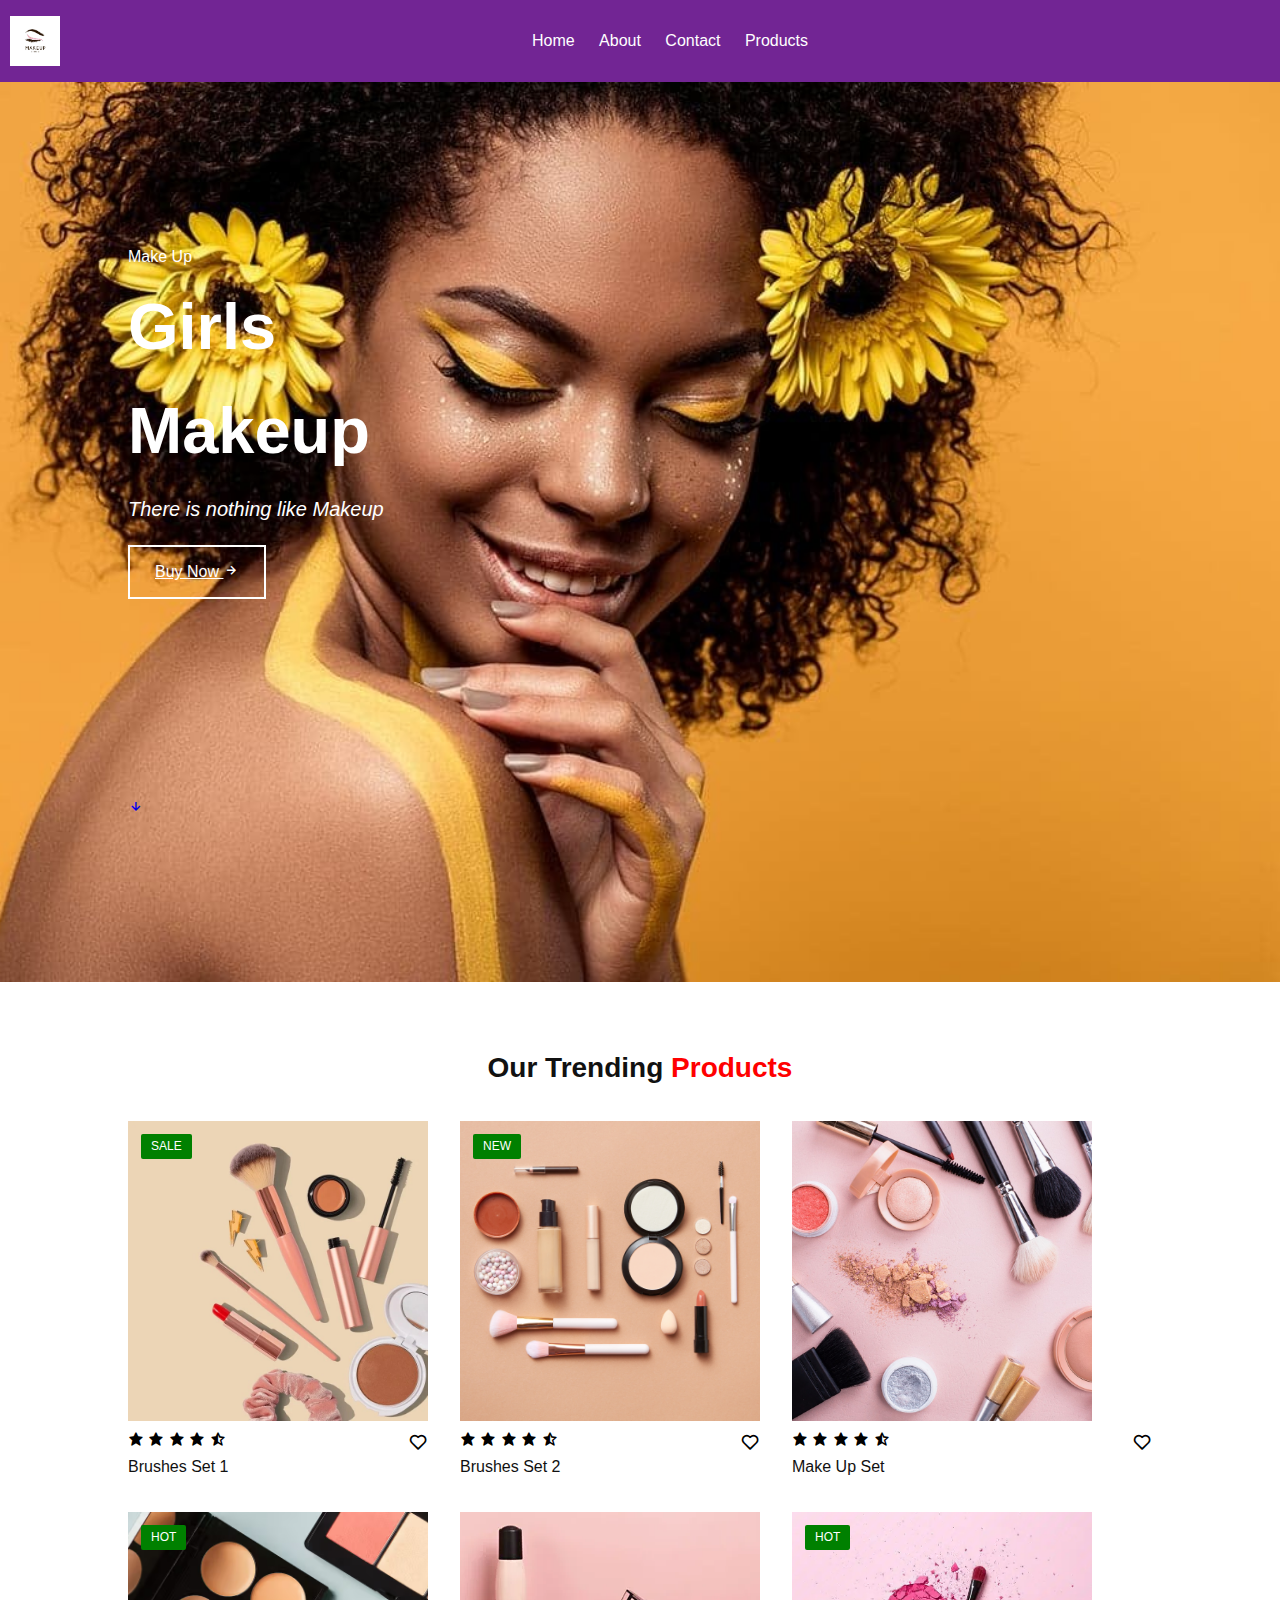
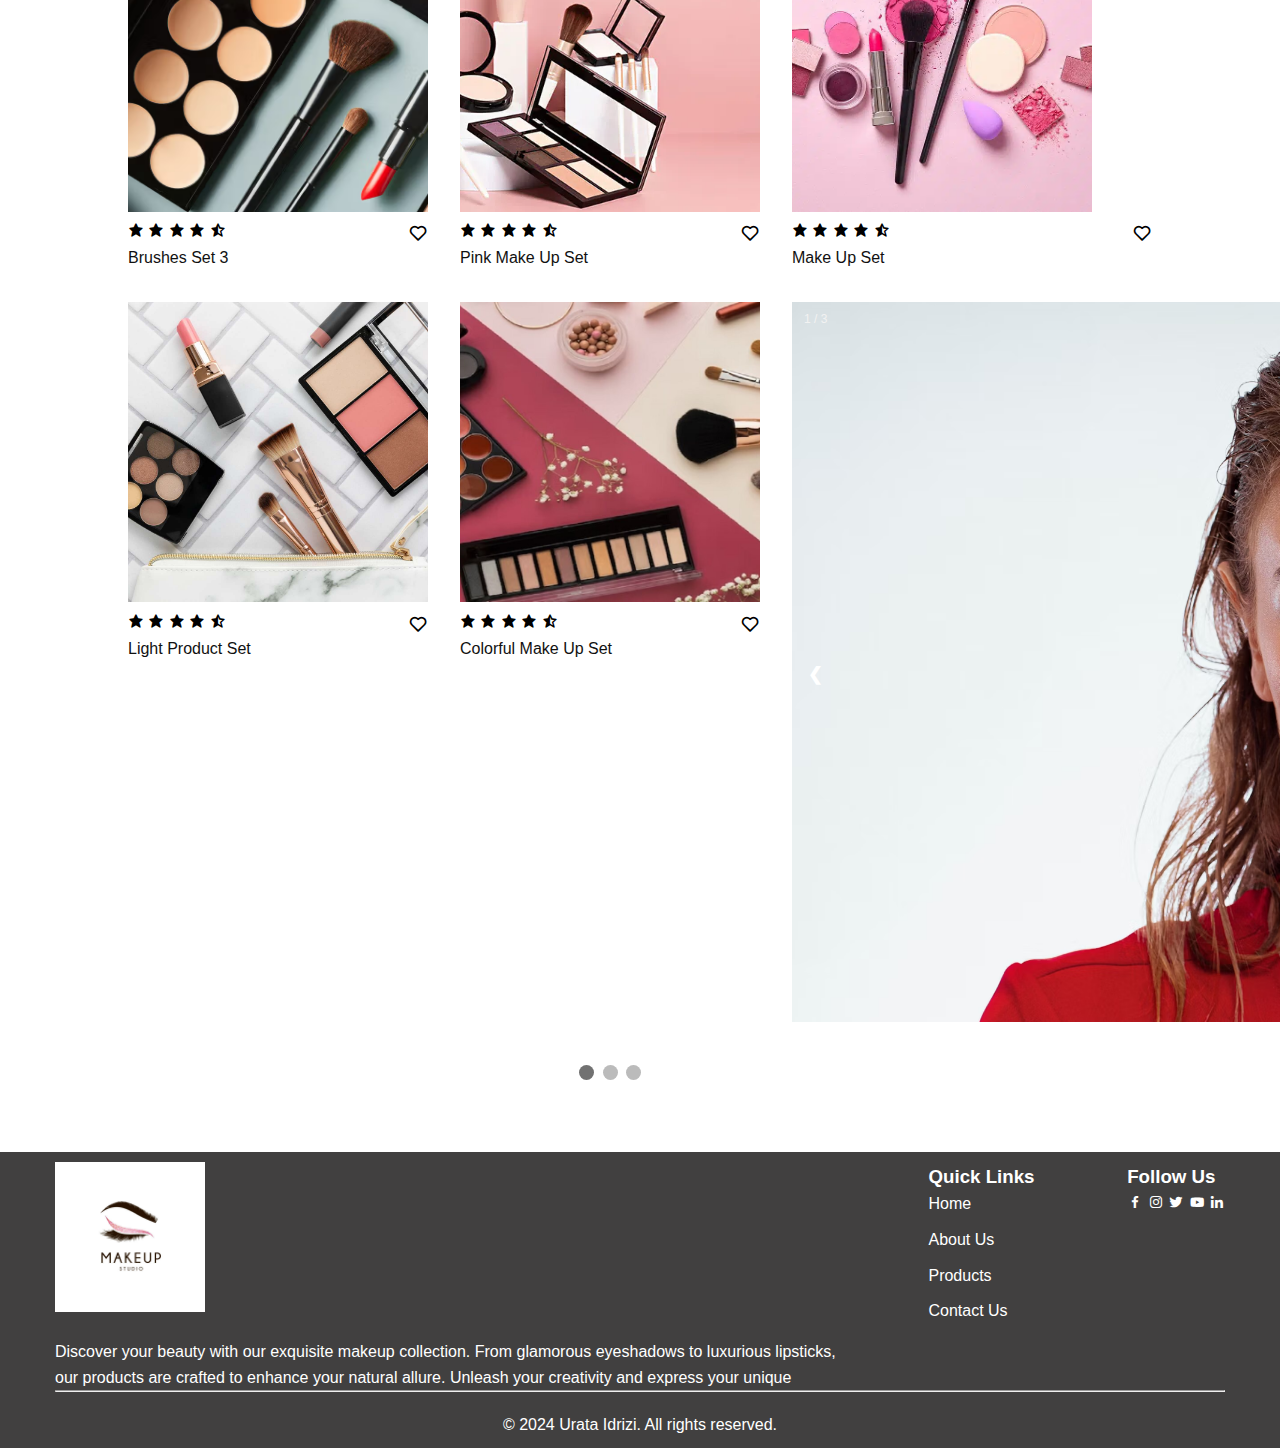
<file: index.html>
<!DOCTYPE html>
<html lang="en">
<head>
    <meta charset="UTF-8">
    <meta name="viewport" content="width=device-width, initial-scale=1.0">
    <title>Responsive Page</title>
    <link rel="stylesheet" href="page.css">
    
    
<link rel="stylesheet" href="https://cdnjs.cloudflare.com/ajax/libs/font-awesome/6.5.1/css/all.min.css" integrity="sha512-DTOQO9RWCH3ppGqcWaEA1BIZOC6xxalwEsw9c2QQeAIftl+Vegovlnee1c9QX4TctnWMn13TZye+giMm8e2LwA==" crossorigin="anonymous" referrerpolicy="no-referrer" />
<link rel="stylesheet" href="https://unpkg.com/boxicons@latest/css/boxicons.min.css">
</head>
<body>
    <header>
        <div class="logo">
            <img src="images/logo.jpg" alt="Logo" width="100" height="100">
        </div>
        <nav class="main-nav">
            <ul>
                <li><a href="">Home</a></li>
                <li><a href="aboutus.html">About</a></li>
                <li><a href="contactus.html">Contact</a></li>
                <li><a href="products.html">Products</a></li>
               

            </ul>
        </nav>
    </header>
    <section class="main-home" >
        <div class="main-text"> 
            <h5>Make up</h5>
            <h1>Girls <br> Makeup</h1>
            <p>There is nothing like Makeup</p>

            <a href="" class="main-btn">Buy now <i class='bx bx-right-arrow-alt' ></i></a>
        
        </div>
        <div class="down-arrow">
            <a href="#trending" class="down"><i class='bx bx-down-arrow-alt' ></i></a>
        </div>
    </section>

    <section class="treding-product" id="trendind">
        <div class="center-text">
            <h2>Our Trending <span>Products</span></h2>
        </div>

        <div class="products">
            <div class="row">
                <img src="images/produc1.jpg" alt="">
                <div class="product-text">
                    <h5>Sale</h5>
                </div>
            <div class="heart-icon">
                <i class='bx bx-heart'></i>

            </div>
            <div class="rating">
                <i class='bx bxs-star' ></i>
                <i class='bx bxs-star' ></i>
                <i class='bx bxs-star' ></i>
                <i class='bx bxs-star' ></i>
                <i class='bx bxs-star-half' ></i>
            </div>

            <div class="price">
                <h4>Brushes Set 1</h4>
                
            </div>
        </div>
           


            <div class="row">
                <img src="images/produc2.png" alt="">
                <div class="product-text">
                    <h5>New</h5>
                </div>
            
            <div class="heart-icon">
                <i class='bx bx-heart'></i>

            </div>
            <div class="rating">
                <i class='bx bxs-star' ></i>
                <i class='bx bxs-star' ></i>
                <i class='bx bxs-star' ></i>
                <i class='bx bxs-star' ></i>
                <i class='bx bxs-star-half' ></i>
            </div>

            <div class="price">
                <h4>Brushes Set 2</h4>
                
            </div>
        </div>


            <div class="row">
                <img src="images/produc3.jpg" alt="">
               
            <div class="heart-icon">
                <i class='bx bx-heart'></i>
            </div>
            <div class="rating">
                <i class='bx bxs-star' ></i>
                <i class='bx bxs-star' ></i>
                <i class='bx bxs-star' ></i>
                <i class='bx bxs-star' ></i>
                <i class='bx bxs-star-half' ></i>
            </div>

            <div class="price">
                <h4>Make Up Set</h4>
                
            </div>
        </div>


            <div class="row">
                <img src="images/trending1.jpg" alt="">
                <div class="product-text">
                    <h5>Hot</h5>
                </div>
            <div class="heart-icon">
                <i class='bx bx-heart'></i>

            </div>
            <div class="rating">
                <i class='bx bxs-star' ></i>
                <i class='bx bxs-star' ></i>
                <i class='bx bxs-star' ></i>
                <i class='bx bxs-star' ></i>
                <i class='bx bxs-star-half' ></i>
            </div>

            <div class="price">
                <h4>Brushes Set 3</h4>
                
            </div>
        </div>


            <div class="row">
                <img src="images/trending2.jpg" alt="">
                
            <div class="heart-icon">
                <i class='bx bx-heart'></i>
            </div>
            <div class="rating">
                <i class='bx bxs-star' ></i>
                <i class='bx bxs-star' ></i>
                <i class='bx bxs-star' ></i>
                <i class='bx bxs-star' ></i>
                <i class='bx bxs-star-half' ></i>
            </div>

            <div class="price">
                <h4>Pink Make Up Set</h4>
               
            </div>
        </div>

            <div class="row">
                <img src="images/trending3.jpg" alt="">
                <div class="product-text">
                    <h5>Hot</h5>
                </div>
             
            <div class="heart-icon">
                <i class='bx bx-heart'></i>

            </div>
            <div class="rating">
                <i class='bx bxs-star' ></i>
                <i class='bx bxs-star' ></i>
                <i class='bx bxs-star' ></i>
                <i class='bx bxs-star' ></i>
                <i class='bx bxs-star-half' ></i>
            </div>

            <div class="price">
                <h4>Make Up Set </h4>
            
            </div>
        </div>
        <div class="row">
            <img src="images/trending4.jpg" alt="">
            
        <div class="heart-icon">
            <i class='bx bx-heart'></i>
        </div>
        <div class="rating">
            <i class='bx bxs-star' ></i>
            <i class='bx bxs-star' ></i>
            <i class='bx bxs-star' ></i>
            <i class='bx bxs-star' ></i>
            <i class='bx bxs-star-half' ></i>
        </div>

        <div class="price">
            <h4>Light Product Set</h4>
           
        </div>
    </div>
    <div class="row">
        <img src="images/trending5.jpg" alt="">
        
    <div class="heart-icon">
        <i class='bx bx-heart'></i>
    </div>
    <div class="rating">
        <i class='bx bxs-star' ></i>
        <i class='bx bxs-star' ></i>
        <i class='bx bxs-star' ></i>
        <i class='bx bxs-star' ></i>
        <i class='bx bxs-star-half' ></i>
    </div>

    <div class="price">
        <h4>Colorful Make Up Set</h4>
    </div>
</div>

<div class="slideshow1-container">

    <!-- Full-width images with number and caption text -->
    <div class="mySlides fade">
      <div class="numbertext">1 / 3</div>
      <img src="images/pic8.jpg" style="width:100%">
      <div class="text">Powerful</div>
    </div>

    <div class="mySlides fade">
        <div class="numbertext">1 / 3</div>
        <img src="images/pic24.jpg" style="width:100%">
        <div class="text">Rare MakeUp</div>
      </div>

      <div class="mySlides fade">
        <div class="numbertext">1 / 3</div>
        <img src="images/pic23.jpg" style="width:100%">
        <div class="text">Blush Happiness</div>
      </div>
  
    <div class="mySlides fade">
      <div class="numbertext">2 / 3</div>
      <img src="images/pic3.jpg" style="width:100%">
      <div class="text">Clean Girl</div>
    </div>

    <div class="mySlides fade">
        <div class="numbertext">1 / 3</div>
        <img src="images/pic19.jpg" style="width:100%">
        <div class="text">Natural Make Up</div>
      </div>
  
    <div class="mySlides fade">
      <div class="numbertext">3 / 3</div>
      <img src="images/pic15.jpg" style="width:100%">
      <div class="text">Glow Make Up</div>
    </div>

    <div class="mySlides fade">
        <div class="numbertext">1 / 3</div>
        <img src="images/pic21.jpg" style="width:100%">
        <div class="text">Different Make Up</div>
      </div>

      <div class="mySlides fade">
        <div class="numbertext">1 / 3</div>
        <img src="images/pic20.jpg" style="width:100%">
        <div class="text">Make Up for Everybody</div>
      </div>

      <div class="mySlides fade">
        <div class="numbertext">1 / 3</div>
        <img src="images/pic11.jpg" style="width:100%">
        <div class="text">Glowy</div>
      </div>

      <div class="mySlides fade">
        <div class="numbertext">1 / 3</div>
        <img src="images/pic18.jpg" style="width:100%">
        <div class="text">Heavy Make Up</div>
      </div>

    <div class="mySlides fade">
        <div class="numbertext">3 / 3</div>
        <img src="images/pic4.jpg" style="width:100%">
        <div class="text">Everyday Make Up</div>
      </div>

      <div class="mySlides fade">
        <div class="numbertext">3 / 3</div>
        <img src="images/riri1.jpg" style="width:100%">
        <div class="text">Fenty Beauty</div>
      </div>

      <div class="mySlides fade">
        <div class="numbertext">3 / 3</div>
        <img src="images/jensoo.jpg" style="width:100%">
        <div class="text">Korean Beauty</div>
      </div>

      <div class="mySlides fade">
        <div class="numbertext">3 / 3</div>
        <img src="images/pic25.jpg" style="width:100%">
        <div class="text">Feeling Beautiful </div>
      </div>

      <div class="mySlides fade">
        <div class="numbertext">3 / 3</div>
        <img src="images/pic27.jpg" style="width:100%">
        <div class="text">Feeling Fresh </div>
      </div>

      <div class="mySlides fade">
        <div class="numbertext">3 / 3</div>
        <img src="images/pic5.jpg" style="width:100%">
        <div class="text">Flower Girl</div>
      </div>

      <div class="mySlides fade">
        <div class="numbertext">3 / 3</div>
        <img src="images/pic29.jpg" style="width:100%">
        <div class="text">Doin' Make Up</div>
      </div>

      <div class="mySlides fade">
        <div class="numbertext">3 / 3</div>
        <img src="images/pic31.jpg" style="width:100%">
        <div class="text">Beauty</div>
      </div>

      <div class="mySlides fade">
        <div class="numbertext">3 / 3</div>
        <img src="images/jisoo1.jpg" style="width:100%">
        <div class="text">Celebrity Make Up</div>
      </div>

      <div class="mySlides fade">
        <div class="numbertext">3 / 3</div>
        <img src="images/pic26.jpg" style="width:100%">
        <div class="text">Pinky</div>
      </div>




  
    <!-- Next and previous buttons -->
    <a class="prev" onclick="plusSlides(-1)">&#10094;</a>
    <a class="next" onclick="plusSlides(1)">&#10095;</a>
  </div>
  <br>
  
  <!-- The dots/circles -->
  <div style="text-align:center">
    <span class="dot" onclick="currentSlide(1)"></span>
    <span class="dot" onclick="currentSlide(2)"></span>
    <span class="dot" onclick="currentSlide(3)"></span>
  </div>





  
           
</div>
    </section>


    <footer class="footer">
        <div class="container">
            <div class="footer-content">
                <div class="footer-logo">
                    <img src="images/logo.jpg" alt="Logo">
                    <p>Discover your beauty with our exquisite makeup collection. From glamorous eyeshadows to luxurious lipsticks,<br> 
                        our products are crafted to enhance your natural allure. Unleash your creativity and express your unique <br>
                </div>
                <div class="footer-links">
                    <h3>Quick Links</h3>
                    <ul>
                        <li><a href="#">Home</a></li>
                        <li><a href="#">About Us</a></li>
                        <li><a href="#">Products</a></li>
                        <li><a href="#">Contact Us</a></li>
                    </ul>
                </div>
                <div class="footer-social">
                    <h3>Follow Us</h3>
                    <ul>
                        <a href="#"><i class='bx bxl-facebook' ></i></a>
                    <a href="#"><i class='bx bxl-instagram' ></i></a>
                    <a href="#"><i class='bx bxl-twitter' ></i></a>
                    <a href="#"><i class='bx bxl-youtube' ></i></a>
                    <a href="#"><i class='bx bxl-linkedin' ></i></a>

                    </ul>
                </div>
            </div>
            <hr>
            <p class="footer-text">© 2024 Urata Idrizi. All rights reserved.</p>
        </div>
    </footer>


    <script src="main.js"></script>
        
        
</body>
</html>
</file>
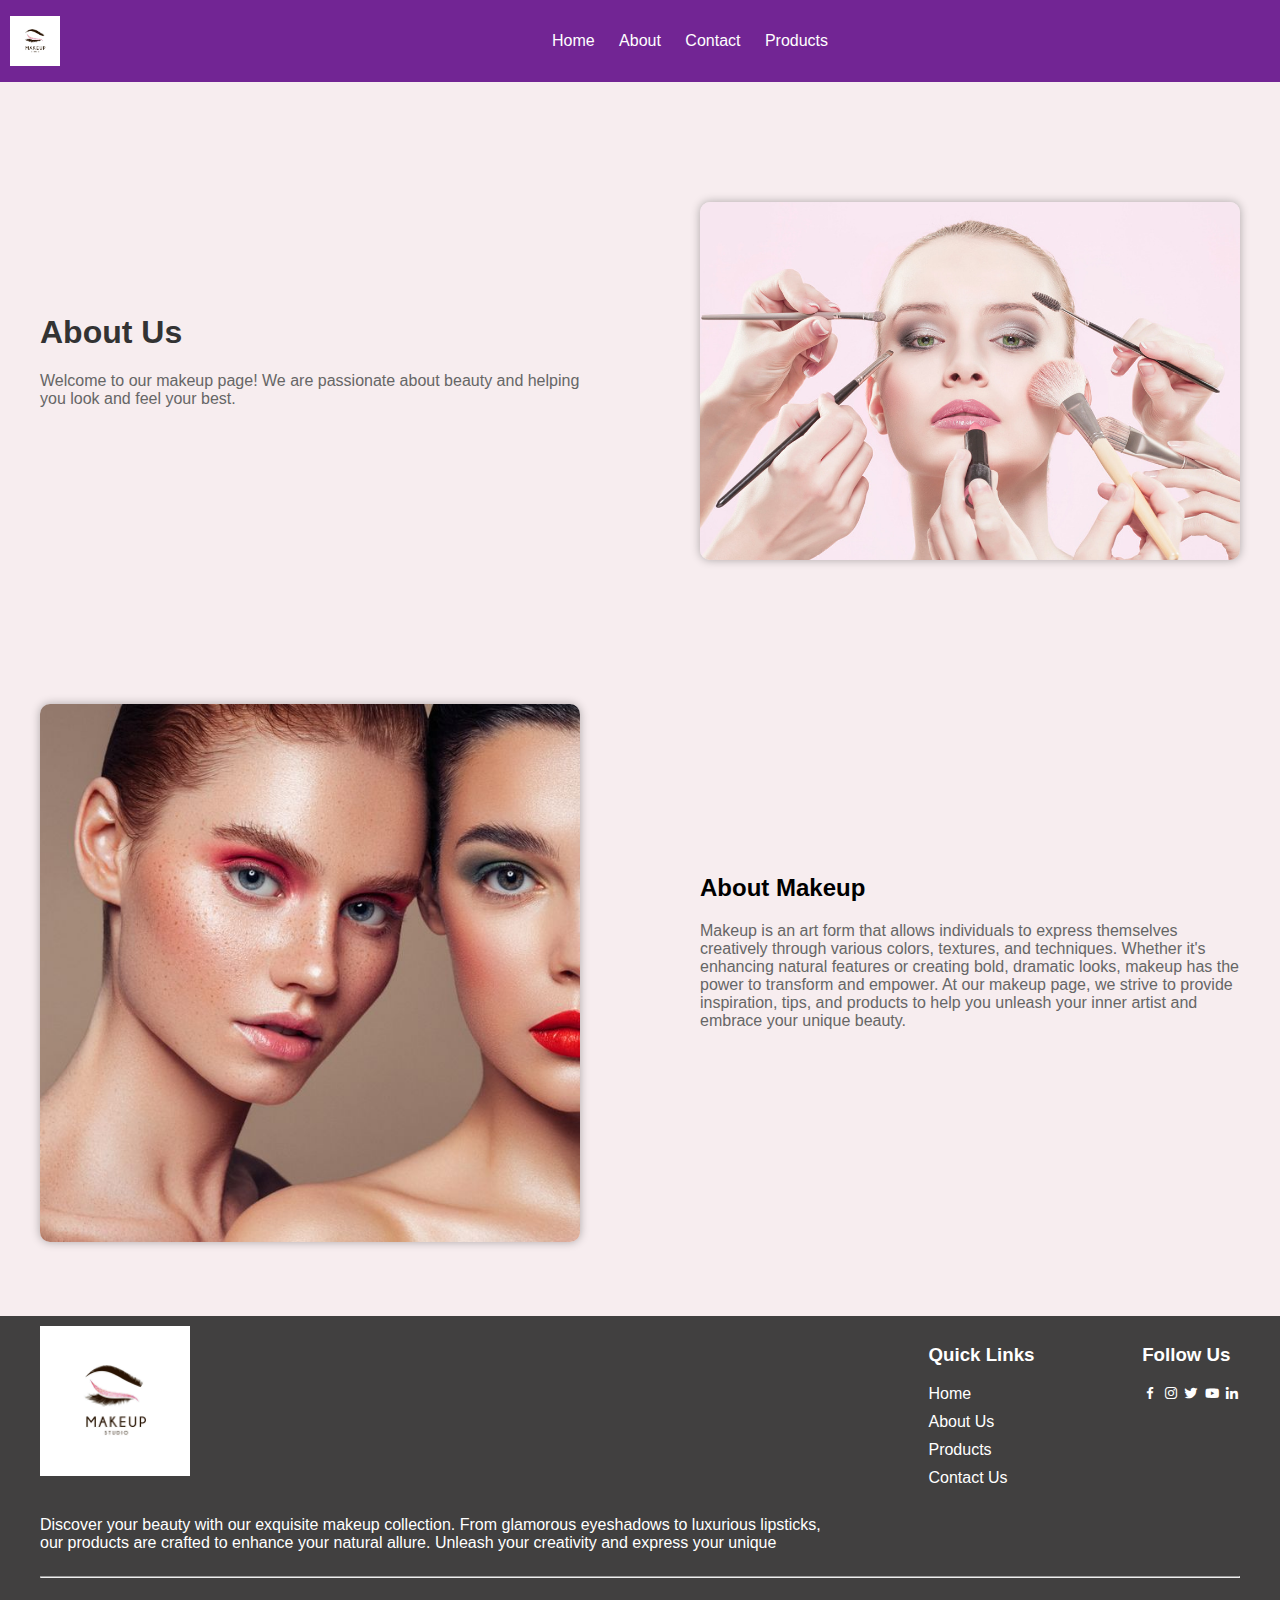
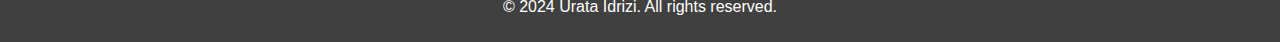
<file: aboutus.html>
<!DOCTYPE html>
<html lang="en">
<head>
    <meta charset="UTF-8">
    <meta name="viewport" content="width=device-width, initial-scale=1.0">
    <title>About Us</title>
    <link rel="stylesheet" href="aboutus.css">
    <link rel="stylesheet" href="https://cdnjs.cloudflare.com/ajax/libs/font-awesome/6.5.1/css/all.min.css" integrity="sha512-DTOQO9RWCH3ppGqcWaEA1BIZOC6xxalwEsw9c2QQeAIftl+Vegovlnee1c9QX4TctnWMn13TZye+giMm8e2LwA==" crossorigin="anonymous" referrerpolicy="no-referrer" />
    <link rel="stylesheet" href="https://unpkg.com/boxicons@latest/css/boxicons.min.css">
    
    </head>
    <body>
        <header>
            <div class="logo">
                <img src="images/logo.jpg" alt="Logo" width="100" height="100">
            </div>
            <nav class="main-nav">
                <ul>
                    <li><a href="page.html">Home</a></li>
                    <li><a href="aboutus.html">About</a></li>
                    <li><a href="contactus.html">Contact</a></li>
                    <li><a href="products.html">Products</a></li>
                    
    
                </ul>
            </nav>
        </header>
    <div class="container">
        <div class="text-section">
            <h1>About Us</h1>
            <p>Welcome to our makeup page! We are passionate about beauty and helping you look and feel your best.</p>
        </div>
        <div class="photo-section">
            <img src="images/makeupp.jpg" alt="Makeup Photo">
        </div>
    </div>
    <div class="container">
        <div class="photo-section">
            <img src="images/makeupp3.jpg" alt="Makeup Artist">
        </div>
        <div class="text-section">
            <h2>About Makeup</h2>
            <p>Makeup is an art form that allows individuals to express themselves creatively through various colors, textures, and techniques. Whether it's enhancing natural features or creating bold, dramatic looks, makeup has the power to transform and empower. At our makeup page, we strive to provide inspiration, tips, and products to help you unleash your inner artist and embrace your unique beauty.</p>
        </div>
    </div>


    <footer class="footer">
        <div class="container1">
            <div class="footer-content">
                <div class="footer-logo">
                    <img src="images/logo.jpg" alt="Logo">
                    <p>Discover your beauty with our exquisite makeup collection. From glamorous eyeshadows to luxurious lipsticks,<br> 
                        our products are crafted to enhance your natural allure. Unleash your creativity and express your unique <br>
                </div>
                <div class="footer-links">
                    <h3>Quick Links</h3>
                    <ul>
                        <li><a href="#">Home</a></li>
                        <li><a href="#">About Us</a></li>
                        <li><a href="#">Products</a></li>
                        <li><a href="#">Contact Us</a></li>
                    </ul>
                </div>
                <div class="footer-social">
                    <h3>Follow Us</h3>
                    <ul>
                        <a href="#"><i class='bx bxl-facebook' ></i></a>
                    <a href="#"><i class='bx bxl-instagram' ></i></a>
                    <a href="#"><i class='bx bxl-twitter' ></i></a>
                    <a href="#"><i class='bx bxl-youtube' ></i></a>
                    <a href="#"><i class='bx bxl-linkedin' ></i></a>

                    </ul>
                </div>
            </div>
            <hr>
            <p class="footer-text">© 2024 Urata Idrizi. All rights reserved.</p>
        </div>
    </footer>
             
</body>
</html>
</file>
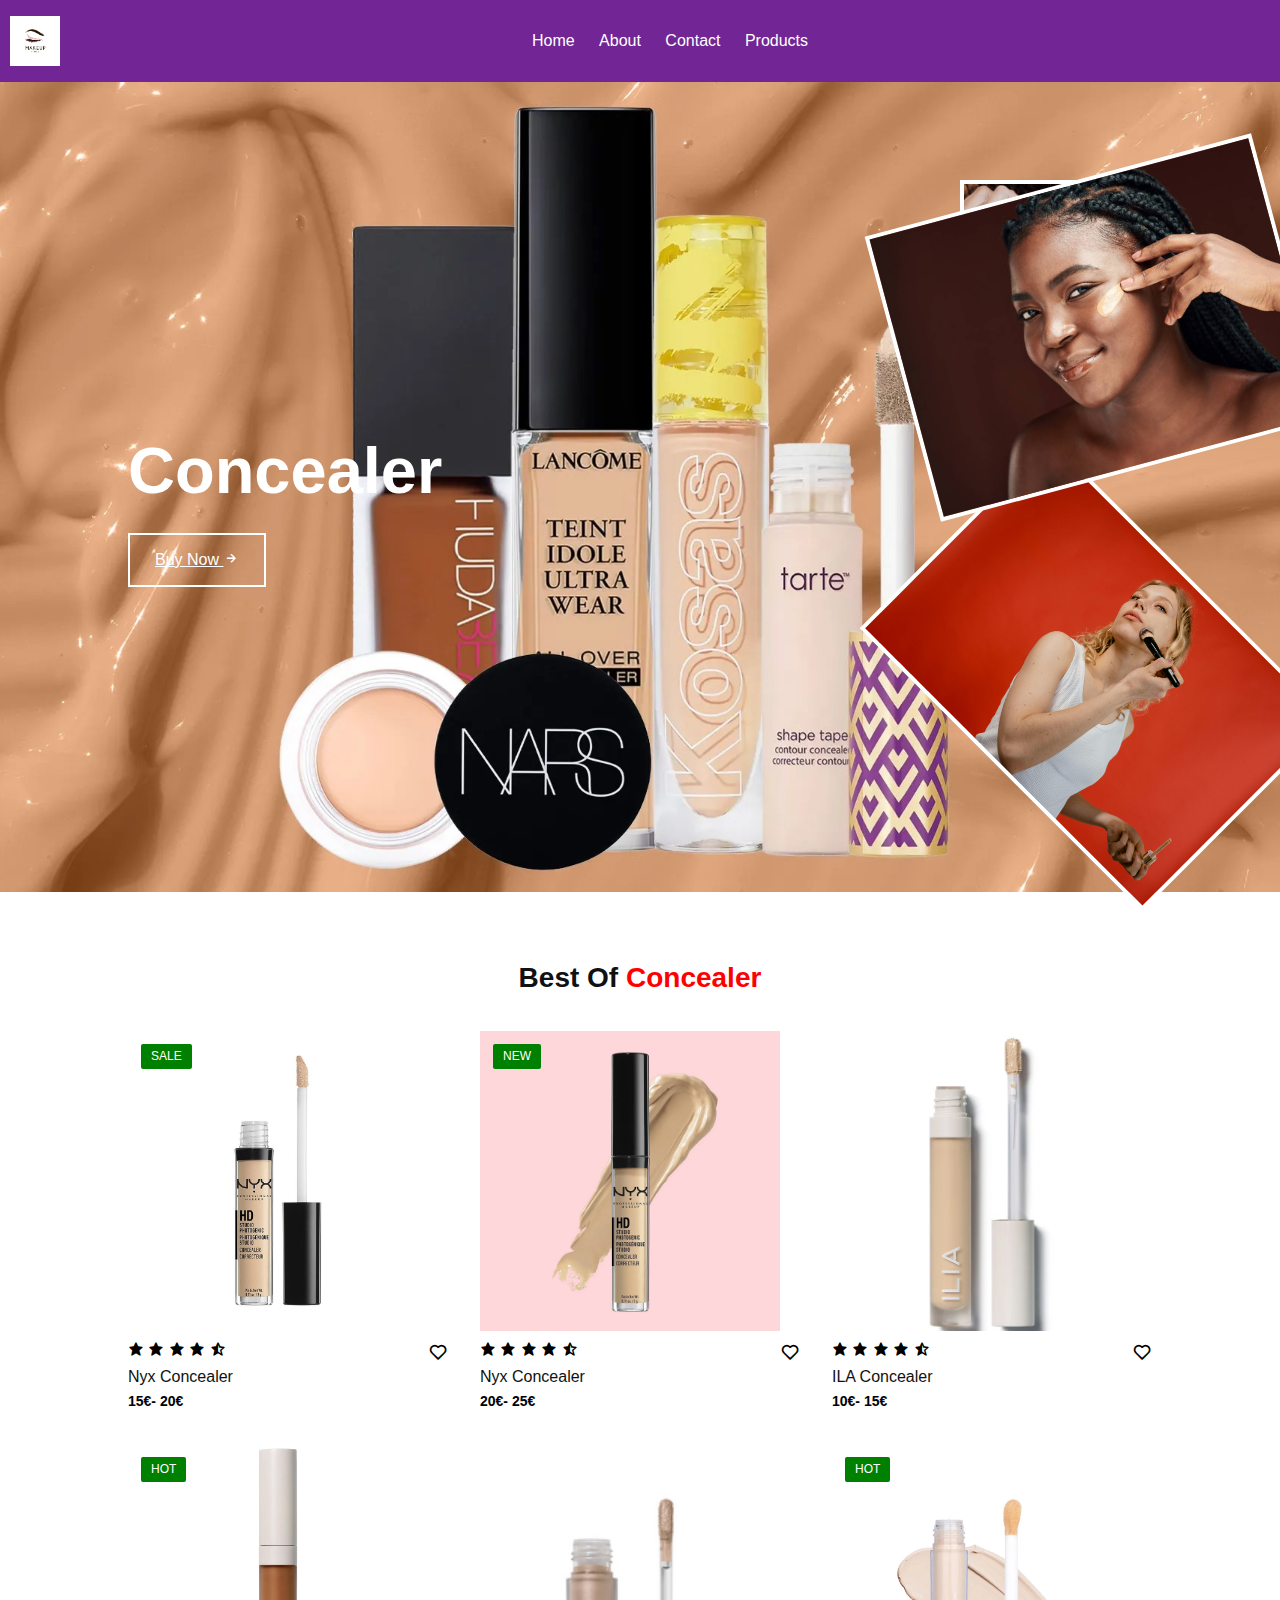
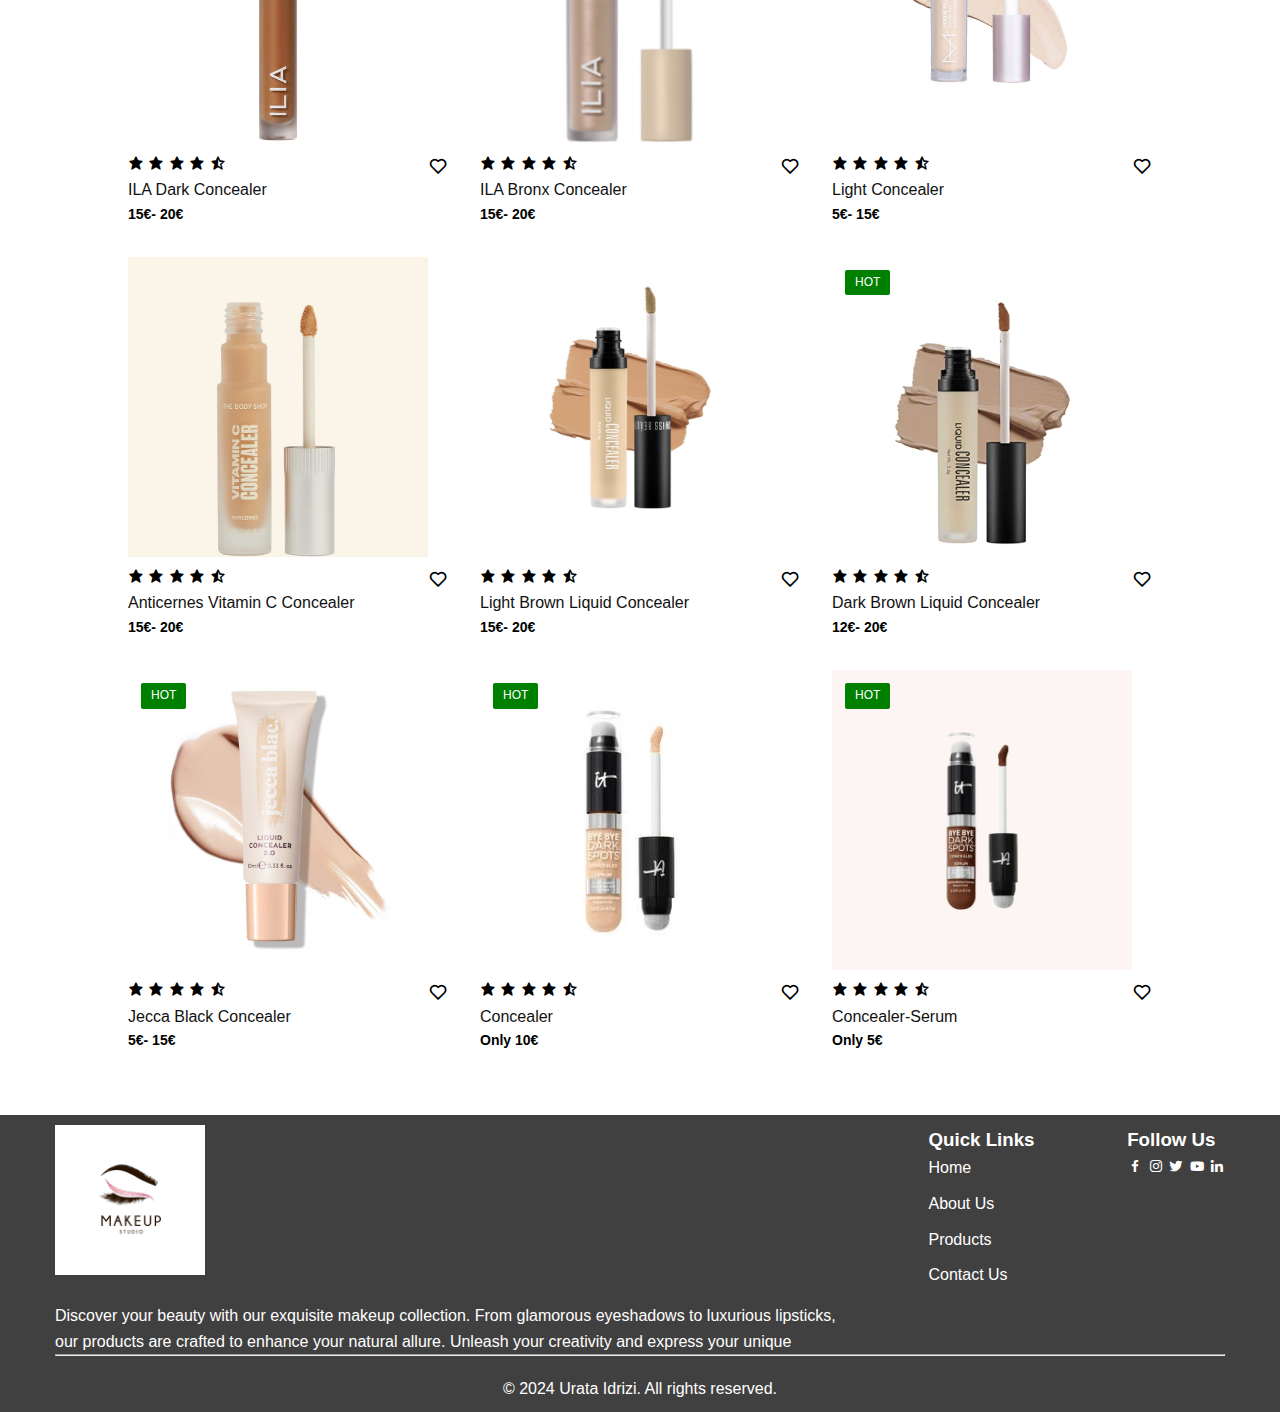
<file: concelear.html>
<!DOCTYPE html>
<html lang="en">
<head>
    <meta charset="UTF-8">
    <meta name="viewport" content="width=device-width, initial-scale=1.0">
    <title>Responsive Page</title>
    <link rel="stylesheet" href="page.css">
    
<link rel="stylesheet" href="https://cdnjs.cloudflare.com/ajax/libs/font-awesome/6.5.1/css/all.min.css" integrity="sha512-DTOQO9RWCH3ppGqcWaEA1BIZOC6xxalwEsw9c2QQeAIftl+Vegovlnee1c9QX4TctnWMn13TZye+giMm8e2LwA==" crossorigin="anonymous" referrerpolicy="no-referrer" />
<link rel="stylesheet" href="https://unpkg.com/boxicons@latest/css/boxicons.min.css">
</head>
<body>
    <header>
        <div class="logo">
            <img src="images/logo.jpg" alt="Logo" width="100" height="100">
        </div>
        <nav class="main-nav">
            <ul>
                <li><a href="page.html">Home</a></li>
                <li><a href="aboutus.html">About</a></li>
                <li><a href="contactus.html">Contact</a></li>
                <li><a href="products.html">Products</a></li>
                

            </ul>
        </nav>
    </header>
    <section class="main2-image" >
        <div class="main-text"> 
            <img src="images/concealerwallpaper.jpg" class="overlay5-image" alt="Overlay Image">
            <img src="images/concealerwall3.jpg" class="overlay3-image" alt="Overlay Image">
            <img src="images/concealerwall2.jpg" class="overlay4-image" alt="Overlay Image"><br>
            <h1>Concealer</h1>
            <a href="#" class="main-btn">Buy now <i class='bx bx-right-arrow-alt' ></i></a>
        </div>
        
    </section>

    <section class="treding-product" id="trendind">
        <div class="center-text">
            <h2>Best Of <span>Concealer</span></h2>
        </div>

        <div class="products">
            <div class="row">
                <img src="images/concealer1.jpg" alt="">
                <div class="product-text">
                    <h5>Sale</h5>
                </div>
            <div class="heart-icon">
                <i class='bx bx-heart'></i>

            </div>
            <div class="rating">
                <i class='bx bxs-star' ></i>
                <i class='bx bxs-star' ></i>
                <i class='bx bxs-star' ></i>
                <i class='bx bxs-star' ></i>
                <i class='bx bxs-star-half' ></i>
            </div>

            <div class="price">
                <h4>Nyx Concealer</h4>
                <p>15€- 20€ </p>
            </div>
        </div>
           


            <div class="row">
                <img src="images/concealer2.jpg" alt="">
                <div class="product-text">
                    <h5>New</h5>
                </div>
            
            <div class="heart-icon">
                <i class='bx bx-heart'></i>

            </div>
            <div class="rating">
                <i class='bx bxs-star' ></i>
                <i class='bx bxs-star' ></i>
                <i class='bx bxs-star' ></i>
                <i class='bx bxs-star' ></i>
                <i class='bx bxs-star-half' ></i>
            </div>

            <div class="price">
                <h4>Nyx Concealer</h4>
                <p>20€- 25€ </p>
            </div>
        </div>


            <div class="row">
                <img src="images/concealer3.jpg" alt="">
               
            <div class="heart-icon">
                <i class='bx bx-heart'></i>
            </div>
            <div class="rating">
                <i class='bx bxs-star' ></i>
                <i class='bx bxs-star' ></i>
                <i class='bx bxs-star' ></i>
                <i class='bx bxs-star' ></i>
                <i class='bx bxs-star-half' ></i>
            </div>

            <div class="price">
                <h4>ILA Concealer</h4>
                <p>10€- 15€ </p>
            </div>
        </div>


            <div class="row">
                <img src="images/concealer4.jpg" alt="">
                <div class="product-text">
                    <h5>Hot</h5>
                </div>
            <div class="heart-icon">
                <i class='bx bx-heart'></i>

            </div>
            <div class="rating">
                <i class='bx bxs-star' ></i>
                <i class='bx bxs-star' ></i>
                <i class='bx bxs-star' ></i>
                <i class='bx bxs-star' ></i>
                <i class='bx bxs-star-half' ></i>
            </div>

            <div class="price">
                <h4>ILA Dark Concealer</h4>
                <p>15€- 20€ </p>
            </div>
        </div>


            <div class="row">
                <img src="images/concealer5.jpg" alt="">
                
            <div class="heart-icon">
                <i class='bx bx-heart'></i>
            </div>
            <div class="rating">
                <i class='bx bxs-star' ></i>
                <i class='bx bxs-star' ></i>
                <i class='bx bxs-star' ></i>
                <i class='bx bxs-star' ></i>
                <i class='bx bxs-star-half' ></i>
            </div>

            <div class="price">
                <h4>ILA Bronx Concealer</h4>
                <p>15€- 20€ </p>
            </div>
        </div>

            <div class="row">
                <img src="images/concealer6.jpg" alt="">
                <div class="product-text">
                    <h5>Hot</h5>
                </div>
             
            <div class="heart-icon">
                <i class='bx bx-heart'></i>

            </div>
            <div class="rating">
                <i class='bx bxs-star' ></i>
                <i class='bx bxs-star' ></i>
                <i class='bx bxs-star' ></i>
                <i class='bx bxs-star' ></i>
                <i class='bx bxs-star-half' ></i>
            </div>

            <div class="price">
                <h4>Light Concealer </h4>
                <p>5€- 15€ </p>
            </div>
        </div>
        <div class="row">
            <img src="images/concealer7.jpg" alt="">
            
        <div class="heart-icon">
            <i class='bx bx-heart'></i>
        </div>
        <div class="rating">
            <i class='bx bxs-star' ></i>
            <i class='bx bxs-star' ></i>
            <i class='bx bxs-star' ></i>
            <i class='bx bxs-star' ></i>
            <i class='bx bxs-star-half' ></i>
        </div>

        <div class="price">
            <h4>Anticernes Vitamin C Concealer</h4>
            <p>15€- 20€ </p>
        </div>
    </div>
    <div class="row">
        <img src="images/concealer8.jpg" alt="">
        
    <div class="heart-icon">
        <i class='bx bx-heart'></i>
    </div>
    <div class="rating">
        <i class='bx bxs-star' ></i>
        <i class='bx bxs-star' ></i>
        <i class='bx bxs-star' ></i>
        <i class='bx bxs-star' ></i>
        <i class='bx bxs-star-half' ></i>
    </div>

    <div class="price">
        <h4>Light Brown Liquid Concealer</h4>
        <p>15€- 20€ </p>
    </div>
</div>

<div class="row">
    <img src="images/concealer9.jpg" alt="">
    <div class="product-text">
        <h5>Hot</h5>
    </div>
 
<div class="heart-icon">
    <i class='bx bx-heart'></i>

</div>
<div class="rating">
    <i class='bx bxs-star' ></i>
    <i class='bx bxs-star' ></i>
    <i class='bx bxs-star' ></i>
    <i class='bx bxs-star' ></i>
    <i class='bx bxs-star-half' ></i>
</div>

<div class="price">
    <h4>Dark Brown Liquid Concealer </h4>
    <p>12€- 20€ </p>
</div>
</div>

<div class="row">
    <img src="images/concealer14.jpg" alt="">
    <div class="product-text">
        <h5>Hot</h5>
    </div>
 
<div class="heart-icon">
    <i class='bx bx-heart'></i>

</div>
<div class="rating">
    <i class='bx bxs-star' ></i>
    <i class='bx bxs-star' ></i>
    <i class='bx bxs-star' ></i>
    <i class='bx bxs-star' ></i>
    <i class='bx bxs-star-half' ></i>
</div>

<div class="price">
    <h4>Jecca Black Concealer </h4>
    <p>5€- 15€ </p>
</div>
</div>

<div class="row">
    <img src="images/concealer11.jpg" alt="">
    <div class="product-text">
        <h5>Hot</h5>
    </div>
 
<div class="heart-icon">
    <i class='bx bx-heart'></i>

</div>
<div class="rating">
    <i class='bx bxs-star' ></i>
    <i class='bx bxs-star' ></i>
    <i class='bx bxs-star' ></i>
    <i class='bx bxs-star' ></i>
    <i class='bx bxs-star-half' ></i>
</div>

<div class="price">
    <h4>Concealer </h4>
    <p>Only 10€ </p>
</div>
</div>
           
<div class="row">
    <img src="images/concealer13.jpg" alt="">
    <div class="product-text">
        <h5>Hot</h5>
    </div>
 
<div class="heart-icon">
    <i class='bx bx-heart'></i>

</div>
<div class="rating">
    <i class='bx bxs-star' ></i>
    <i class='bx bxs-star' ></i>
    <i class='bx bxs-star' ></i>
    <i class='bx bxs-star' ></i>
    <i class='bx bxs-star-half' ></i>
</div>

<div class="price">
    <h4>Concealer-Serum </h4>
    <p>Only 5€ </p>
</div>
</div>
</div>
    </section>


    <footer class="footer">
        <div class="container">
            <div class="footer-content">
                <div class="footer-logo">
                    <img src="images/logo.jpg" alt="Logo">
                    <p>Discover your beauty with our exquisite makeup collection. From glamorous eyeshadows to luxurious lipsticks,<br> 
                        our products are crafted to enhance your natural allure. Unleash your creativity and express your unique <br>
                </div>
                <div class="footer-links">
                    <h3>Quick Links</h3>
                    <ul>
                        <li><a href="#">Home</a></li>
                        <li><a href="#">About Us</a></li>
                        <li><a href="#">Products</a></li>
                        <li><a href="#">Contact Us</a></li>
                    </ul>
                </div>
                <div class="footer-social">
                    <h3>Follow Us</h3>
                    <ul>
                        <a href="#"><i class='bx bxl-facebook' ></i></a>
                    <a href="#"><i class='bx bxl-instagram' ></i></a>
                    <a href="#"><i class='bx bxl-twitter' ></i></a>
                    <a href="#"><i class='bx bxl-youtube' ></i></a>
                    <a href="#"><i class='bx bxl-linkedin' ></i></a>

                    </ul>
                </div>
            </div>
            <hr>
            <p class="footer-text">© 2024 Urata Idrizi. All rights reserved.</p>
        </div>
    </footer>
</body>
</html>
</file>
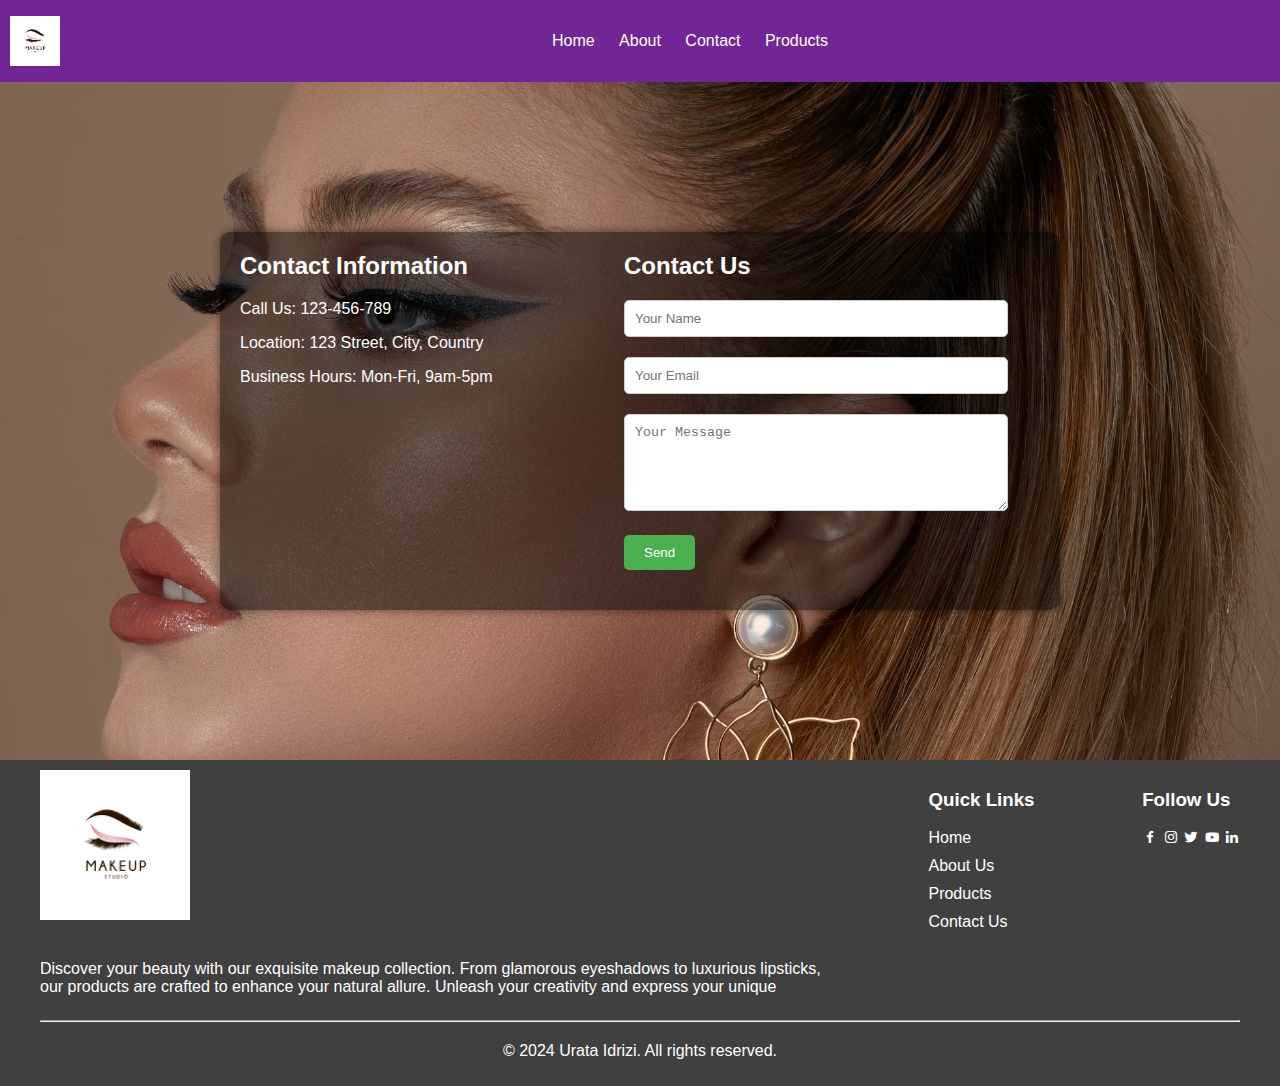
<file: contactus.html>
<!DOCTYPE html>
<html lang="en">
<head>
    <meta charset="UTF-8">
    <meta name="viewport" content="width=device-width, initial-scale=1.0">
    <link rel="stylesheet" href="contact.css">
    <title>Contact Us</title>
    <link rel="stylesheet" href="https://cdnjs.cloudflare.com/ajax/libs/font-awesome/6.5.1/css/all.min.css" integrity="sha512-DTOQO9RWCH3ppGqcWaEA1BIZOC6xxalwEsw9c2QQeAIftl+Vegovlnee1c9QX4TctnWMn13TZye+giMm8e2LwA==" crossorigin="anonymous" referrerpolicy="no-referrer" />
<link rel="stylesheet" href="https://unpkg.com/boxicons@latest/css/boxicons.min.css">
    
</head>
<body>
   
        <header>
            <div class="logo">
                <img src="images/logo.jpg" alt="Logo" width="100" height="100">
            </div>
            <nav class="main-nav">
                <ul>
                    <li><a href="page.html">Home</a></li>
                    <li><a href="aboutus.html">About</a></li>
                    <li><a href="contactus.html">Contact</a></li>
                    <li><a href="products.html">Products</a></li>
                   
    
                </ul>
            </nav>
        </header>
   
    <div class="container1">
        <div class="contact-info">
            <h2>Contact Information</h2>
            <p>Call Us: 123-456-789</p>
            <p>Location: 123 Street, City, Country</p>
            <p>Business Hours: Mon-Fri, 9am-5pm</p>
        </div>
        <div class="contact-form">
            <h2>Contact Us</h2>
            <form action="#" method="post"> 
                <input type="text" name="name" placeholder="Your Name" required>
                <input type="email" name="email" placeholder="Your Email" required>
                <textarea name="message" placeholder="Your Message" rows="5" required></textarea>
                <input type="submit" value="Send">
            </form>
        </div>
        <div style="clear: both;"></div>
    </div>

    <footer class="footer">
        <div class="container">
            <div class="footer-content">
                <div class="footer-logo">
                    <img src="images/logo.jpg" alt="Logo">
                    <p>Discover your beauty with our exquisite makeup collection. From glamorous eyeshadows to luxurious lipsticks,<br> 
                        our products are crafted to enhance your natural allure. Unleash your creativity and express your unique <br>
                </div>
                <div class="footer-links">
                    <h3>Quick Links</h3>
                    <ul>
                        <li><a href="#">Home</a></li>
                        <li><a href="#">About Us</a></li>
                        <li><a href="#">Products</a></li>
                        <li><a href="#">Contact Us</a></li>
                    </ul>
                </div>
                <div class="footer-social">
                    <h3>Follow Us</h3>
                    <ul>
                        <a href="#"><i class='bx bxl-facebook' ></i></a>
                    <a href="#"><i class='bx bxl-instagram' ></i></a>
                    <a href="#"><i class='bx bxl-twitter' ></i></a>
                    <a href="#"><i class='bx bxl-youtube' ></i></a>
                    <a href="#"><i class='bx bxl-linkedin' ></i></a>

                    </ul>
                </div>
            </div>
            <hr>
            <p class="footer-text">© 2024 Urata Idrizi. All rights reserved.</p>
        </div>
    </footer>

</body>
</html>
</file>
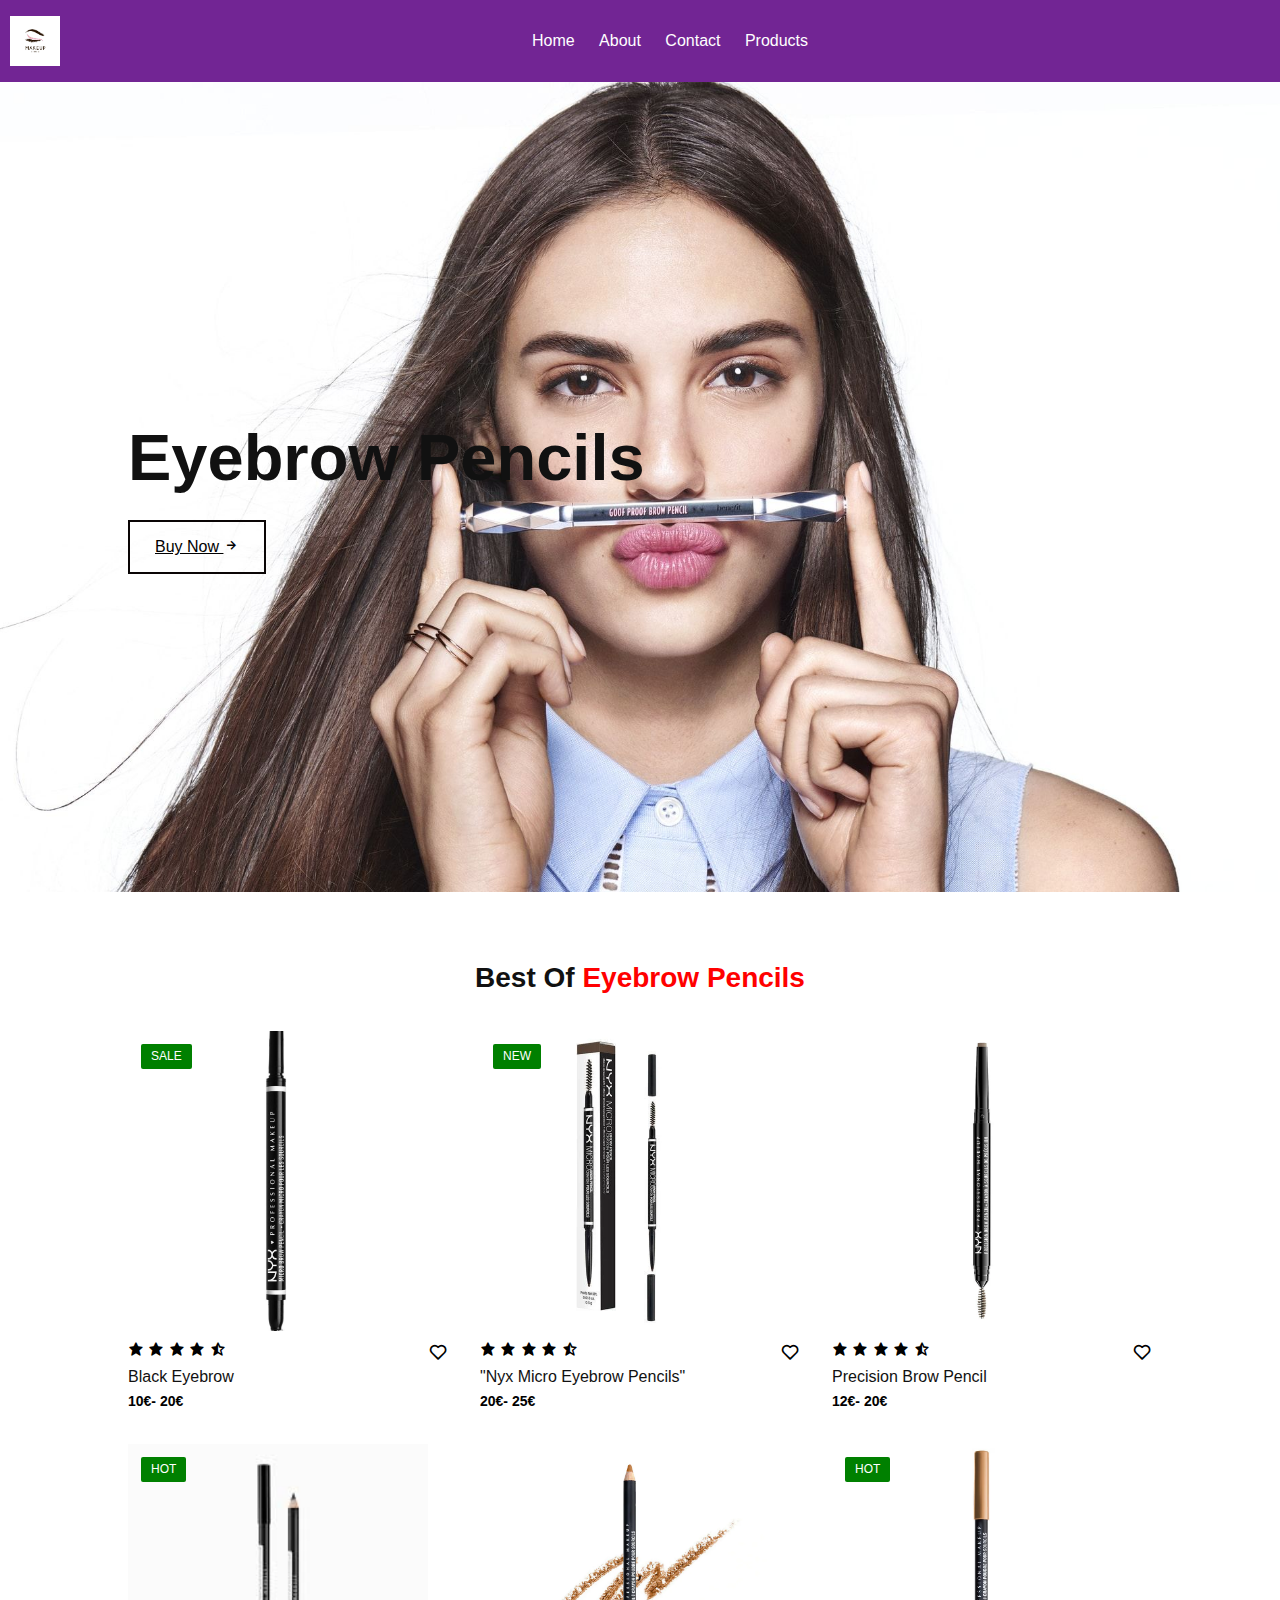
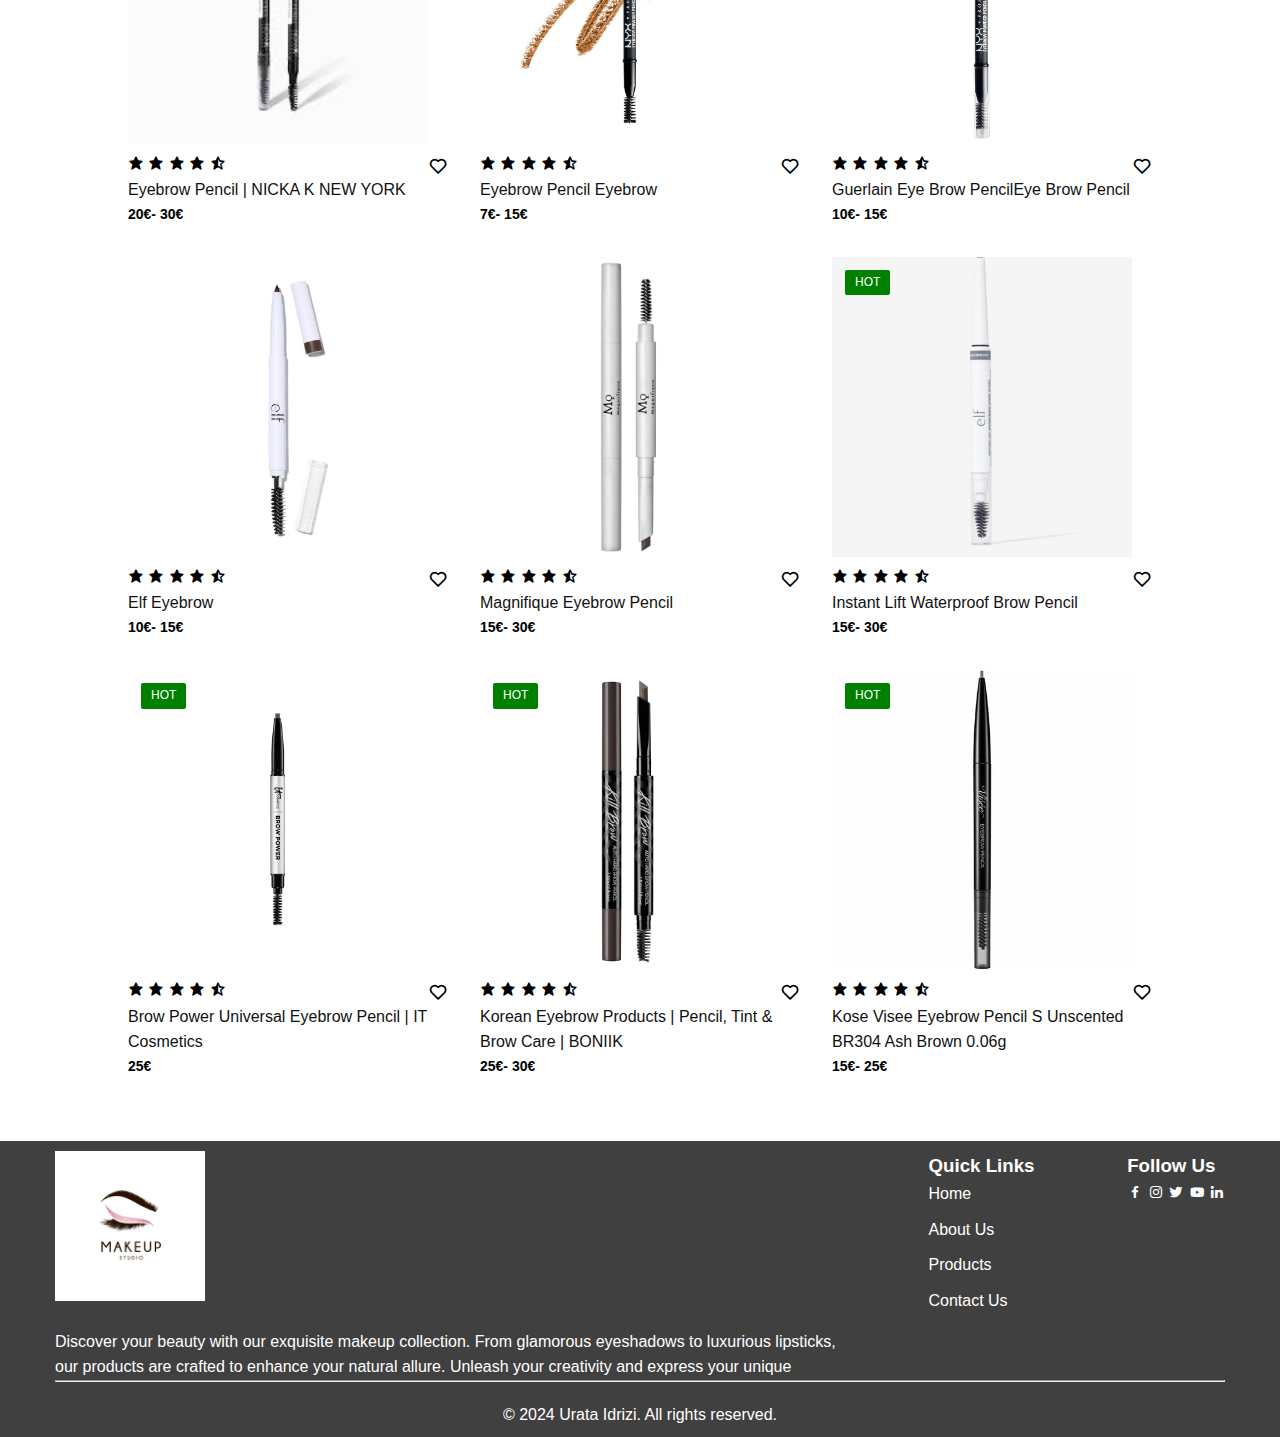
<file: eyebrows.html>
<!DOCTYPE html>
<html lang="en">
<head>
    <meta charset="UTF-8">
    <meta name="viewport" content="width=device-width, initial-scale=1.0">
    <title>Responsive Page</title>
    <link rel="stylesheet" href="page.css">
    
<link rel="stylesheet" href="https://cdnjs.cloudflare.com/ajax/libs/font-awesome/6.5.1/css/all.min.css" integrity="sha512-DTOQO9RWCH3ppGqcWaEA1BIZOC6xxalwEsw9c2QQeAIftl+Vegovlnee1c9QX4TctnWMn13TZye+giMm8e2LwA==" crossorigin="anonymous" referrerpolicy="no-referrer" />
<link rel="stylesheet" href="https://unpkg.com/boxicons@latest/css/boxicons.min.css">
</head>
<body>
    <header>
        <div class="logo">
            <img src="images/logo.jpg" alt="Logo" width="100" height="100">
        </div>
        <nav class="main-nav">
            <ul>
                <li><a href="page.html">Home</a></li>
                <li><a href="aboutus.html">About</a></li>
                <li><a href="contactus.html">Contact</a></li>
                <li><a href="products.html">Products</a></li>
               

            </ul>
        </nav>
    </header>
    <section class="main4-image" >
        <div class="main1-text"> 
           
            <h1>Eyebrow Pencils </h1>
            <a href="#" class="main1-btn">Buy now <i class='bx bx-right-arrow-alt' ></i></a>
        </div>
        
    </section>

    <section class="treding-product" id="trendind">
        <div class="center-text">
            <h2>Best Of <span>Eyebrow Pencils</span></h2>
        </div>

        <div class="products">
            <div class="row">
                <img src="images/eyebrow1.jpg" alt="">
                <div class="product-text">
                    <h5>Sale</h5>
                </div>
            <div class="heart-icon">
                <i class='bx bx-heart'></i>

            </div>
            <div class="rating">
                <i class='bx bxs-star' ></i>
                <i class='bx bxs-star' ></i>
                <i class='bx bxs-star' ></i>
                <i class='bx bxs-star' ></i>
                <i class='bx bxs-star-half' ></i>
            </div>

            <div class="price">
                <h4> Black Eyebrow
                </h4>
                <p>10€- 20€ </p>
            </div>
        </div>
           


            <div class="row">
                <img src="images/eyebrow2.jpg" alt="">
                <div class="product-text">
                    <h5>New</h5>
                </div>
            
            <div class="heart-icon">
                <i class='bx bx-heart'></i>

            </div>
            <div class="rating">
                <i class='bx bxs-star' ></i>
                <i class='bx bxs-star' ></i>
                <i class='bx bxs-star' ></i>
                <i class='bx bxs-star' ></i>
                <i class='bx bxs-star-half' ></i>
            </div>

            <div class="price">
                <h4>"Nyx micro eyebrow pencils"
                    </h4>
                <p>20€- 25€ </p>
            </div>
        </div>


            <div class="row">
                <img src="images/eyebrow3.jpg" alt="">
               
            <div class="heart-icon">
                <i class='bx bx-heart'></i>
            </div>
            <div class="rating">
                <i class='bx bxs-star' ></i>
                <i class='bx bxs-star' ></i>
                <i class='bx bxs-star' ></i>
                <i class='bx bxs-star' ></i>
                <i class='bx bxs-star-half' ></i>
            </div>

            <div class="price">
                <h4>Precision Brow Pencil
                </h4>
                <p>12€- 20€ </p>
            </div>
        </div>


            <div class="row">
                <img src="images/eyebrow4.jpg" alt="">
                <div class="product-text">
                    <h5>Hot</h5>
                </div>
            <div class="heart-icon">
                <i class='bx bx-heart'></i>

            </div>
            <div class="rating">
                <i class='bx bxs-star' ></i>
                <i class='bx bxs-star' ></i>
                <i class='bx bxs-star' ></i>
                <i class='bx bxs-star' ></i>
                <i class='bx bxs-star-half' ></i>
            </div>

            <div class="price">
                <h4> Eyebrow Pencil | NICKA K NEW YORK
                </h4>
                <p>20€- 30€ </p>
            </div>
        </div>


            <div class="row">
                <img src="images/eyebrow15.jpg" alt="">
                
            <div class="heart-icon">
                <i class='bx bx-heart'></i>
            </div>
            <div class="rating">
                <i class='bx bxs-star' ></i>
                <i class='bx bxs-star' ></i>
                <i class='bx bxs-star' ></i>
                <i class='bx bxs-star' ></i>
                <i class='bx bxs-star-half' ></i>
            </div>

            <div class="price">
                <h4>Eyebrow Pencil Eyebrow
                    </h4>
                <p>7€- 15€ </p>
            </div>
        </div>

            <div class="row">
                <img src="images/eyebrow6.jpg" alt="">
                <div class="product-text">
                    <h5>Hot</h5>
                </div>
             
            <div class="heart-icon">
                <i class='bx bx-heart'></i>

            </div>
            <div class="rating">
                <i class='bx bxs-star' ></i>
                <i class='bx bxs-star' ></i>
                <i class='bx bxs-star' ></i>
                <i class='bx bxs-star' ></i>
                <i class='bx bxs-star-half' ></i>
            </div>

            <div class="price">
                <h4>Guerlain Eye Brow PencilEye Brow Pencil
                     </h4>
                <p>10€- 15€ </p>
            </div>
        </div>
        <div class="row">
            <img src="images/eyebrow7.jpg" alt="">
            
        <div class="heart-icon">
            <i class='bx bx-heart'></i>
        </div>
        <div class="rating">
            <i class='bx bxs-star' ></i>
            <i class='bx bxs-star' ></i>
            <i class='bx bxs-star' ></i>
            <i class='bx bxs-star' ></i>
            <i class='bx bxs-star-half' ></i>
        </div>

        <div class="price">
            <h4>Elf Eyebrow
                </h4>
            <p>10€- 15€ </p>
        </div>
    </div>
    <div class="row">
        <img src="images/eyebrow8.jpg" alt="">
        
    <div class="heart-icon">
        <i class='bx bx-heart'></i>
    </div>
    <div class="rating">
        <i class='bx bxs-star' ></i>
        <i class='bx bxs-star' ></i>
        <i class='bx bxs-star' ></i>
        <i class='bx bxs-star' ></i>
        <i class='bx bxs-star-half' ></i>
    </div>

    <div class="price">
        <h4>Magnifique Eyebrow Pencil</h4>
        <p>15€- 30€ </p>
    </div>
</div>

<div class="row">
    <img src="images/eyebrow16.jpg" alt="">
    <div class="product-text">
        <h5>Hot</h5>
    </div>
 
<div class="heart-icon">
    <i class='bx bx-heart'></i>

</div>
<div class="rating">
    <i class='bx bxs-star' ></i>
    <i class='bx bxs-star' ></i>
    <i class='bx bxs-star' ></i>
    <i class='bx bxs-star' ></i>
    <i class='bx bxs-star-half' ></i>
</div>

<div class="price">
    <h4>Instant Lift Waterproof Brow Pencil</h4>
    <p>15€- 30€ </p>
</div>
</div>

<div class="row">
    <img src="images/eyebrow10.jpg" alt="">
    <div class="product-text">
        <h5>Hot</h5>
    </div>
 
<div class="heart-icon">
    <i class='bx bx-heart'></i>

</div>
<div class="rating">
    <i class='bx bxs-star' ></i>
    <i class='bx bxs-star' ></i>
    <i class='bx bxs-star' ></i>
    <i class='bx bxs-star' ></i>
    <i class='bx bxs-star-half' ></i>
</div>

<div class="price">
    <h4>Brow Power Universal Eyebrow Pencil | IT Cosmetics
    </h4>
    <p>25€ </p>
</div>
</div>

<div class="row">
    <img src="images/eyebrow11.jpg" alt="">
    <div class="product-text">
        <h5>Hot</h5>
    </div>
 
<div class="heart-icon">
    <i class='bx bx-heart'></i>

</div>
<div class="rating">
    <i class='bx bxs-star' ></i>
    <i class='bx bxs-star' ></i>
    <i class='bx bxs-star' ></i>
    <i class='bx bxs-star' ></i>
    <i class='bx bxs-star-half' ></i>
</div>

<div class="price">
    <h4>Korean Eyebrow Products | Pencil, Tint & Brow Care | BONIIK
    </h4>
    <p>25€- 30€ </p>
</div>
</div>
           
<div class="row">
    <img src="images/eyebrow17.jpg" alt="">
    <div class="product-text">
        <h5>Hot</h5>
    </div>
 
<div class="heart-icon">
    <i class='bx bx-heart'></i>

</div>
<div class="rating">
    <i class='bx bxs-star' ></i>
    <i class='bx bxs-star' ></i>
    <i class='bx bxs-star' ></i>
    <i class='bx bxs-star' ></i>
    <i class='bx bxs-star-half' ></i>
</div>

<div class="price">
    <h4>Kose Visee Eyebrow Pencil S Unscented BR304 Ash Brown 0.06g
    </h4>
    <p>15€- 25€ </p>
</div>
</div>
</div>
    </section>


    <footer class="footer">
        <div class="container">
            <div class="footer-content">
                <div class="footer-logo">
                    <img src="images/logo.jpg" alt="Logo">
                    <p>Discover your beauty with our exquisite makeup collection. From glamorous eyeshadows to luxurious lipsticks,<br> 
                        our products are crafted to enhance your natural allure. Unleash your creativity and express your unique <br>
                </div>
                <div class="footer-links">
                    <h3>Quick Links</h3>
                    <ul>
                        <li><a href="#">Home</a></li>
                        <li><a href="#">About Us</a></li>
                        <li><a href="#">Products</a></li>
                        <li><a href="#">Contact Us</a></li>
                    </ul>
                </div>
                <div class="footer-social">
                    <h3>Follow Us</h3>
                    <ul>
                        <a href="#"><i class='bx bxl-facebook' ></i></a>
                    <a href="#"><i class='bx bxl-instagram' ></i></a>
                    <a href="#"><i class='bx bxl-twitter' ></i></a>
                    <a href="#"><i class='bx bxl-youtube' ></i></a>
                    <a href="#"><i class='bx bxl-linkedin' ></i></a>

                    </ul>
                </div>
            </div>
            <hr>
            <p class="footer-text">© 2024 Urata Idrizi. All rights reserved.</p>
        </div>
    </footer>
</body>
</html>
</file>
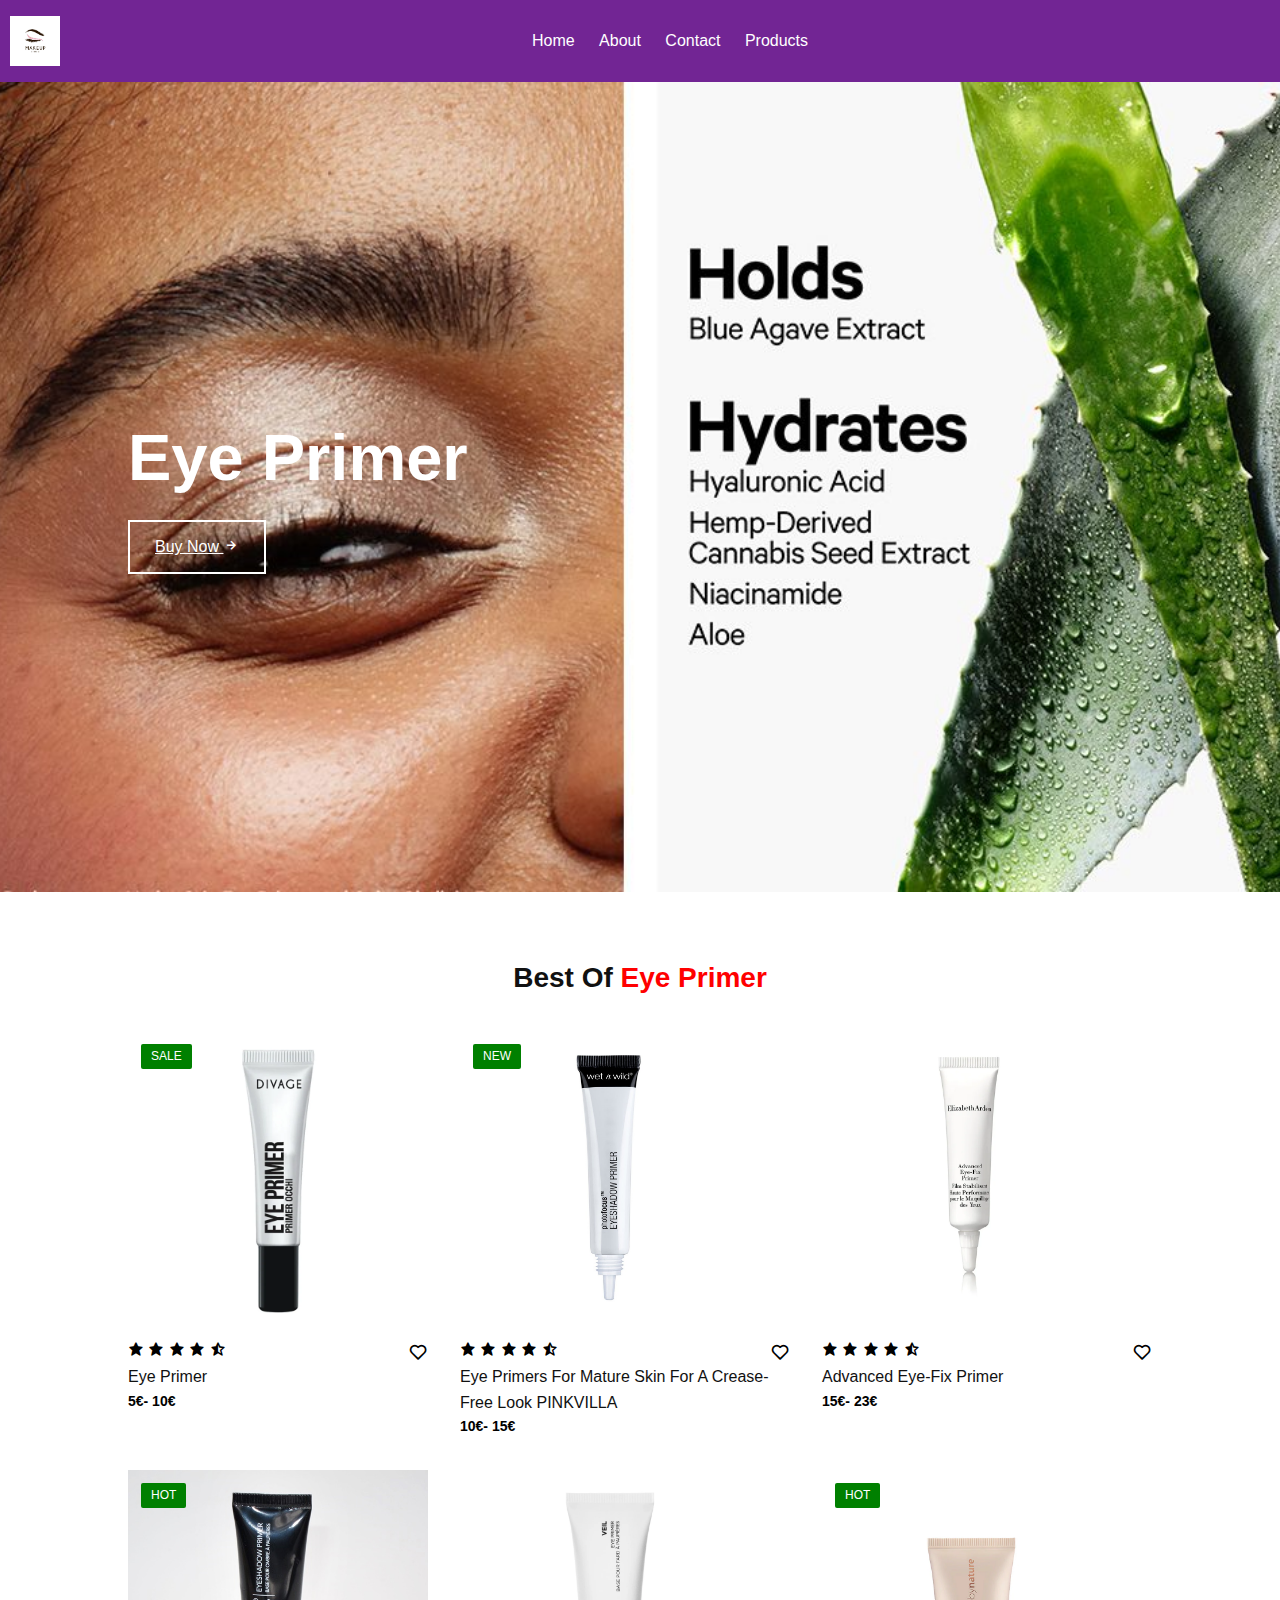
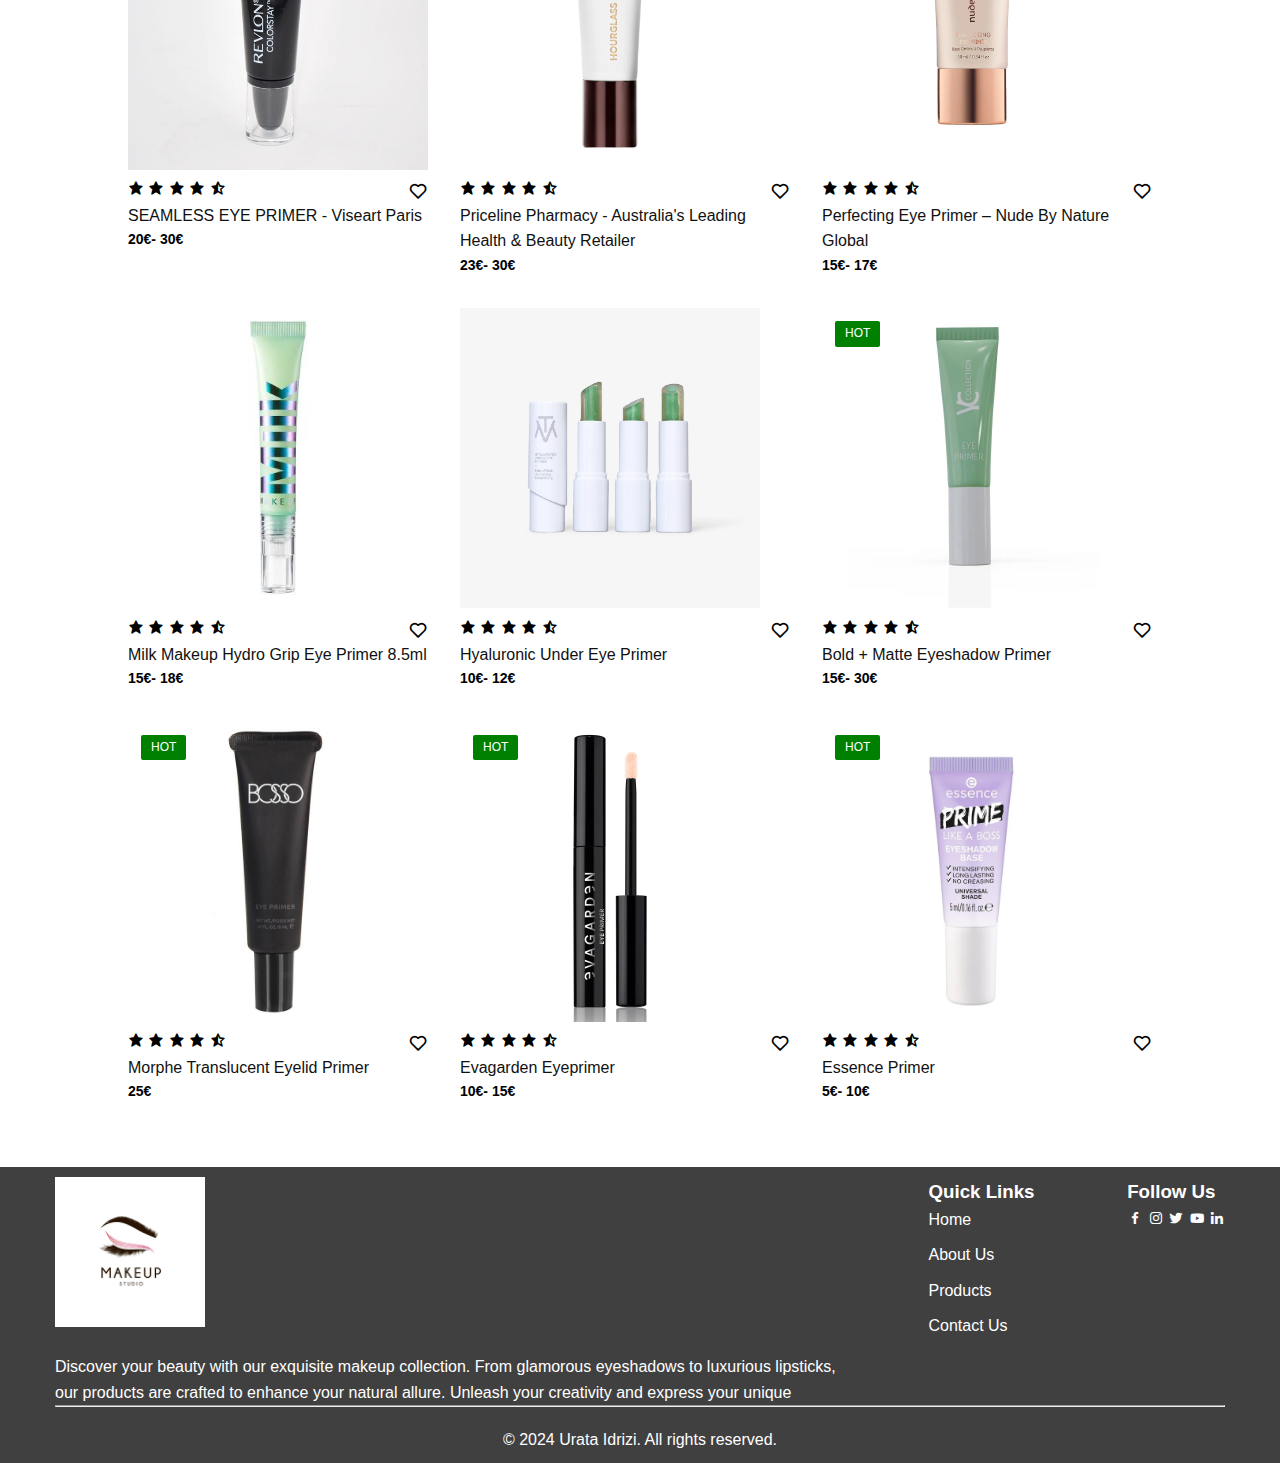
<file: eyeprimer.html>
<!DOCTYPE html>
<html lang="en">
<head>
    <meta charset="UTF-8">
    <meta name="viewport" content="width=device-width, initial-scale=1.0">
    <title>Responsive Page</title>
    <link rel="stylesheet" href="page.css">
    
<link rel="stylesheet" href="https://cdnjs.cloudflare.com/ajax/libs/font-awesome/6.5.1/css/all.min.css" integrity="sha512-DTOQO9RWCH3ppGqcWaEA1BIZOC6xxalwEsw9c2QQeAIftl+Vegovlnee1c9QX4TctnWMn13TZye+giMm8e2LwA==" crossorigin="anonymous" referrerpolicy="no-referrer" />
<link rel="stylesheet" href="https://unpkg.com/boxicons@latest/css/boxicons.min.css">
</head>
<body>
    <header>
        <div class="logo">
            <img src="images/logo.jpg" alt="Logo" width="100" height="100">
        </div>
        <nav class="main-nav">
            <ul>
                <li><a href="page.html">Home</a></li>
                <li><a href="aboutus.html">About</a></li>
                <li><a href="contactus.html">Contact</a></li>
                <li><a href="products.html">Products</a></li>
                

            </ul>
        </nav>
    </header>
    <section class="main5-image" >
        <div class="main-text"> 
           
            <h1>Eye Primer</h1>
            <a href="#" class="main-btn">Buy now <i class='bx bx-right-arrow-alt' ></i></a>
        </div>
        
    </section>

    <section class="treding-product" id="trendind">
        <div class="center-text">
            <h2>Best Of <span>Eye Primer</span></h2>
        </div>

        <div class="products">
            <div class="row">
                <img src="images/eyeprimer1.jpg" alt="">
                <div class="product-text">
                    <h5>Sale</h5>
                </div>
            <div class="heart-icon">
                <i class='bx bx-heart'></i>

            </div>
            <div class="rating">
                <i class='bx bxs-star' ></i>
                <i class='bx bxs-star' ></i>
                <i class='bx bxs-star' ></i>
                <i class='bx bxs-star' ></i>
                <i class='bx bxs-star-half' ></i>
            </div>

            <div class="price">
                <h4> Eye Primer
                </h4>
                <p>5€- 10€ </p>
            </div>
        </div>
           


            <div class="row">
                <img src="images/eyeprimer2.jpg" alt="">
                <div class="product-text">
                    <h5>New</h5>
                </div>
            
            <div class="heart-icon">
                <i class='bx bx-heart'></i>

            </div>
            <div class="rating">
                <i class='bx bxs-star' ></i>
                <i class='bx bxs-star' ></i>
                <i class='bx bxs-star' ></i>
                <i class='bx bxs-star' ></i>
                <i class='bx bxs-star-half' ></i>
            </div>

            <div class="price">
                <h4>Eye Primers for Mature Skin for a Crease-free Look PINKVILLA
                    </h4>
                <p>10€- 15€ </p>
            </div>
        </div>


            <div class="row">
                <img src="images/eyeprimer3.jpg" alt="">
               
            <div class="heart-icon">
                <i class='bx bx-heart'></i>
            </div>
            <div class="rating">
                <i class='bx bxs-star' ></i>
                <i class='bx bxs-star' ></i>
                <i class='bx bxs-star' ></i>
                <i class='bx bxs-star' ></i>
                <i class='bx bxs-star-half' ></i>
            </div>

            <div class="price">
                <h4>Advanced Eye-Fix Primer</h4>
                <p>15€- 23€ </p>
            </div>
        </div>


            <div class="row">
                <img src="images/eyeprimer4.jpg" alt="">
                <div class="product-text">
                    <h5>Hot</h5>
                </div>
            <div class="heart-icon">
                <i class='bx bx-heart'></i>

            </div>
            <div class="rating">
                <i class='bx bxs-star' ></i>
                <i class='bx bxs-star' ></i>
                <i class='bx bxs-star' ></i>
                <i class='bx bxs-star' ></i>
                <i class='bx bxs-star-half' ></i>
            </div>

            <div class="price">
                <h4> SEAMLESS EYE PRIMER - Viseart Paris</h4>
                <p>20€- 30€ </p>
            </div>
        </div>


            <div class="row">
                <img src="images/eyeprimer5.jpg" alt="">
                
            <div class="heart-icon">
                <i class='bx bx-heart'></i>
            </div>
            <div class="rating">
                <i class='bx bxs-star' ></i>
                <i class='bx bxs-star' ></i>
                <i class='bx bxs-star' ></i>
                <i class='bx bxs-star' ></i>
                <i class='bx bxs-star-half' ></i>
            </div>

            <div class="price">
                <h4>Priceline Pharmacy - Australia's Leading Health & Beauty Retailer
                    </h4>
                <p>23€- 30€ </p>
            </div>
        </div>

            <div class="row">
                <img src="images/eyeprimer6.jpg" alt="">
                <div class="product-text">
                    <h5>Hot</h5>
                </div>
             
            <div class="heart-icon">
                <i class='bx bx-heart'></i>

            </div>
            <div class="rating">
                <i class='bx bxs-star' ></i>
                <i class='bx bxs-star' ></i>
                <i class='bx bxs-star' ></i>
                <i class='bx bxs-star' ></i>
                <i class='bx bxs-star-half' ></i>
            </div>

            <div class="price">
                <h4>Perfecting Eye Primer – Nude by Nature Global
                     </h4>
                <p>15€- 17€ </p>
            </div>
        </div>
        <div class="row">
            <img src="images/eyeprimer7.jpg" alt="">
            
        <div class="heart-icon">
            <i class='bx bx-heart'></i>
        </div>
        <div class="rating">
            <i class='bx bxs-star' ></i>
            <i class='bx bxs-star' ></i>
            <i class='bx bxs-star' ></i>
            <i class='bx bxs-star' ></i>
            <i class='bx bxs-star-half' ></i>
        </div>

        <div class="price">
            <h4>Milk Makeup Hydro Grip Eye Primer 8.5ml
                </h4>
            <p>15€- 18€ </p>
        </div>
    </div>
    <div class="row">
        <img src="images/eyeprimer8.jpg" alt="">
        
    <div class="heart-icon">
        <i class='bx bx-heart'></i>
    </div>
    <div class="rating">
        <i class='bx bxs-star' ></i>
        <i class='bx bxs-star' ></i>
        <i class='bx bxs-star' ></i>
        <i class='bx bxs-star' ></i>
        <i class='bx bxs-star-half' ></i>
    </div>

    <div class="price">
        <h4>Hyaluronic Under Eye Primer</h4>
        <p>10€- 12€ </p>
    </div>
</div>

<div class="row">
    <img src="images/eyeprimer9.jpg" alt="">
    <div class="product-text">
        <h5>Hot</h5>
    </div>
 
<div class="heart-icon">
    <i class='bx bx-heart'></i>

</div>
<div class="rating">
    <i class='bx bxs-star' ></i>
    <i class='bx bxs-star' ></i>
    <i class='bx bxs-star' ></i>
    <i class='bx bxs-star' ></i>
    <i class='bx bxs-star-half' ></i>
</div>

<div class="price">
    <h4>Bold + Matte Eyeshadow Primer </h4>
    <p>15€- 30€ </p>
</div>
</div>

<div class="row">
    <img src="images/eyeprimer10.jpg" alt="">
    <div class="product-text">
        <h5>Hot</h5>
    </div>
 
<div class="heart-icon">
    <i class='bx bx-heart'></i>

</div>
<div class="rating">
    <i class='bx bxs-star' ></i>
    <i class='bx bxs-star' ></i>
    <i class='bx bxs-star' ></i>
    <i class='bx bxs-star' ></i>
    <i class='bx bxs-star-half' ></i>
</div>

<div class="price">
    <h4>Morphe Translucent Eyelid Primer
    </h4>
    <p>25€ </p>
</div>
</div>

<div class="row">
    <img src="images/eyeprimer11.jpg" alt="">
    <div class="product-text">
        <h5>Hot</h5>
    </div>
 
<div class="heart-icon">
    <i class='bx bx-heart'></i>

</div>
<div class="rating">
    <i class='bx bxs-star' ></i>
    <i class='bx bxs-star' ></i>
    <i class='bx bxs-star' ></i>
    <i class='bx bxs-star' ></i>
    <i class='bx bxs-star-half' ></i>
</div>

<div class="price">
    <h4>Evagarden Eyeprimer
    </h4>
    <p>10€- 15€ </p>
</div>
</div>
           
<div class="row">
    <img src="images/eyeprimer12.jpg" alt="">
    <div class="product-text">
        <h5>Hot</h5>
    </div>
 
<div class="heart-icon">
    <i class='bx bx-heart'></i>

</div>
<div class="rating">
    <i class='bx bxs-star' ></i>
    <i class='bx bxs-star' ></i>
    <i class='bx bxs-star' ></i>
    <i class='bx bxs-star' ></i>
    <i class='bx bxs-star-half' ></i>
</div>

<div class="price">
    <h4> Essence Primer 
    </h4>
    <p>5€- 10€ </p>
</div>
</div>
</div>
    </section>


    <footer class="footer">
        <div class="container">
            <div class="footer-content">
                <div class="footer-logo">
                    <img src="images/logo.jpg" alt="Logo">
                    <p>Discover your beauty with our exquisite makeup collection. From glamorous eyeshadows to luxurious lipsticks,<br> 
                        our products are crafted to enhance your natural allure. Unleash your creativity and express your unique <br>
                </div>
                <div class="footer-links">
                    <h3>Quick Links</h3>
                    <ul>
                        <li><a href="#">Home</a></li>
                        <li><a href="#">About Us</a></li>
                        <li><a href="#">Products</a></li>
                        <li><a href="#">Contact Us</a></li>
                    </ul>
                </div>
                <div class="footer-social">
                    <h3>Follow Us</h3>
                    <ul>
                        <a href="#"><i class='bx bxl-facebook' ></i></a>
                    <a href="#"><i class='bx bxl-instagram' ></i></a>
                    <a href="#"><i class='bx bxl-twitter' ></i></a>
                    <a href="#"><i class='bx bxl-youtube' ></i></a>
                    <a href="#"><i class='bx bxl-linkedin' ></i></a>

                    </ul>
                </div>
            </div>
            <hr>
            <p class="footer-text">© 2024 Urata Idrizi. All rights reserved.</p>
        </div>
    </footer>
</body>
</html>
</file>
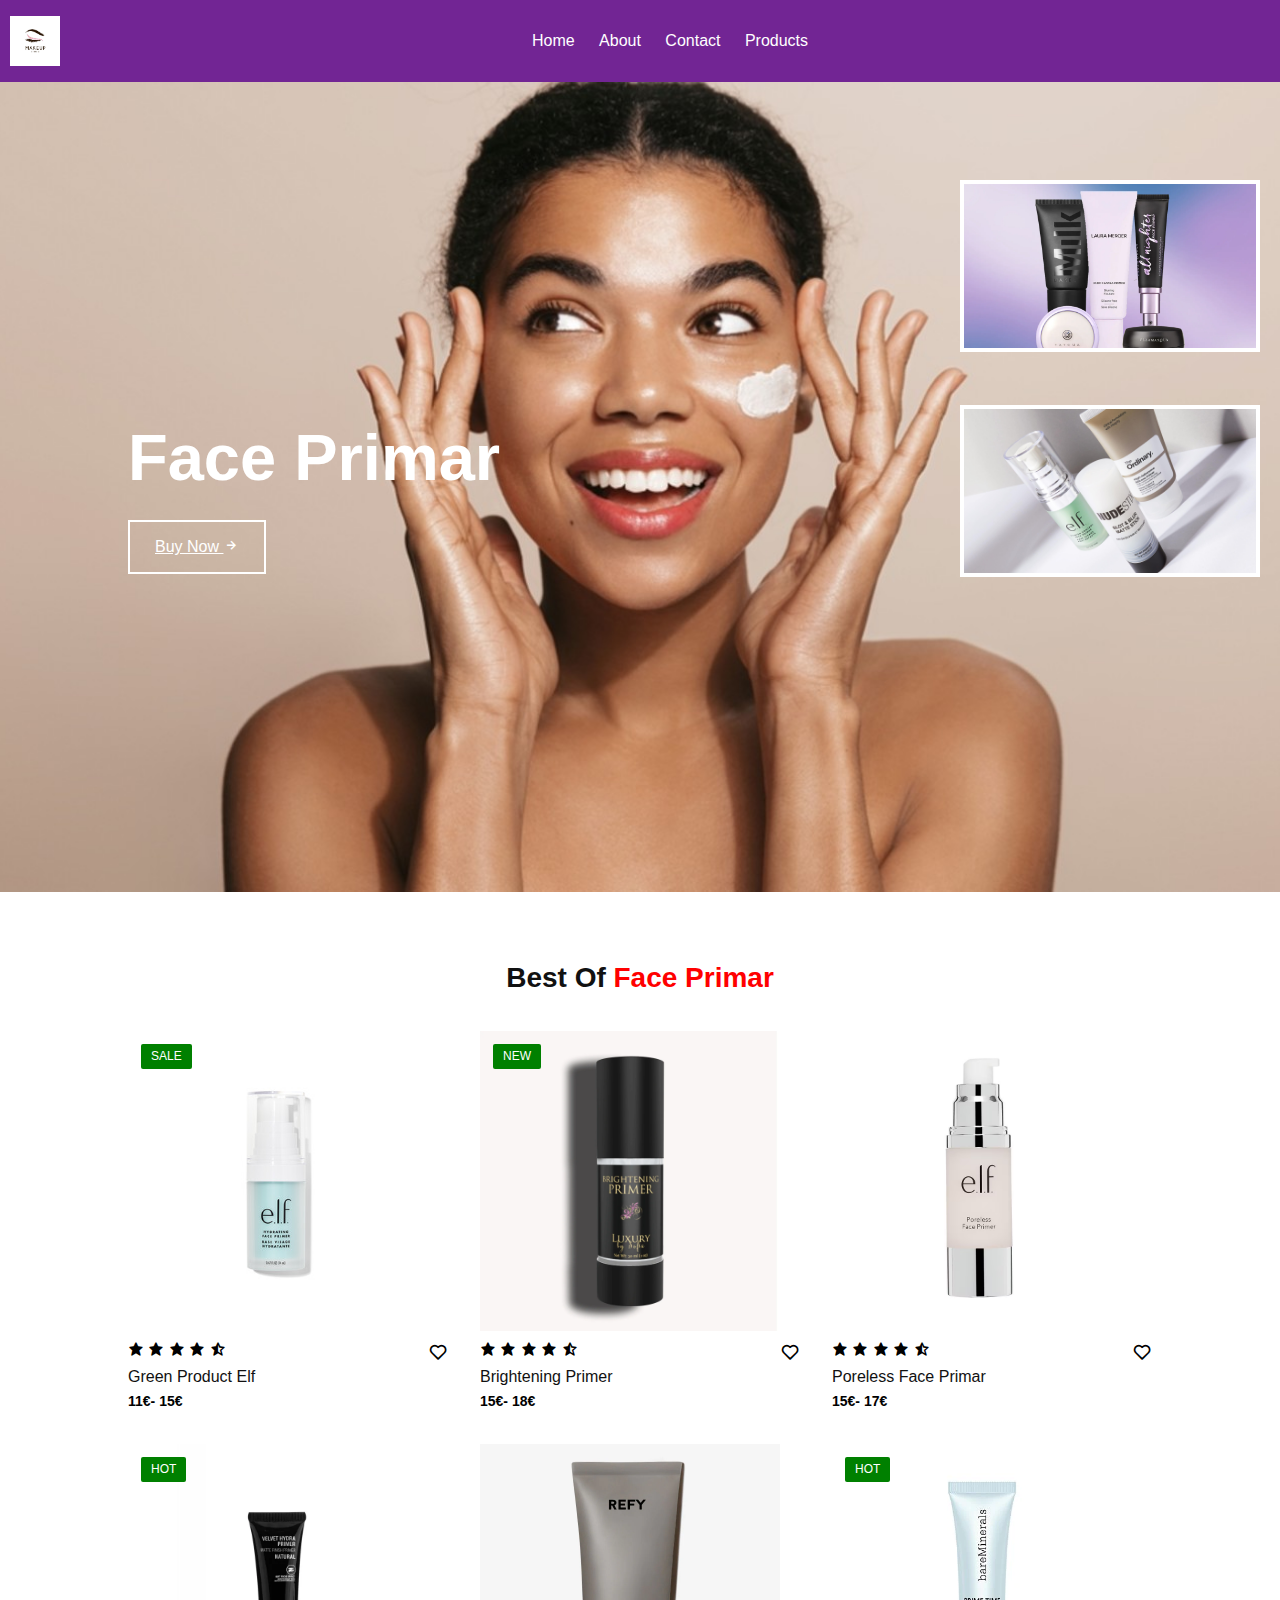
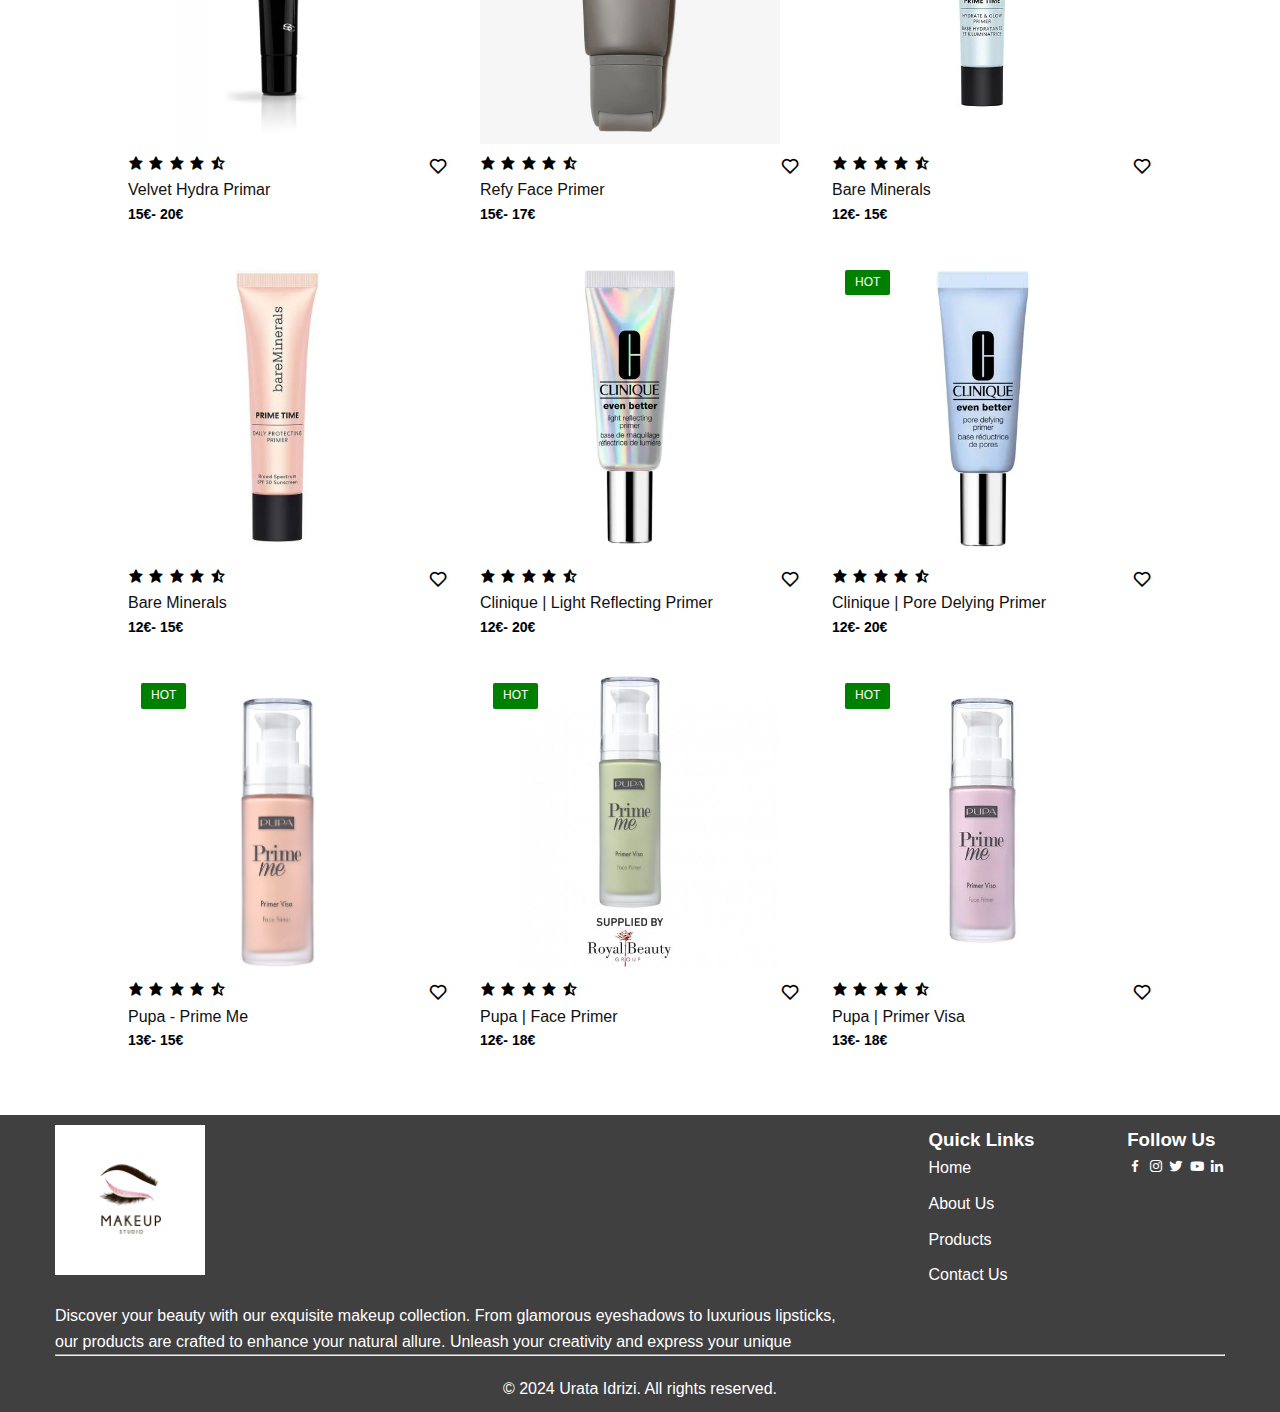
<file: faceprimar.html>
<!DOCTYPE html>
<html lang="en">
<head>
    <meta charset="UTF-8">
    <meta name="viewport" content="width=device-width, initial-scale=1.0">
    <title>Responsive Page</title>
    <link rel="stylesheet" href="page.css">
    
<link rel="stylesheet" href="https://cdnjs.cloudflare.com/ajax/libs/font-awesome/6.5.1/css/all.min.css" integrity="sha512-DTOQO9RWCH3ppGqcWaEA1BIZOC6xxalwEsw9c2QQeAIftl+Vegovlnee1c9QX4TctnWMn13TZye+giMm8e2LwA==" crossorigin="anonymous" referrerpolicy="no-referrer" />
<link rel="stylesheet" href="https://unpkg.com/boxicons@latest/css/boxicons.min.css">
</head>
<body>
    <header>
        <div class="logo">
            <img src="images/logo.jpg" alt="Logo" width="100" height="100">
        </div>
        <nav class="main-nav">
            <ul>
                <li><a href="page.html">Home</a></li>
                <li><a href="aboutus.html">About</a></li>
                <li><a href="contactus.html">Contact</a></li>
                <li><a href="products.html">Products</a></li>
               

            </ul>
        </nav>
    </header>
    <section class="main-image" >
        <div class="main-text"> 
            <img src="images/bestprimar.jpg" class="overlay-image" alt="Overlay Image">
            <img src="images/bestprimar2.jpg" class="overlay1-image" alt="Overlay Image">
            <h1>Face  Primar</h1>
            <a href="#" class="main-btn">Buy now <i class='bx bx-right-arrow-alt' ></i></a>
        </div>
        
    </section>

    <section class="treding-product" id="trendind">
        <div class="center-text">
            <h2>Best Of <span>Face Primar</span></h2>
        </div>

        <div class="products">
            <div class="row">
                <img src="images/faceprimar1.jpg" alt="">
                <div class="product-text">
                    <h5>Sale</h5>
                </div>
            <div class="heart-icon">
                <i class='bx bx-heart'></i>

            </div>
            <div class="rating">
                <i class='bx bxs-star' ></i>
                <i class='bx bxs-star' ></i>
                <i class='bx bxs-star' ></i>
                <i class='bx bxs-star' ></i>
                <i class='bx bxs-star-half' ></i>
            </div>

            <div class="price">
                <h4>Green Product Elf</h4>
                <p>11€- 15€ </p>
            </div>
        </div>
           


            <div class="row">
                <img src="images/bright.jpg" alt="">
                <div class="product-text">
                    <h5>New</h5>
                </div>
            
            <div class="heart-icon">
                <i class='bx bx-heart'></i>

            </div>
            <div class="rating">
                <i class='bx bxs-star' ></i>
                <i class='bx bxs-star' ></i>
                <i class='bx bxs-star' ></i>
                <i class='bx bxs-star' ></i>
                <i class='bx bxs-star-half' ></i>
            </div>

            <div class="price">
                <h4>Brightening Primer</h4>
                <p>15€- 18€ </p>
            </div>
        </div>


            <div class="row">
                <img src="images/faceprimar3.jpeg" alt="">
               
            <div class="heart-icon">
                <i class='bx bx-heart'></i>
            </div>
            <div class="rating">
                <i class='bx bxs-star' ></i>
                <i class='bx bxs-star' ></i>
                <i class='bx bxs-star' ></i>
                <i class='bx bxs-star' ></i>
                <i class='bx bxs-star-half' ></i>
            </div>

            <div class="price">
                <h4>Poreless Face Primar</h4>
                <p>15€- 17€ </p>
            </div>
        </div>


            <div class="row">
                <img src="images/faceprimar4.jpeg" alt="">
                <div class="product-text">
                    <h5>Hot</h5>
                </div>
            <div class="heart-icon">
                <i class='bx bx-heart'></i>

            </div>
            <div class="rating">
                <i class='bx bxs-star' ></i>
                <i class='bx bxs-star' ></i>
                <i class='bx bxs-star' ></i>
                <i class='bx bxs-star' ></i>
                <i class='bx bxs-star-half' ></i>
            </div>

            <div class="price">
                <h4>Velvet Hydra Primar</h4>
                <p>15€- 20€ </p>
            </div>
        </div>


            <div class="row">
                <img src="images/refy.jpg" alt="">
                
            <div class="heart-icon">
                <i class='bx bx-heart'></i>
            </div>
            <div class="rating">
                <i class='bx bxs-star' ></i>
                <i class='bx bxs-star' ></i>
                <i class='bx bxs-star' ></i>
                <i class='bx bxs-star' ></i>
                <i class='bx bxs-star-half' ></i>
            </div>

            <div class="price">
                <h4>Refy Face Primer</h4>
                <p>15€- 17€ </p>
            </div>
        </div>

            <div class="row">
                <img src="images/faceprimar6.jpeg" alt="">
                <div class="product-text">
                    <h5>Hot</h5>
                </div>
             
            <div class="heart-icon">
                <i class='bx bx-heart'></i>

            </div>
            <div class="rating">
                <i class='bx bxs-star' ></i>
                <i class='bx bxs-star' ></i>
                <i class='bx bxs-star' ></i>
                <i class='bx bxs-star' ></i>
                <i class='bx bxs-star-half' ></i>
            </div>

            <div class="price">
                <h4>Bare Minerals </h4>
                <p>12€- 15€ </p>
            </div>
        </div>
        <div class="row">
            <img src="images/faceprimar7.jpeg" alt="">
            
        <div class="heart-icon">
            <i class='bx bx-heart'></i>
        </div>
        <div class="rating">
            <i class='bx bxs-star' ></i>
            <i class='bx bxs-star' ></i>
            <i class='bx bxs-star' ></i>
            <i class='bx bxs-star' ></i>
            <i class='bx bxs-star-half' ></i>
        </div>

        <div class="price">
            <h4>Bare Minerals</h4>
            <p>12€- 15€ </p>
        </div>
    </div>
    <div class="row">
        <img src="images/faceprimar8.jpg" alt="">
        
    <div class="heart-icon">
        <i class='bx bx-heart'></i>
    </div>
    <div class="rating">
        <i class='bx bxs-star' ></i>
        <i class='bx bxs-star' ></i>
        <i class='bx bxs-star' ></i>
        <i class='bx bxs-star' ></i>
        <i class='bx bxs-star-half' ></i>
    </div>

    <div class="price">
        <h4>Clinique | light reflecting primer</h4>
        <p>12€- 20€ </p>
    </div>
</div>

<div class="row">
    <img src="images/faceprimar9.jpg" alt="">
    <div class="product-text">
        <h5>Hot</h5>
    </div>
 
<div class="heart-icon">
    <i class='bx bx-heart'></i>

</div>
<div class="rating">
    <i class='bx bxs-star' ></i>
    <i class='bx bxs-star' ></i>
    <i class='bx bxs-star' ></i>
    <i class='bx bxs-star' ></i>
    <i class='bx bxs-star-half' ></i>
</div>

<div class="price">
    <h4>Clinique | pore delying primer</h4>
    <p>12€- 20€ </p>
</div>
</div>

<div class="row">
    <img src="images/faceprimar10.jpg" alt="">
    <div class="product-text">
        <h5>Hot</h5>
    </div>
 
<div class="heart-icon">
    <i class='bx bx-heart'></i>

</div>
<div class="rating">
    <i class='bx bxs-star' ></i>
    <i class='bx bxs-star' ></i>
    <i class='bx bxs-star' ></i>
    <i class='bx bxs-star' ></i>
    <i class='bx bxs-star-half' ></i>
</div>

<div class="price">
    <h4>Pupa - Prime me  </h4>
    <p>13€- 15€ </p>
</div>
</div>

<div class="row">
    <img src="images/faceprimar11.jpg" alt="">
    <div class="product-text">
        <h5>Hot</h5>
    </div>
 
<div class="heart-icon">
    <i class='bx bx-heart'></i>

</div>
<div class="rating">
    <i class='bx bxs-star' ></i>
    <i class='bx bxs-star' ></i>
    <i class='bx bxs-star' ></i>
    <i class='bx bxs-star' ></i>
    <i class='bx bxs-star-half' ></i>
</div>

<div class="price">
    <h4>Pupa | Face Primer </h4>
    <p>12€- 18€ </p>
</div>
</div>
           
<div class="row">
    <img src="images/faceprimar12.jpg" alt="">
    <div class="product-text">
        <h5>Hot</h5>
    </div>
 
<div class="heart-icon">
    <i class='bx bx-heart'></i>

</div>
<div class="rating">
    <i class='bx bxs-star' ></i>
    <i class='bx bxs-star' ></i>
    <i class='bx bxs-star' ></i>
    <i class='bx bxs-star' ></i>
    <i class='bx bxs-star-half' ></i>
</div>

<div class="price">
    <h4>Pupa | Primer Visa </h4>
    <p>13€- 18€ </p>
</div>
</div>
</div>
    </section>


    <footer class="footer">
        <div class="container">
            <div class="footer-content">
                <div class="footer-logo">
                    <img src="images/logo.jpg" alt="Logo">
                    <p>Discover your beauty with our exquisite makeup collection. From glamorous eyeshadows to luxurious lipsticks,<br> 
                        our products are crafted to enhance your natural allure. Unleash your creativity and express your unique <br>
                </div>
                <div class="footer-links">
                    <h3>Quick Links</h3>
                    <ul>
                        <li><a href="#">Home</a></li>
                        <li><a href="#">About Us</a></li>
                        <li><a href="#">Products</a></li>
                        <li><a href="#">Contact Us</a></li>
                    </ul>
                </div>
                <div class="footer-social">
                    <h3>Follow Us</h3>
                    <ul>
                        <a href="#"><i class='bx bxl-facebook' ></i></a>
                    <a href="#"><i class='bx bxl-instagram' ></i></a>
                    <a href="#"><i class='bx bxl-twitter' ></i></a>
                    <a href="#"><i class='bx bxl-youtube' ></i></a>
                    <a href="#"><i class='bx bxl-linkedin' ></i></a>

                    </ul>
                </div>
            </div>
            <hr>
            <p class="footer-text">© 2024 Urata Idrizi. All rights reserved.</p>
        </div>
    </footer>
</body>
</html>
</file>
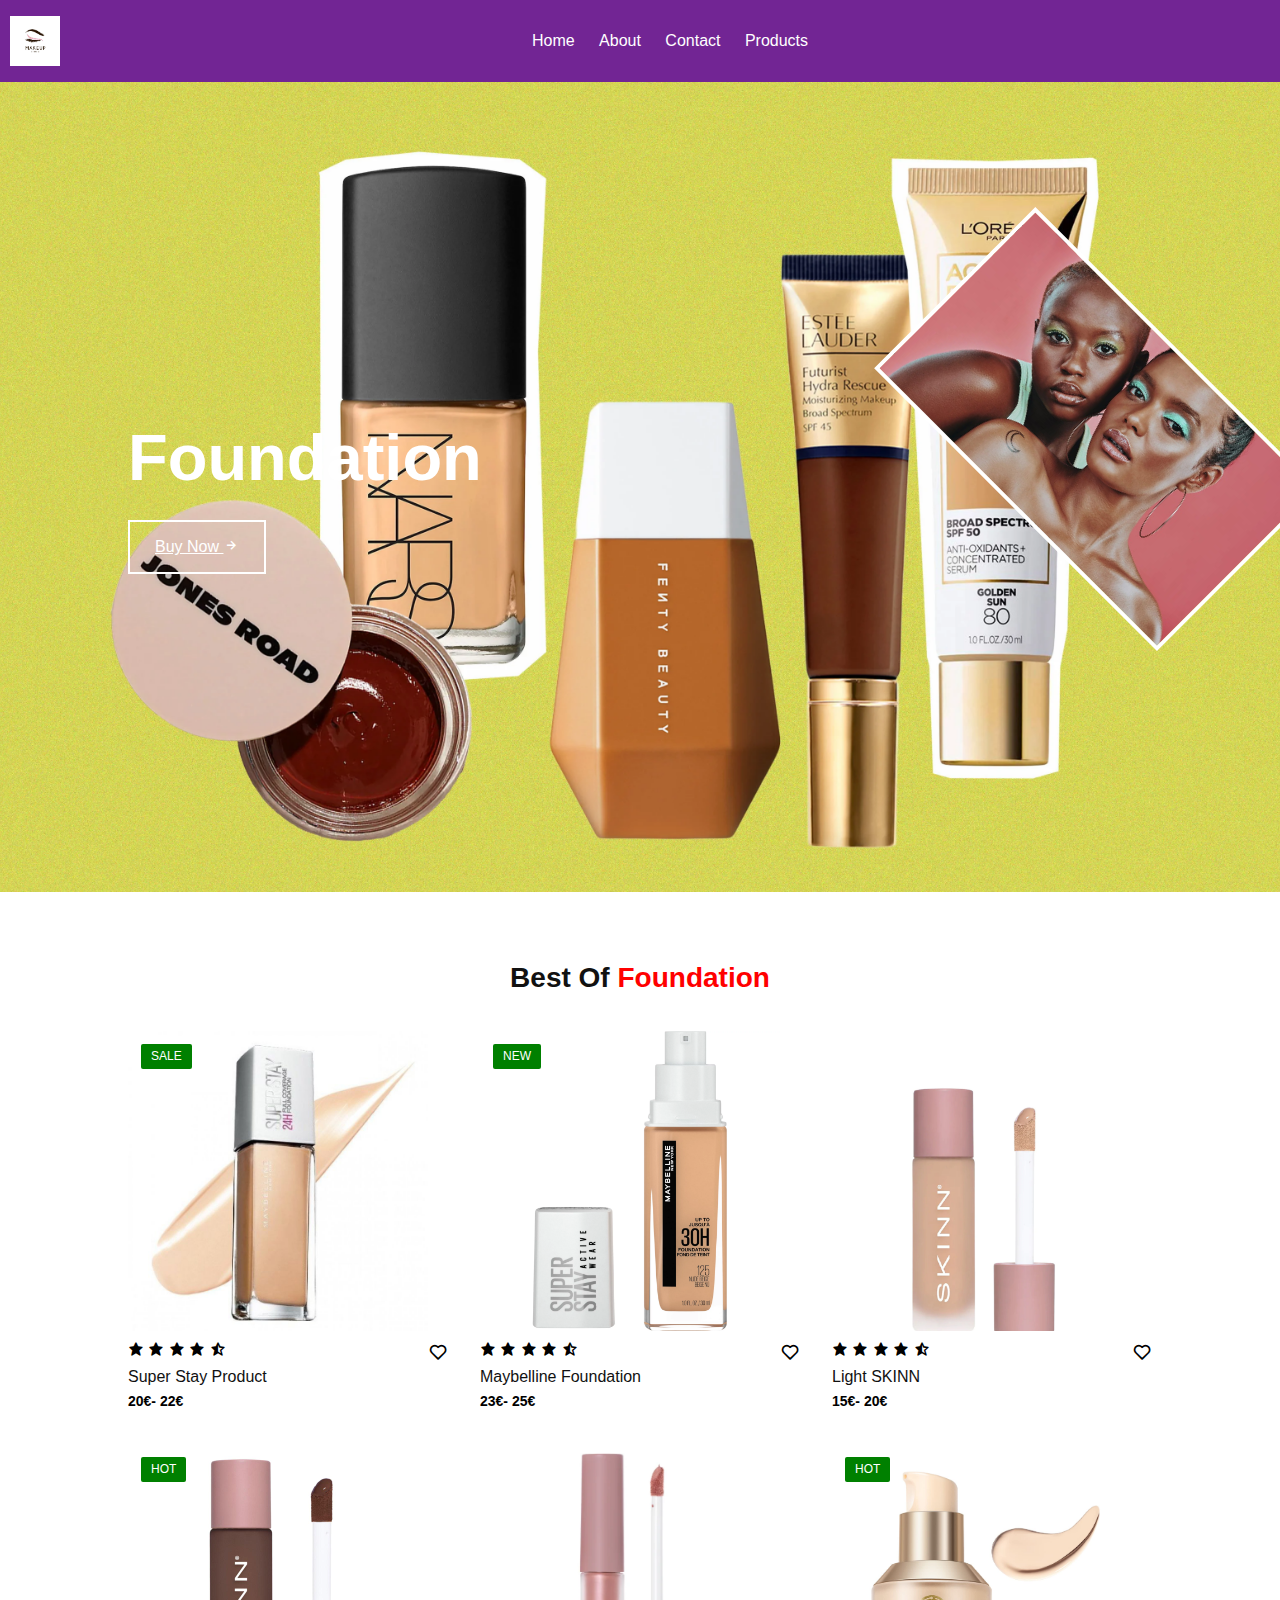
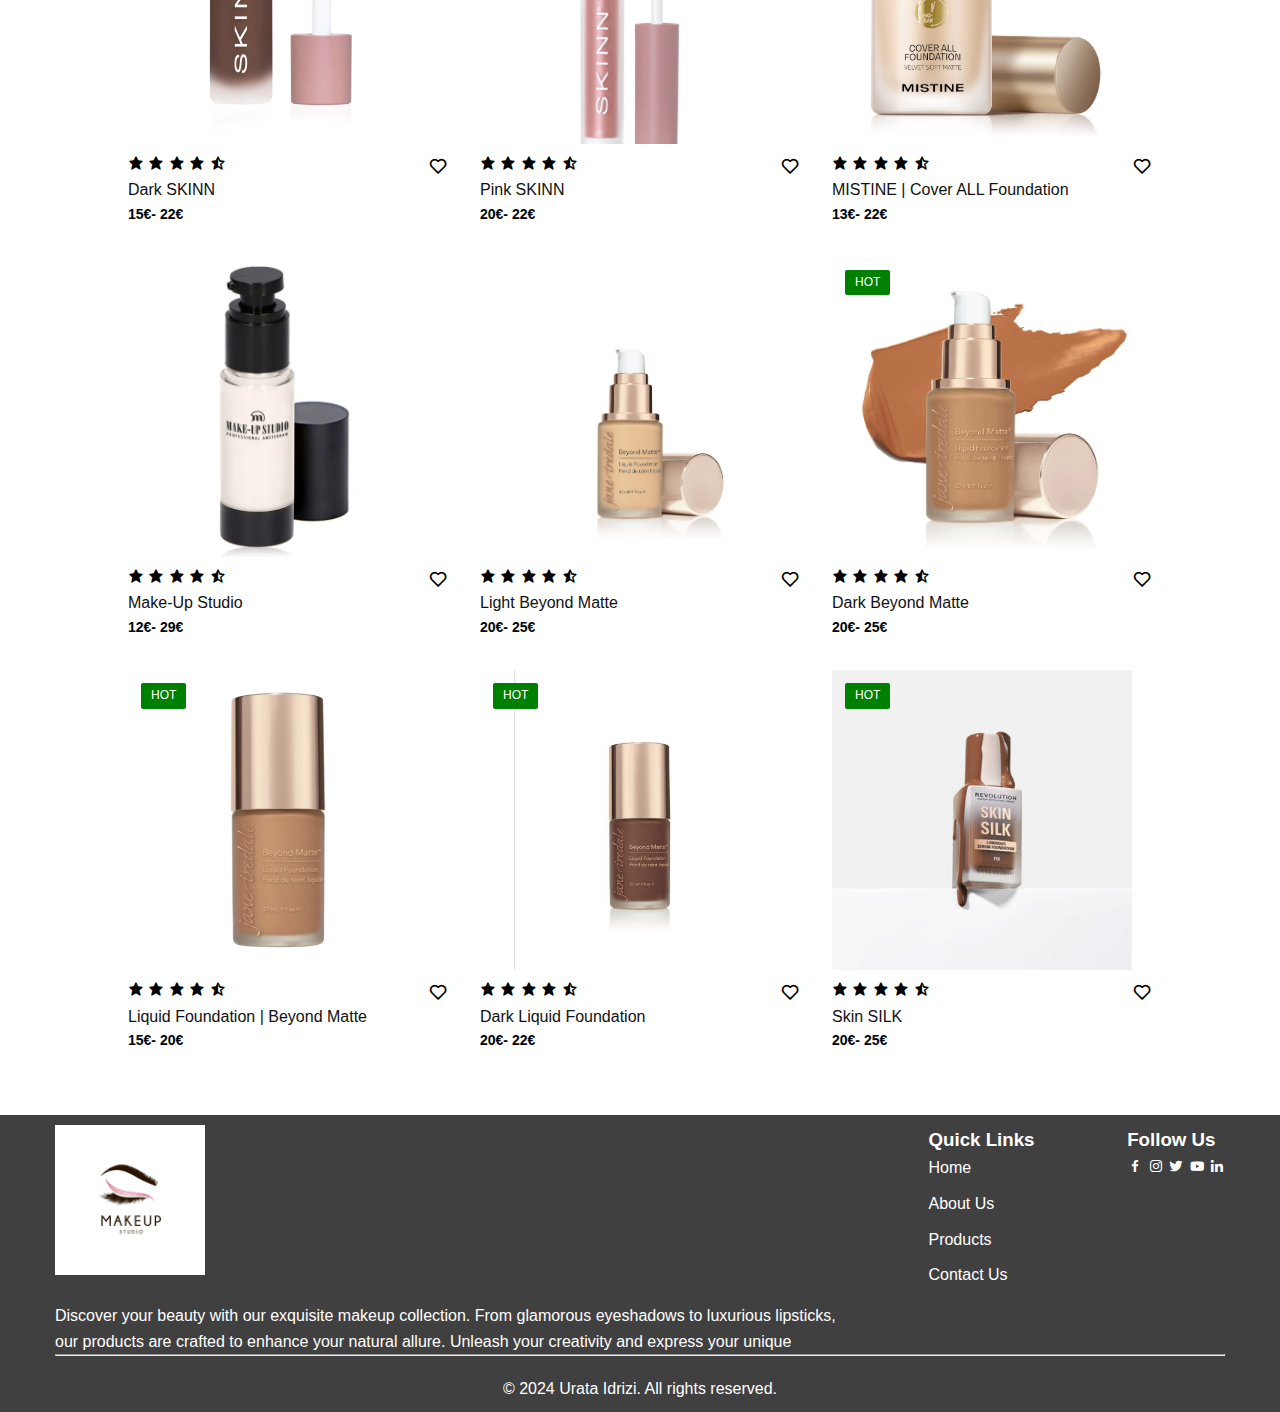
<file: foundation.html>
<!DOCTYPE html>
<html lang="en">
<head>
    <meta charset="UTF-8">
    <meta name="viewport" content="width=device-width, initial-scale=1.0">
    <title>Responsive Page</title>
    <link rel="stylesheet" href="page.css">
    
<link rel="stylesheet" href="https://cdnjs.cloudflare.com/ajax/libs/font-awesome/6.5.1/css/all.min.css" integrity="sha512-DTOQO9RWCH3ppGqcWaEA1BIZOC6xxalwEsw9c2QQeAIftl+Vegovlnee1c9QX4TctnWMn13TZye+giMm8e2LwA==" crossorigin="anonymous" referrerpolicy="no-referrer" />
<link rel="stylesheet" href="https://unpkg.com/boxicons@latest/css/boxicons.min.css">
</head>
<body>
    <header>
        <div class="logo">
            <img src="images/logo.jpg" alt="Logo" width="100" height="100">
        </div>
        <nav class="main-nav">
            <ul>
                <li><a href="page.html">Home</a></li>
                <li><a href="aboutus.html">About</a></li>
                <li><a href="contactus.html">Contact</a></li>
                <li><a href="products.html">Products</a></li>
               

            </ul>
        </nav>
    </header>
    <section class="main1-image" >
        <div class="main-text"> 
            <img src="images/foundationkryesore2.jpg" class="overlay2-image" alt="Overlay Image">
            <h1>Foundation</h1>
            <a href="#" class="main-btn">Buy now <i class='bx bx-right-arrow-alt' ></i></a>
        </div>
        
    </section>

    <section class="treding-product" id="trendind">
        <div class="center-text">
            <h2>Best Of <span>Foundation</span></h2>
        </div>

        <div class="products">
            <div class="row">
                <img src="images/foundation1.jpg" alt="">
                <div class="product-text">
                    <h5>Sale</h5>
                </div>
            <div class="heart-icon">
                <i class='bx bx-heart'></i>

            </div>
            <div class="rating">
                <i class='bx bxs-star' ></i>
                <i class='bx bxs-star' ></i>
                <i class='bx bxs-star' ></i>
                <i class='bx bxs-star' ></i>
                <i class='bx bxs-star-half' ></i>
            </div>

            <div class="price">
                <h4>Super Stay Product</h4>
                <p>20€- 22€ </p>
            </div>
        </div>
           


            <div class="row">
                <img src="images/foundation2.jpg" alt="">
                <div class="product-text">
                    <h5>New</h5>
                </div>
            
            <div class="heart-icon">
                <i class='bx bx-heart'></i>

            </div>
            <div class="rating">
                <i class='bx bxs-star' ></i>
                <i class='bx bxs-star' ></i>
                <i class='bx bxs-star' ></i>
                <i class='bx bxs-star' ></i>
                <i class='bx bxs-star-half' ></i>
            </div>

            <div class="price">
                <h4>Maybelline Foundation</h4>
                <p>23€- 25€ </p>
            </div>
        </div>


            <div class="row">
                <img src="images/foundation3.jpg" alt="">
               
            <div class="heart-icon">
                <i class='bx bx-heart'></i>
            </div>
            <div class="rating">
                <i class='bx bxs-star' ></i>
                <i class='bx bxs-star' ></i>
                <i class='bx bxs-star' ></i>
                <i class='bx bxs-star' ></i>
                <i class='bx bxs-star-half' ></i>
            </div>

            <div class="price">
                <h4>light SKINN</h4>
                <p>15€- 20€ </p>
            </div>
        </div>


            <div class="row">
                <img src="images/foundation4.jpg" alt="">
                <div class="product-text">
                    <h5>Hot</h5>
                </div>
            <div class="heart-icon">
                <i class='bx bx-heart'></i>

            </div>
            <div class="rating">
                <i class='bx bxs-star' ></i>
                <i class='bx bxs-star' ></i>
                <i class='bx bxs-star' ></i>
                <i class='bx bxs-star' ></i>
                <i class='bx bxs-star-half' ></i>
            </div>

            <div class="price">
                <h4>Dark SKINN</h4>
                <p>15€- 22€ </p>
            </div>
        </div>


            <div class="row">
                <img src="images/foundation5.jpg" alt="">
                
            <div class="heart-icon">
                <i class='bx bx-heart'></i>
            </div>
            <div class="rating">
                <i class='bx bxs-star' ></i>
                <i class='bx bxs-star' ></i>
                <i class='bx bxs-star' ></i>
                <i class='bx bxs-star' ></i>
                <i class='bx bxs-star-half' ></i>
            </div>

            <div class="price">
                <h4>Pink SKINN</h4>
                <p>20€- 22€ </p>
            </div>
        </div>

            <div class="row">
                <img src="images/foundation6.jpg" alt="">
                <div class="product-text">
                    <h5>Hot</h5>
                </div>
             
            <div class="heart-icon">
                <i class='bx bx-heart'></i>

            </div>
            <div class="rating">
                <i class='bx bxs-star' ></i>
                <i class='bx bxs-star' ></i>
                <i class='bx bxs-star' ></i>
                <i class='bx bxs-star' ></i>
                <i class='bx bxs-star-half' ></i>
            </div>

            <div class="price">
                <h4>MISTINE | Cover ALL Foundation </h4>
                <p>13€- 22€ </p>
            </div>
        </div>
        <div class="row">
            <img src="images/found4.jpg" alt="">
            
        <div class="heart-icon">
            <i class='bx bx-heart'></i>
        </div>
        <div class="rating">
            <i class='bx bxs-star' ></i>
            <i class='bx bxs-star' ></i>
            <i class='bx bxs-star' ></i>
            <i class='bx bxs-star' ></i>
            <i class='bx bxs-star-half' ></i>
        </div>

        <div class="price">
            <h4>Make-Up Studio</h4>
            <p>12€- 29€ </p>
        </div>
    </div>
    <div class="row">
        <img src="images/foundation8.jpg" alt="">
        
    <div class="heart-icon">
        <i class='bx bx-heart'></i>
    </div>
    <div class="rating">
        <i class='bx bxs-star' ></i>
        <i class='bx bxs-star' ></i>
        <i class='bx bxs-star' ></i>
        <i class='bx bxs-star' ></i>
        <i class='bx bxs-star-half' ></i>
    </div>

    <div class="price">
        <h4>Light Beyond Matte</h4>
        <p>20€- 25€ </p>
    </div>
</div>

<div class="row">
    <img src="images/foundation9.jpg" alt="">
    <div class="product-text">
        <h5>Hot</h5>
    </div>
 
<div class="heart-icon">
    <i class='bx bx-heart'></i>

</div>
<div class="rating">
    <i class='bx bxs-star' ></i>
    <i class='bx bxs-star' ></i>
    <i class='bx bxs-star' ></i>
    <i class='bx bxs-star' ></i>
    <i class='bx bxs-star-half' ></i>
</div>

<div class="price">
    <h4>Dark Beyond Matte </h4>
    <p>20€- 25€ </p>
</div>
</div>

<div class="row">
    <img src="images/foundation10.jpg" alt="">
    <div class="product-text">
        <h5>Hot</h5>
    </div>
 
<div class="heart-icon">
    <i class='bx bx-heart'></i>

</div>
<div class="rating">
    <i class='bx bxs-star' ></i>
    <i class='bx bxs-star' ></i>
    <i class='bx bxs-star' ></i>
    <i class='bx bxs-star' ></i>
    <i class='bx bxs-star-half' ></i>
</div>

<div class="price">
    <h4>Liquid Foundation | Beyond Matte </h4>
    <p>15€- 20€ </p>
</div>
</div>

<div class="row">
    <img src="images/foundation11.jpg" alt="">
    <div class="product-text">
        <h5>Hot</h5>
    </div>
 
<div class="heart-icon">
    <i class='bx bx-heart'></i>

</div>
<div class="rating">
    <i class='bx bxs-star' ></i>
    <i class='bx bxs-star' ></i>
    <i class='bx bxs-star' ></i>
    <i class='bx bxs-star' ></i>
    <i class='bx bxs-star-half' ></i>
</div>

<div class="price">
    <h4>Dark Liquid Foundation  </h4>
    <p>20€- 22€ </p>
</div>
</div>
           
<div class="row">
    <img src="images/foundation12.jpg" alt="">
    <div class="product-text">
        <h5>Hot</h5>
    </div>
 
<div class="heart-icon">
    <i class='bx bx-heart'></i>

</div>
<div class="rating">
    <i class='bx bxs-star' ></i>
    <i class='bx bxs-star' ></i>
    <i class='bx bxs-star' ></i>
    <i class='bx bxs-star' ></i>
    <i class='bx bxs-star-half' ></i>
</div>

<div class="price">
    <h4>Skin SILK  </h4>
    <p>20€- 25€ </p>
</div>
</div>
</div>
    </section>


    <footer class="footer">
        <div class="container">
            <div class="footer-content">
                <div class="footer-logo">
                    <img src="images/logo.jpg" alt="Logo">
                    <p>Discover your beauty with our exquisite makeup collection. From glamorous eyeshadows to luxurious lipsticks,<br> 
                        our products are crafted to enhance your natural allure. Unleash your creativity and express your unique <br>
                </div>
                <div class="footer-links">
                    <h3>Quick Links</h3>
                    <ul>
                        <li><a href="#">Home</a></li>
                        <li><a href="#">About Us</a></li>
                        <li><a href="#">Products</a></li>
                        <li><a href="#">Contact Us</a></li>
                    </ul>
                </div>
                <div class="footer-social">
                    <h3>Follow Us</h3>
                    <ul>
                        <a href="#"><i class='bx bxl-facebook' ></i></a>
                    <a href="#"><i class='bx bxl-instagram' ></i></a>
                    <a href="#"><i class='bx bxl-twitter' ></i></a>
                    <a href="#"><i class='bx bxl-youtube' ></i></a>
                    <a href="#"><i class='bx bxl-linkedin' ></i></a>

                    </ul>
                </div>
            </div>
            <hr>
            <p class="footer-text">© 2024 Urata Idrizi. All rights reserved.</p>
        </div>
    </footer>
</body>
</html>
</file>
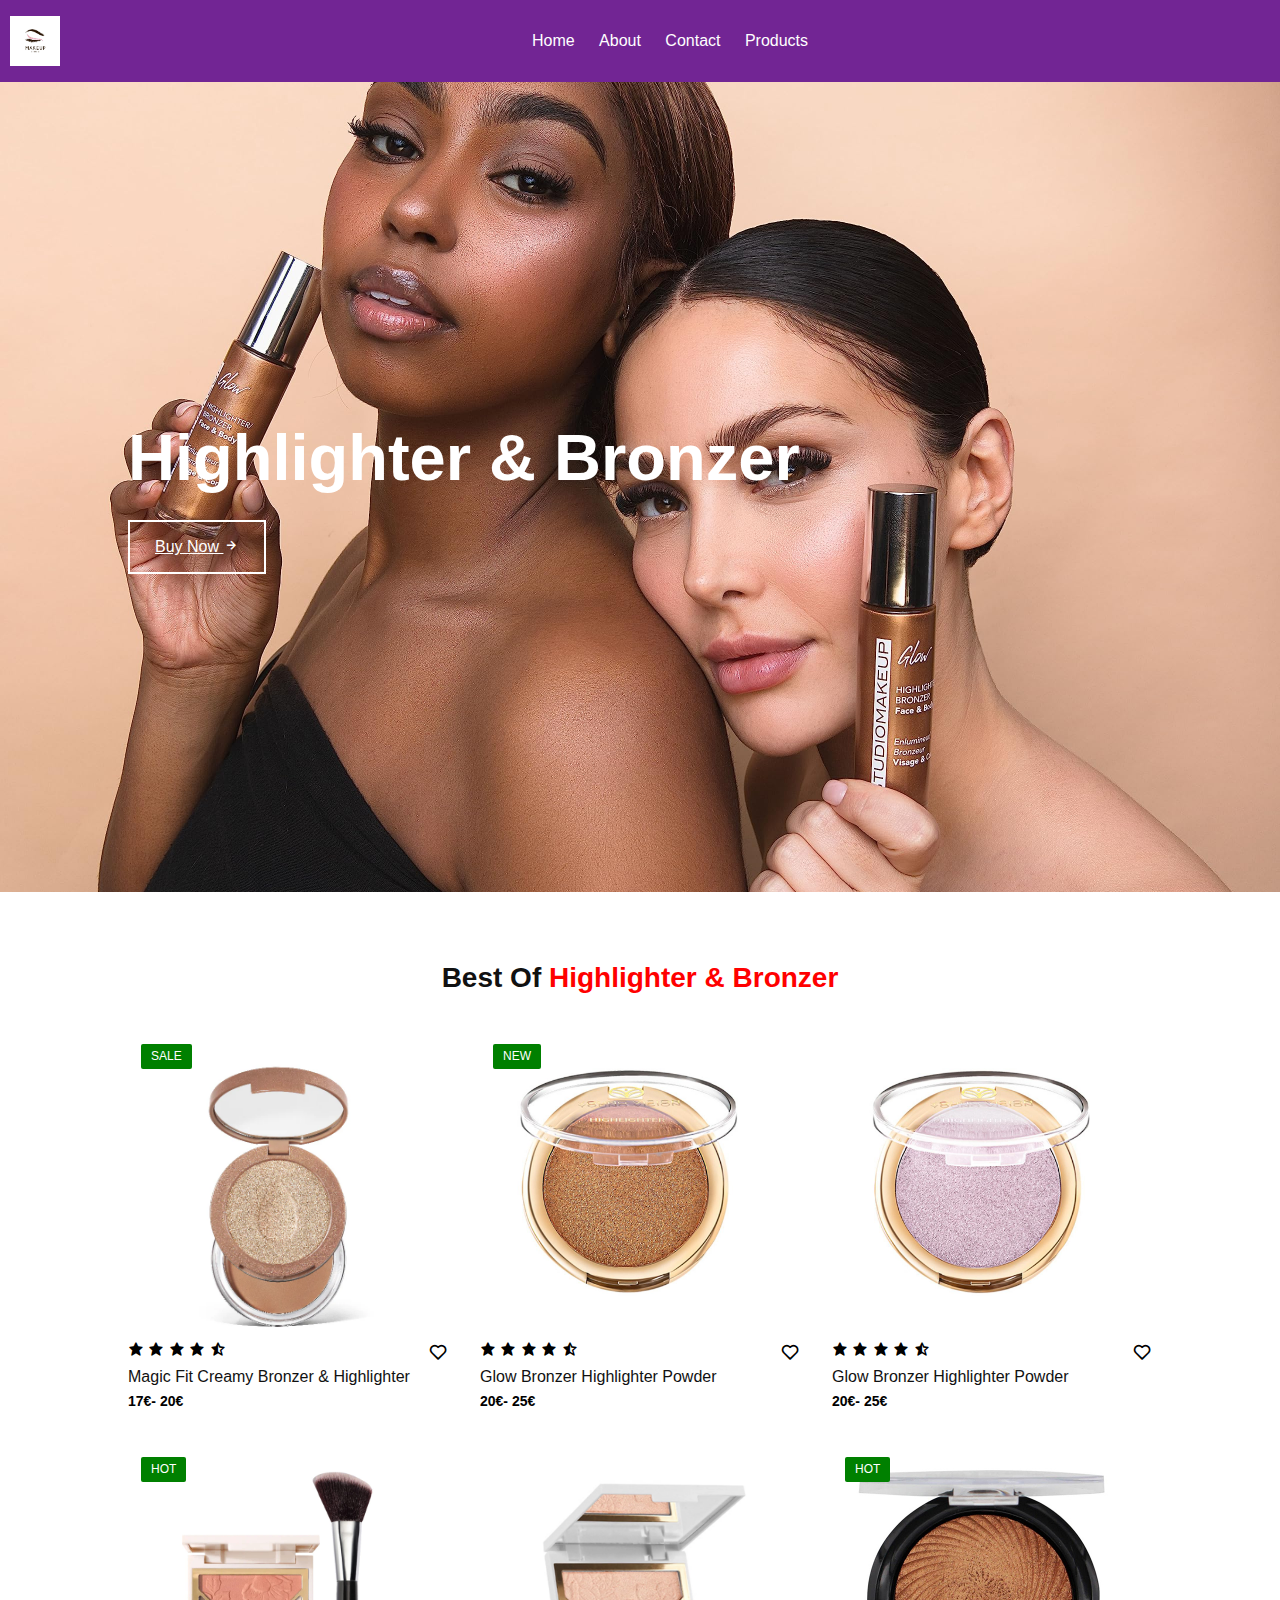
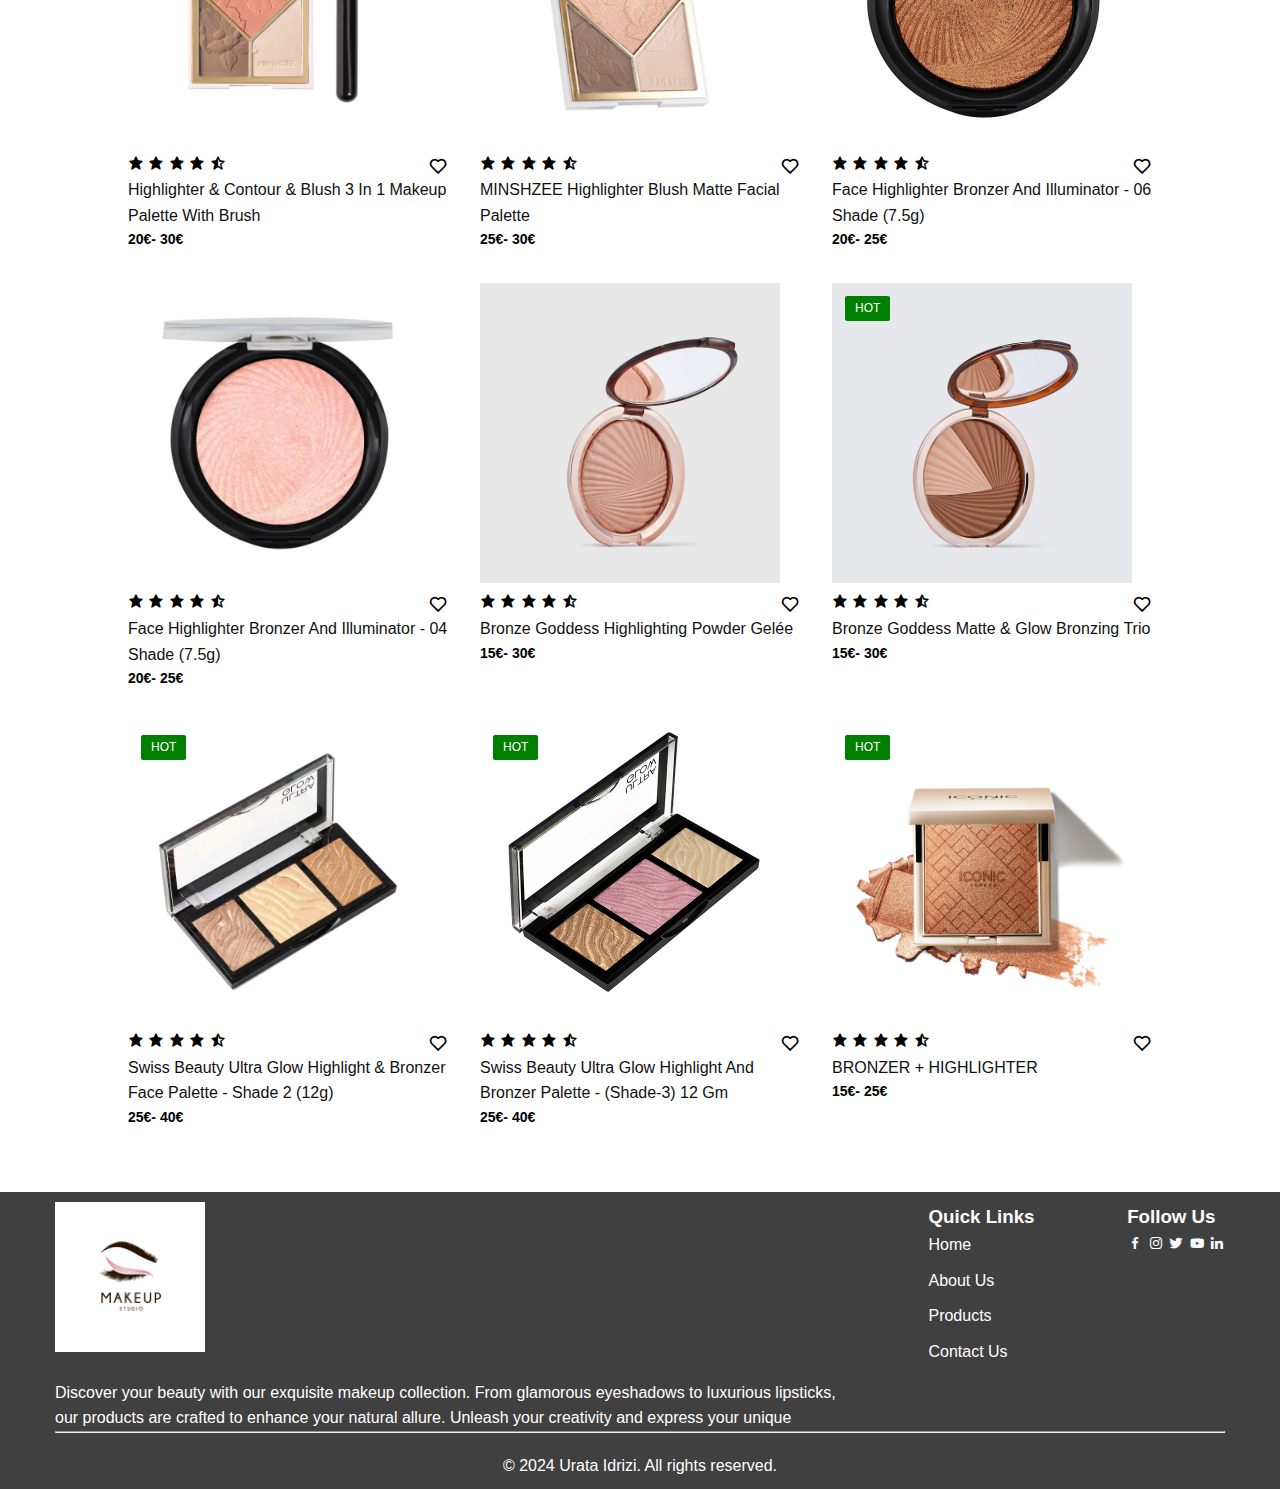
<file: highliter.html>
<!DOCTYPE html>
<html lang="en">
<head>
    <meta charset="UTF-8">
    <meta name="viewport" content="width=device-width, initial-scale=1.0">
    <title>Responsive Page</title>
    <link rel="stylesheet" href="page.css">
    
<link rel="stylesheet" href="https://cdnjs.cloudflare.com/ajax/libs/font-awesome/6.5.1/css/all.min.css" integrity="sha512-DTOQO9RWCH3ppGqcWaEA1BIZOC6xxalwEsw9c2QQeAIftl+Vegovlnee1c9QX4TctnWMn13TZye+giMm8e2LwA==" crossorigin="anonymous" referrerpolicy="no-referrer" />
<link rel="stylesheet" href="https://unpkg.com/boxicons@latest/css/boxicons.min.css">
</head>
<body>
    <header>
        <div class="logo">
            <img src="images/logo.jpg" alt="Logo" width="100" height="100">
        </div>
        <nav class="main-nav">
            <ul>
                <li><a href="page.html">Home</a></li>
                <li><a href="aboutus.html">About</a></li>
                <li><a href="contactus.html">Contact</a></li>
                <li><a href="products.html">Products</a></li>
               

            </ul>
        </nav>
    </header>
    <section class="main3-image" >
        <div class="main-text"> 
           
            <h1>Highlighter & Bronzer</h1>
            <a href="#" class="main-btn">Buy now <i class='bx bx-right-arrow-alt' ></i></a>
        </div>
        
    </section>

    <section class="treding-product" id="trendind">
        <div class="center-text">
            <h2>Best Of <span>Highlighter & Bronzer</span></h2>
        </div>

        <div class="products">
            <div class="row">
                <img src="images/highbronz1.jpg" alt="">
                <div class="product-text">
                    <h5>Sale</h5>
                </div>
            <div class="heart-icon">
                <i class='bx bx-heart'></i>

            </div>
            <div class="rating">
                <i class='bx bxs-star' ></i>
                <i class='bx bxs-star' ></i>
                <i class='bx bxs-star' ></i>
                <i class='bx bxs-star' ></i>
                <i class='bx bxs-star-half' ></i>
            </div>

            <div class="price">
                <h4> Magic Fit Creamy Bronzer & Highlighter
                </h4>
                <p>17€- 20€ </p>
            </div>
        </div>
           


            <div class="row">
                <img src="images/highbronz2.jpg" alt="">
                <div class="product-text">
                    <h5>New</h5>
                </div>
            
            <div class="heart-icon">
                <i class='bx bx-heart'></i>

            </div>
            <div class="rating">
                <i class='bx bxs-star' ></i>
                <i class='bx bxs-star' ></i>
                <i class='bx bxs-star' ></i>
                <i class='bx bxs-star' ></i>
                <i class='bx bxs-star-half' ></i>
            </div>

            <div class="price">
                <h4>Glow Bronzer Highlighter Powder
                    </h4>
                <p>20€- 25€ </p>
            </div>
        </div>


            <div class="row">
                <img src="images/highbronz3.jpg" alt="">
               
            <div class="heart-icon">
                <i class='bx bx-heart'></i>
            </div>
            <div class="rating">
                <i class='bx bxs-star' ></i>
                <i class='bx bxs-star' ></i>
                <i class='bx bxs-star' ></i>
                <i class='bx bxs-star' ></i>
                <i class='bx bxs-star-half' ></i>
            </div>

            <div class="price">
                <h4>Glow Bronzer Highlighter Powder</h4>
                <p>20€- 25€ </p>
            </div>
        </div>


            <div class="row">
                <img src="images/highbronz4.jpg" alt="">
                <div class="product-text">
                    <h5>Hot</h5>
                </div>
            <div class="heart-icon">
                <i class='bx bx-heart'></i>

            </div>
            <div class="rating">
                <i class='bx bxs-star' ></i>
                <i class='bx bxs-star' ></i>
                <i class='bx bxs-star' ></i>
                <i class='bx bxs-star' ></i>
                <i class='bx bxs-star-half' ></i>
            </div>

            <div class="price">
                <h4> Highlighter & Contour & Blush 3 in 1 Makeup Palette with Brush</h4>
                <p>20€- 30€ </p>
            </div>
        </div>


            <div class="row">
                <img src="images/highbronz5.jpg" alt="">
                
            <div class="heart-icon">
                <i class='bx bx-heart'></i>
            </div>
            <div class="rating">
                <i class='bx bxs-star' ></i>
                <i class='bx bxs-star' ></i>
                <i class='bx bxs-star' ></i>
                <i class='bx bxs-star' ></i>
                <i class='bx bxs-star-half' ></i>
            </div>

            <div class="price">
                <h4>MINSHZEE Highlighter Blush Matte Facial Palette 
                    </h4>
                <p>25€- 30€ </p>
            </div>
        </div>

            <div class="row">
                <img src="images/highbronz6.jpg" alt="">
                <div class="product-text">
                    <h5>Hot</h5>
                </div>
             
            <div class="heart-icon">
                <i class='bx bx-heart'></i>

            </div>
            <div class="rating">
                <i class='bx bxs-star' ></i>
                <i class='bx bxs-star' ></i>
                <i class='bx bxs-star' ></i>
                <i class='bx bxs-star' ></i>
                <i class='bx bxs-star-half' ></i>
            </div>

            <div class="price">
                <h4>Face Highlighter Bronzer And Illuminator - 06 Shade (7.5g)
                     </h4>
                <p>20€- 25€ </p>
            </div>
        </div>
        <div class="row">
            <img src="images/highbronz7.jpg" alt="">
            
        <div class="heart-icon">
            <i class='bx bx-heart'></i>
        </div>
        <div class="rating">
            <i class='bx bxs-star' ></i>
            <i class='bx bxs-star' ></i>
            <i class='bx bxs-star' ></i>
            <i class='bx bxs-star' ></i>
            <i class='bx bxs-star-half' ></i>
        </div>

        <div class="price">
            <h4>Face Highlighter Bronzer And Illuminator - 04 Shade (7.5g)
                </h4>
            <p>20€- 25€ </p>
        </div>
    </div>
    <div class="row">
        <img src="images/highbronz8.jpg" alt="">
        
    <div class="heart-icon">
        <i class='bx bx-heart'></i>
    </div>
    <div class="rating">
        <i class='bx bxs-star' ></i>
        <i class='bx bxs-star' ></i>
        <i class='bx bxs-star' ></i>
        <i class='bx bxs-star' ></i>
        <i class='bx bxs-star-half' ></i>
    </div>

    <div class="price">
        <h4>Bronze Goddess Highlighting Powder Gelée</h4>
        <p>15€- 30€ </p>
    </div>
</div>

<div class="row">
    <img src="images/highbronz9.jpg" alt="">
    <div class="product-text">
        <h5>Hot</h5>
    </div>
 
<div class="heart-icon">
    <i class='bx bx-heart'></i>

</div>
<div class="rating">
    <i class='bx bxs-star' ></i>
    <i class='bx bxs-star' ></i>
    <i class='bx bxs-star' ></i>
    <i class='bx bxs-star' ></i>
    <i class='bx bxs-star-half' ></i>
</div>

<div class="price">
    <h4>Bronze Goddess Matte & Glow Bronzing Trio </h4>
    <p>15€- 30€ </p>
</div>
</div>

<div class="row">
    <img src="images/highbronz10.jpg" alt="">
    <div class="product-text">
        <h5>Hot</h5>
    </div>
 
<div class="heart-icon">
    <i class='bx bx-heart'></i>

</div>
<div class="rating">
    <i class='bx bxs-star' ></i>
    <i class='bx bxs-star' ></i>
    <i class='bx bxs-star' ></i>
    <i class='bx bxs-star' ></i>
    <i class='bx bxs-star-half' ></i>
</div>

<div class="price">
    <h4>Swiss Beauty Ultra Glow Highlight & Bronzer Face Palette - Shade 2 (12g)
    </h4>
    <p>25€- 40€ </p>
</div>
</div>

<div class="row">
    <img src="images/highbronz11.jpg" alt="">
    <div class="product-text">
        <h5>Hot</h5>
    </div>
 
<div class="heart-icon">
    <i class='bx bx-heart'></i>

</div>
<div class="rating">
    <i class='bx bxs-star' ></i>
    <i class='bx bxs-star' ></i>
    <i class='bx bxs-star' ></i>
    <i class='bx bxs-star' ></i>
    <i class='bx bxs-star-half' ></i>
</div>

<div class="price">
    <h4>Swiss Beauty Ultra Glow Highlight And Bronzer Palette - (Shade-3) 12 gm
    </h4>
    <p>25€- 40€ </p>
</div>
</div>
           
<div class="row">
    <img src="images/highbronz12.jpg" alt="">
    <div class="product-text">
        <h5>Hot</h5>
    </div>
 
<div class="heart-icon">
    <i class='bx bx-heart'></i>

</div>
<div class="rating">
    <i class='bx bxs-star' ></i>
    <i class='bx bxs-star' ></i>
    <i class='bx bxs-star' ></i>
    <i class='bx bxs-star' ></i>
    <i class='bx bxs-star-half' ></i>
</div>

<div class="price">
    <h4>BRONZER + HIGHLIGHTER 
    </h4>
    <p>15€- 25€ </p>
</div>
</div>
</div>
    </section>


    <footer class="footer">
        <div class="container">
            <div class="footer-content">
                <div class="footer-logo">
                    <img src="images/logo.jpg" alt="Logo">
                    <p>Discover your beauty with our exquisite makeup collection. From glamorous eyeshadows to luxurious lipsticks,<br> 
                        our products are crafted to enhance your natural allure. Unleash your creativity and express your unique <br>
                </div>
                <div class="footer-links">
                    <h3>Quick Links</h3>
                    <ul>
                        <li><a href="#">Home</a></li>
                        <li><a href="#">About Us</a></li>
                        <li><a href="#">Products</a></li>
                        <li><a href="#">Contact Us</a></li>
                    </ul>
                </div>
                <div class="footer-social">
                    <h3>Follow Us</h3>
                    <ul>
                        <a href="#"><i class='bx bxl-facebook' ></i></a>
                    <a href="#"><i class='bx bxl-instagram' ></i></a>
                    <a href="#"><i class='bx bxl-twitter' ></i></a>
                    <a href="#"><i class='bx bxl-youtube' ></i></a>
                    <a href="#"><i class='bx bxl-linkedin' ></i></a>

                    </ul>
                </div>
            </div>
            <hr>
            <p class="footer-text">© 2024 Urata Idrizi. All rights reserved.</p>
        </div>
    </footer>
</body>
</html>
</file>
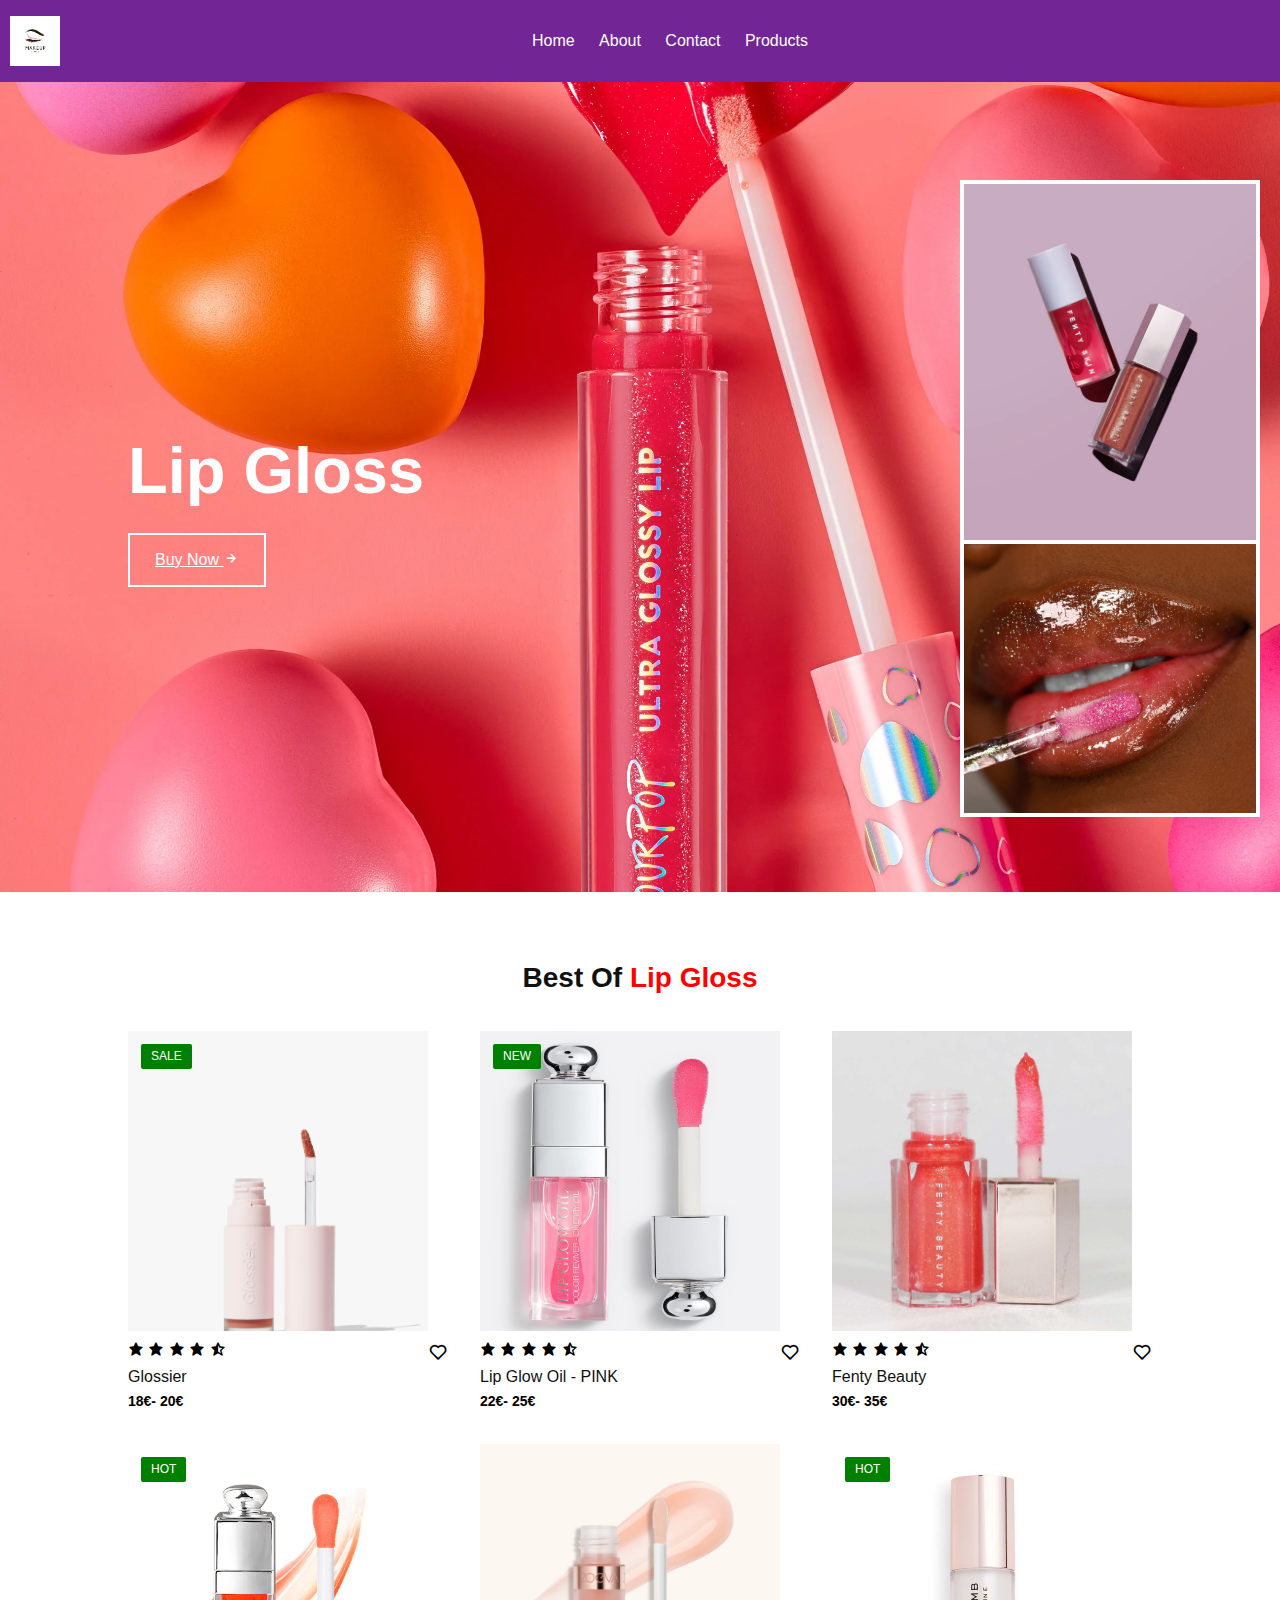
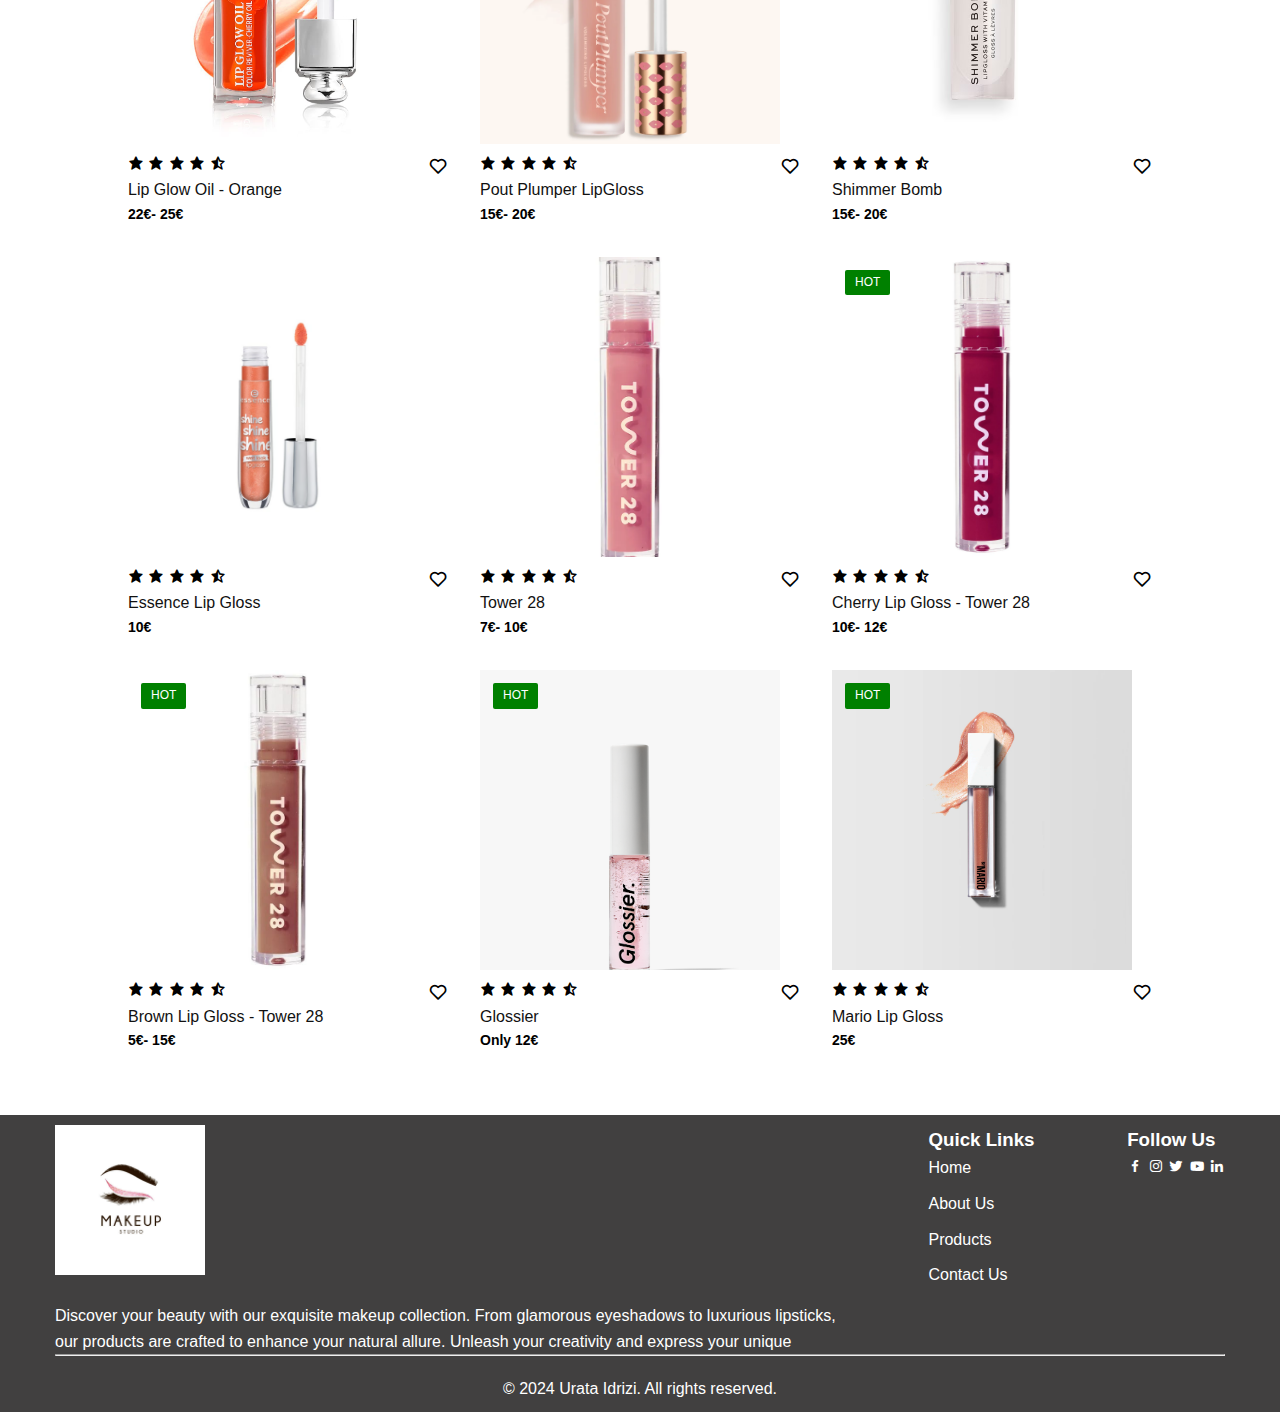
<file: lipgloss.html>
<!DOCTYPE html>
<html lang="en">
<head>
    <meta charset="UTF-8">
    <meta name="viewport" content="width=device-width, initial-scale=1.0">
    <title>Responsive Page</title>
    <link rel="stylesheet" href="page.css">
    
<link rel="stylesheet" href="https://cdnjs.cloudflare.com/ajax/libs/font-awesome/6.5.1/css/all.min.css" integrity="sha512-DTOQO9RWCH3ppGqcWaEA1BIZOC6xxalwEsw9c2QQeAIftl+Vegovlnee1c9QX4TctnWMn13TZye+giMm8e2LwA==" crossorigin="anonymous" referrerpolicy="no-referrer" />
<link rel="stylesheet" href="https://unpkg.com/boxicons@latest/css/boxicons.min.css">
</head>
<body>
    <header>
        <div class="logo">
            <img src="images/logo.jpg" alt="Logo" width="100" height="100">
        </div>
        <nav class="main-nav">
            <ul>
                <li><a href="page.html">Home</a></li>
                <li><a href="aboutus.html">About</a></li>
                <li><a href="contactus.html">Contact</a></li>
                <li><a href="products.html">Products</a></li>
                

            </ul>
        </nav>
    </header>
    <section class="main7-image" >
        <div class="main-text"> 
            <img src="images/lipglosswall2.jpg" class="overlay5-image" alt="Overlay Image">
            
            <img src="images/lipglosswall4.jpg" class="overlay7-image" alt="Overlay Image"><br>
            <h1>Lip Gloss</h1>
            <a href="#" class="main-btn">Buy now <i class='bx bx-right-arrow-alt' ></i></a>
        </div>
        
    </section>

    <section class="treding-product" id="trendind">
        <div class="center-text">
            <h2>Best Of <span>Lip Gloss</span></h2>
        </div>

        <div class="products">
            <div class="row">
                <img src="images/lipgloss13.jpg" alt="">
                <div class="product-text">
                    <h5>Sale</h5>
                </div>
            <div class="heart-icon">
                <i class='bx bx-heart'></i>

            </div>
            <div class="rating">
                <i class='bx bxs-star' ></i>
                <i class='bx bxs-star' ></i>
                <i class='bx bxs-star' ></i>
                <i class='bx bxs-star' ></i>
                <i class='bx bxs-star-half' ></i>
            </div>

            <div class="price">
                <h4>Glossier</h4>
                <p>18€- 20€ </p>
            </div>
        </div>
           


            <div class="row">
                <img src="images/lipgloss1.jpg" alt="">
                <div class="product-text">
                    <h5>New</h5>
                </div>
            
            <div class="heart-icon">
                <i class='bx bx-heart'></i>

            </div>
            <div class="rating">
                <i class='bx bxs-star' ></i>
                <i class='bx bxs-star' ></i>
                <i class='bx bxs-star' ></i>
                <i class='bx bxs-star' ></i>
                <i class='bx bxs-star-half' ></i>
            </div>

            <div class="price">
                <h4>Lip Glow Oil - PINK</h4>
                <p>22€- 25€ </p>
            </div>
        </div>


            <div class="row">
                <img src="images/lipgloss14.jpg" alt="">
               
            <div class="heart-icon">
                <i class='bx bx-heart'></i>
            </div>
            <div class="rating">
                <i class='bx bxs-star' ></i>
                <i class='bx bxs-star' ></i>
                <i class='bx bxs-star' ></i>
                <i class='bx bxs-star' ></i>
                <i class='bx bxs-star-half' ></i>
            </div>

            <div class="price">
                <h4>Fenty Beauty</h4>
                <p>30€- 35€ </p>
            </div>
        </div>


            <div class="row">
                <img src="images/lipgloss3.jpg" alt="">
                <div class="product-text">
                    <h5>Hot</h5>
                </div>
            <div class="heart-icon">
                <i class='bx bx-heart'></i>

            </div>
            <div class="rating">
                <i class='bx bxs-star' ></i>
                <i class='bx bxs-star' ></i>
                <i class='bx bxs-star' ></i>
                <i class='bx bxs-star' ></i>
                <i class='bx bxs-star-half' ></i>
            </div>

            <div class="price">
                <h4>Lip Glow Oil - Orange</h4>
                <p>22€- 25€ </p>
            </div>
        </div>


            <div class="row">
                <img src="images/lipgloss4.jpg" alt="">
                
            <div class="heart-icon">
                <i class='bx bx-heart'></i>
            </div>
            <div class="rating">
                <i class='bx bxs-star' ></i>
                <i class='bx bxs-star' ></i>
                <i class='bx bxs-star' ></i>
                <i class='bx bxs-star' ></i>
                <i class='bx bxs-star-half' ></i>
            </div>

            <div class="price">
                <h4>Pout Plumper LipGloss</h4>
                <p>15€- 20€ </p>
            </div>
        </div>

            <div class="row">
                <img src="images/lipgloss15.jpg" alt="">
                <div class="product-text">
                    <h5>Hot</h5>
                </div>
             
            <div class="heart-icon">
                <i class='bx bx-heart'></i>

            </div>
            <div class="rating">
                <i class='bx bxs-star' ></i>
                <i class='bx bxs-star' ></i>
                <i class='bx bxs-star' ></i>
                <i class='bx bxs-star' ></i>
                <i class='bx bxs-star-half' ></i>
            </div>

            <div class="price">
                <h4>Shimmer Bomb  </h4>
                <p>15€- 20€ </p>
            </div>
        </div>
        <div class="row">
            <img src="images/lipgloss6.jpg" alt="">
            
        <div class="heart-icon">
            <i class='bx bx-heart'></i>
        </div>
        <div class="rating">
            <i class='bx bxs-star' ></i>
            <i class='bx bxs-star' ></i>
            <i class='bx bxs-star' ></i>
            <i class='bx bxs-star' ></i>
            <i class='bx bxs-star-half' ></i>
        </div>

        <div class="price">
            <h4>Essence Lip Gloss</h4>
            <p>10€ </p>
        </div>
    </div>
    <div class="row">
        <img src="images/lipgloss8.jpg" alt="">
        
    <div class="heart-icon">
        <i class='bx bx-heart'></i>
    </div>
    <div class="rating">
        <i class='bx bxs-star' ></i>
        <i class='bx bxs-star' ></i>
        <i class='bx bxs-star' ></i>
        <i class='bx bxs-star' ></i>
        <i class='bx bxs-star-half' ></i>
    </div>

    <div class="price">
        <h4>Tower 28</h4>
        <p>7€- 10€ </p>
    </div>
</div>

<div class="row">
    <img src="images/lipgloss9.jpg" alt="">
    <div class="product-text">
        <h5>Hot</h5>
    </div>
 
<div class="heart-icon">
    <i class='bx bx-heart'></i>

</div>
<div class="rating">
    <i class='bx bxs-star' ></i>
    <i class='bx bxs-star' ></i>
    <i class='bx bxs-star' ></i>
    <i class='bx bxs-star' ></i>
    <i class='bx bxs-star-half' ></i>
</div>

<div class="price">
    <h4>Cherry Lip Gloss - Tower 28 </h4>
    <p>10€- 12€ </p>
</div>
</div>

<div class="row">
    <img src="images/lipgloss10.jpg" alt="">
    <div class="product-text">
        <h5>Hot</h5>
    </div>
 
<div class="heart-icon">
    <i class='bx bx-heart'></i>

</div>
<div class="rating">
    <i class='bx bxs-star' ></i>
    <i class='bx bxs-star' ></i>
    <i class='bx bxs-star' ></i>
    <i class='bx bxs-star' ></i>
    <i class='bx bxs-star-half' ></i>
</div>

<div class="price">
    <h4>Brown Lip Gloss - Tower 28 </h4>
    <p>5€- 15€ </p>
</div>
</div>

<div class="row">
    <img src="images/lipgloss11.jpg" alt="">
    <div class="product-text">
        <h5>Hot</h5>
    </div>
 
<div class="heart-icon">
    <i class='bx bx-heart'></i>

</div>
<div class="rating">
    <i class='bx bxs-star' ></i>
    <i class='bx bxs-star' ></i>
    <i class='bx bxs-star' ></i>
    <i class='bx bxs-star' ></i>
    <i class='bx bxs-star-half' ></i>
</div>

<div class="price">
    <h4>Glossier</h4>
    <p>Only 12€ </p>
</div>
</div>
           
<div class="row">
    <img src="images/lipgloss12.jpg" alt="">
    <div class="product-text">
        <h5>Hot</h5>
    </div>
 
<div class="heart-icon">
    <i class='bx bx-heart'></i>

</div>
<div class="rating">
    <i class='bx bxs-star' ></i>
    <i class='bx bxs-star' ></i>
    <i class='bx bxs-star' ></i>
    <i class='bx bxs-star' ></i>
    <i class='bx bxs-star-half' ></i>
</div>

<div class="price">
    <h4>Mario Lip Gloss </h4>
    <p>25€ </p>
</div>
</div>
</div>
    </section>


    <footer class="footer">
        <div class="container">
            <div class="footer-content">
                <div class="footer-logo">
                    <img src="images/logo.jpg" alt="Logo">
                    <p>Discover your beauty with our exquisite makeup collection. From glamorous eyeshadows to luxurious lipsticks,<br> 
                        our products are crafted to enhance your natural allure. Unleash your creativity and express your unique <br>
                </div>
                <div class="footer-links">
                    <h3>Quick Links</h3>
                    <ul>
                        <li><a href="#">Home</a></li>
                        <li><a href="#">About Us</a></li>
                        <li><a href="#">Products</a></li>
                        <li><a href="#">Contact Us</a></li>
                    </ul>
                </div>
                <div class="footer-social">
                    <h3>Follow Us</h3>
                    <ul>
                        <a href="#"><i class='bx bxl-facebook' ></i></a>
                    <a href="#"><i class='bx bxl-instagram' ></i></a>
                    <a href="#"><i class='bx bxl-twitter' ></i></a>
                    <a href="#"><i class='bx bxl-youtube' ></i></a>
                    <a href="#"><i class='bx bxl-linkedin' ></i></a>

                    </ul>
                </div>
            </div>
            <hr>
            <p class="footer-text">© 2024 Urata Idrizi. All rights reserved.</p>
        </div>
    </footer>
</body>
</html>
</file>
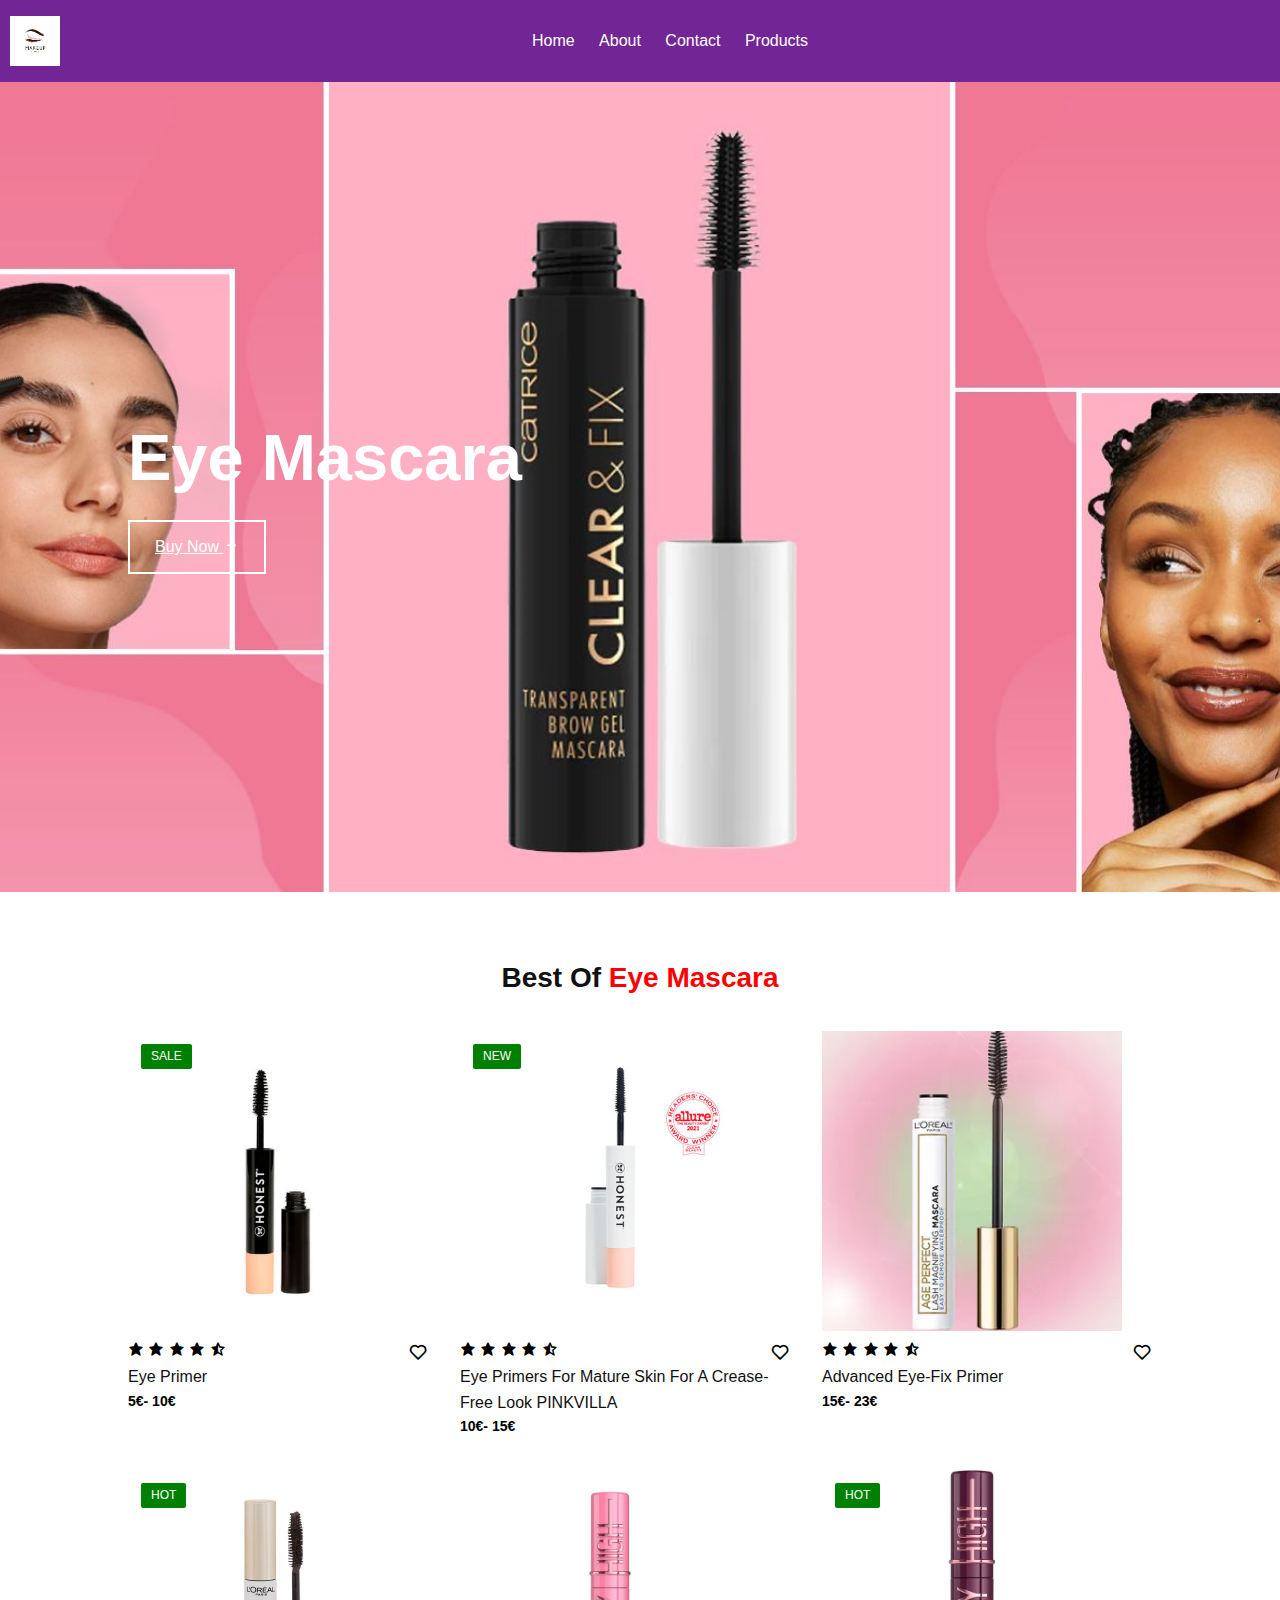
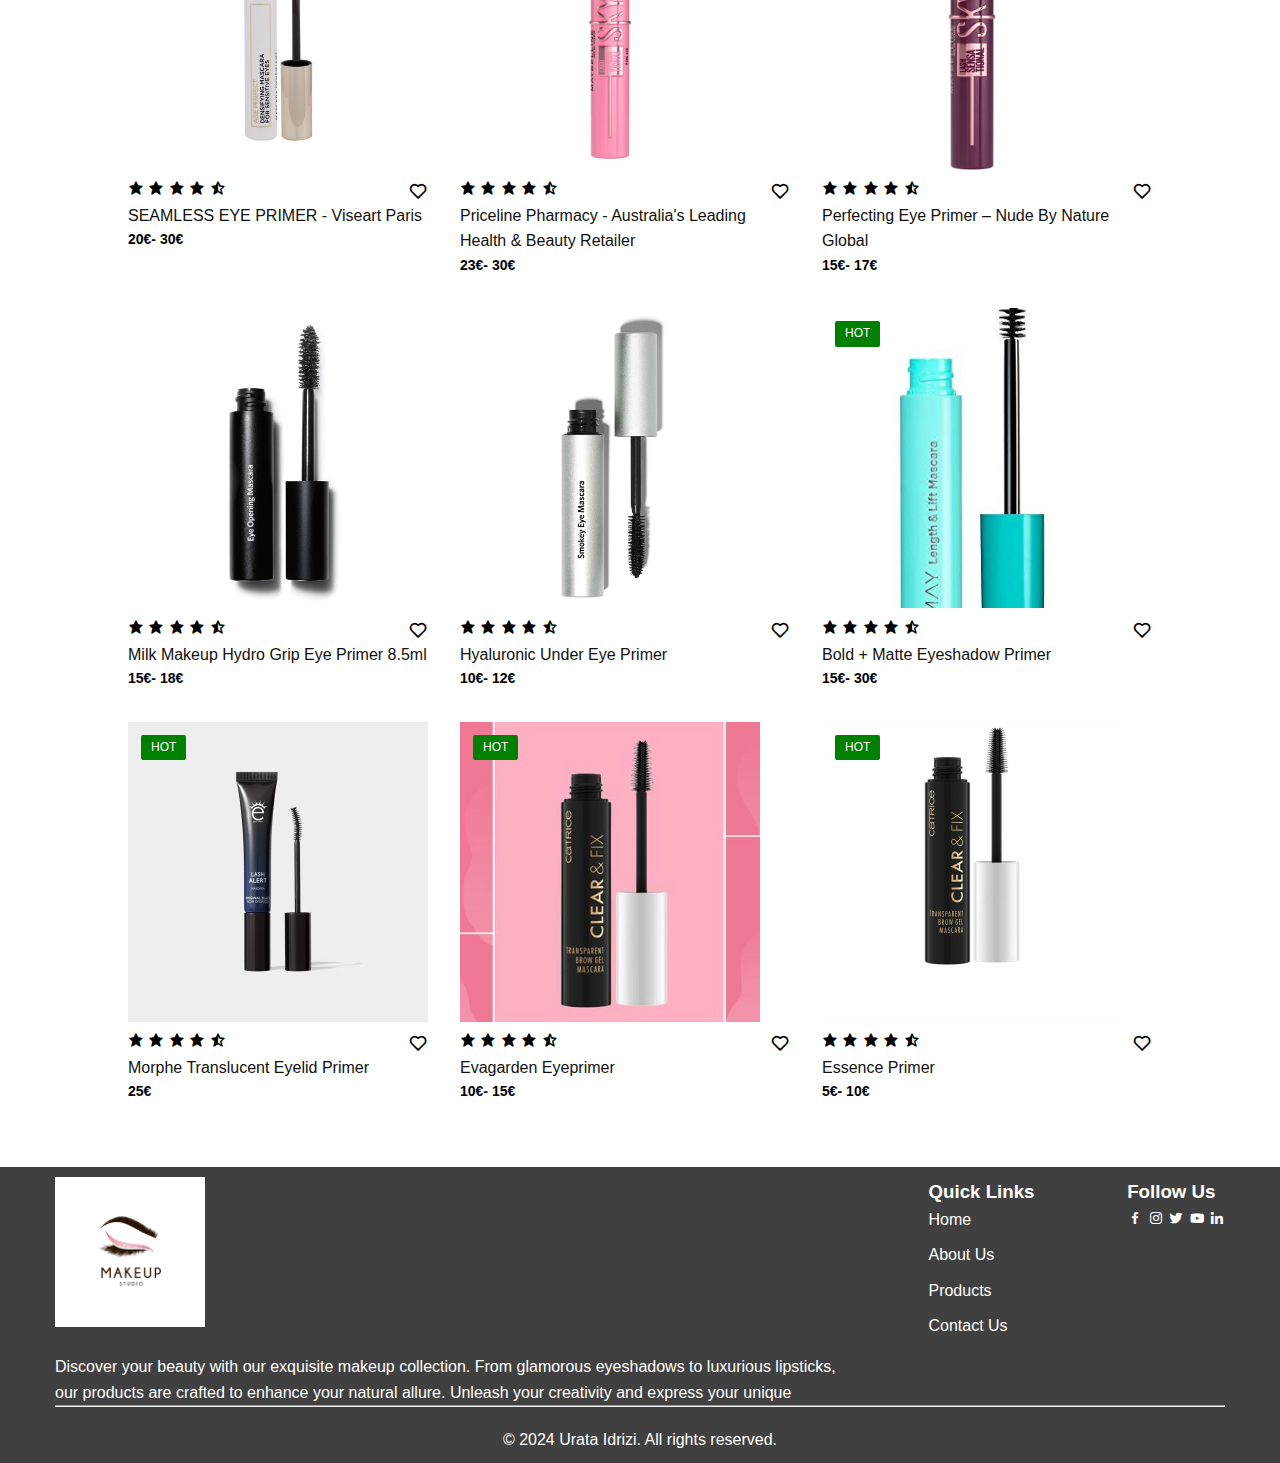
<file: mascara.html>
<!DOCTYPE html>
<html lang="en">
<head>
    <meta charset="UTF-8">
    <meta name="viewport" content="width=device-width, initial-scale=1.0">
    <title>Responsive Page</title>
    <link rel="stylesheet" href="page.css">
    
<link rel="stylesheet" href="https://cdnjs.cloudflare.com/ajax/libs/font-awesome/6.5.1/css/all.min.css" integrity="sha512-DTOQO9RWCH3ppGqcWaEA1BIZOC6xxalwEsw9c2QQeAIftl+Vegovlnee1c9QX4TctnWMn13TZye+giMm8e2LwA==" crossorigin="anonymous" referrerpolicy="no-referrer" />
<link rel="stylesheet" href="https://unpkg.com/boxicons@latest/css/boxicons.min.css">
</head>
<body>
    <header>
        <div class="logo">
            <img src="images/logo.jpg" alt="Logo" width="100" height="100">
        </div>
        <nav class="main-nav">
            <ul>
                <li><a href="page.html">Home</a></li>
                <li><a href="aboutus.html">About</a></li>
                <li><a href="contactus.html">Contact</a></li>
                <li><a href="products.html">Products</a></li>
                

            </ul>
        </nav>
    </header>
    <section class="main6-image" >
        <div class="main-text"> 
           
            <h1>Eye Mascara</h1>
            <a href="#" class="main-btn">Buy now <i class='bx bx-right-arrow-alt' ></i></a>
        </div>
        
    </section>

    <section class="treding-product" id="trendind">
        <div class="center-text">
            <h2>Best Of <span>Eye Mascara</span></h2>
        </div>

        <div class="products">
            <div class="row">
                <img src="images/mascara1.jpg" alt="">
                <div class="product-text">
                    <h5>Sale</h5>
                </div>
            <div class="heart-icon">
                <i class='bx bx-heart'></i>

            </div>
            <div class="rating">
                <i class='bx bxs-star' ></i>
                <i class='bx bxs-star' ></i>
                <i class='bx bxs-star' ></i>
                <i class='bx bxs-star' ></i>
                <i class='bx bxs-star-half' ></i>
            </div>

            <div class="price">
                <h4> Eye Primer
                </h4>
                <p>5€- 10€ </p>
            </div>
        </div>
           


            <div class="row">
                <img src="images/mascara3.jpg" alt="">
                <div class="product-text">
                    <h5>New</h5>
                </div>
            
            <div class="heart-icon">
                <i class='bx bx-heart'></i>

            </div>
            <div class="rating">
                <i class='bx bxs-star' ></i>
                <i class='bx bxs-star' ></i>
                <i class='bx bxs-star' ></i>
                <i class='bx bxs-star' ></i>
                <i class='bx bxs-star-half' ></i>
            </div>

            <div class="price">
                <h4>Eye Primers for Mature Skin for a Crease-free Look PINKVILLA
                    </h4>
                <p>10€- 15€ </p>
            </div>
        </div>


            <div class="row">
                <img src="images/mascara4.jpg" alt="">
               
            <div class="heart-icon">
                <i class='bx bx-heart'></i>
            </div>
            <div class="rating">
                <i class='bx bxs-star' ></i>
                <i class='bx bxs-star' ></i>
                <i class='bx bxs-star' ></i>
                <i class='bx bxs-star' ></i>
                <i class='bx bxs-star-half' ></i>
            </div>

            <div class="price">
                <h4>Advanced Eye-Fix Primer</h4>
                <p>15€- 23€ </p>
            </div>
        </div>


            <div class="row">
                <img src="images/mascara5.jpg" alt="">
                <div class="product-text">
                    <h5>Hot</h5>
                </div>
            <div class="heart-icon">
                <i class='bx bx-heart'></i>

            </div>
            <div class="rating">
                <i class='bx bxs-star' ></i>
                <i class='bx bxs-star' ></i>
                <i class='bx bxs-star' ></i>
                <i class='bx bxs-star' ></i>
                <i class='bx bxs-star-half' ></i>
            </div>

            <div class="price">
                <h4> SEAMLESS EYE PRIMER - Viseart Paris</h4>
                <p>20€- 30€ </p>
            </div>
        </div>


            <div class="row">
                <img src="images/mascara7.jpg" alt="">
                
            <div class="heart-icon">
                <i class='bx bx-heart'></i>
            </div>
            <div class="rating">
                <i class='bx bxs-star' ></i>
                <i class='bx bxs-star' ></i>
                <i class='bx bxs-star' ></i>
                <i class='bx bxs-star' ></i>
                <i class='bx bxs-star-half' ></i>
            </div>

            <div class="price">
                <h4>Priceline Pharmacy - Australia's Leading Health & Beauty Retailer
                    </h4>
                <p>23€- 30€ </p>
            </div>
        </div>

            <div class="row">
                <img src="images/mascara8.jpg" alt="">
                <div class="product-text">
                    <h5>Hot</h5>
                </div>
             
            <div class="heart-icon">
                <i class='bx bx-heart'></i>

            </div>
            <div class="rating">
                <i class='bx bxs-star' ></i>
                <i class='bx bxs-star' ></i>
                <i class='bx bxs-star' ></i>
                <i class='bx bxs-star' ></i>
                <i class='bx bxs-star-half' ></i>
            </div>

            <div class="price">
                <h4>Perfecting Eye Primer – Nude by Nature Global
                     </h4>
                <p>15€- 17€ </p>
            </div>
        </div>
        <div class="row">
            <img src="images/mascara9.jpg" alt="">
            
        <div class="heart-icon">
            <i class='bx bx-heart'></i>
        </div>
        <div class="rating">
            <i class='bx bxs-star' ></i>
            <i class='bx bxs-star' ></i>
            <i class='bx bxs-star' ></i>
            <i class='bx bxs-star' ></i>
            <i class='bx bxs-star-half' ></i>
        </div>

        <div class="price">
            <h4>Milk Makeup Hydro Grip Eye Primer 8.5ml
                </h4>
            <p>15€- 18€ </p>
        </div>
    </div>
    <div class="row">
        <img src="images/mascara10.jpg" alt="">
        
    <div class="heart-icon">
        <i class='bx bx-heart'></i>
    </div>
    <div class="rating">
        <i class='bx bxs-star' ></i>
        <i class='bx bxs-star' ></i>
        <i class='bx bxs-star' ></i>
        <i class='bx bxs-star' ></i>
        <i class='bx bxs-star-half' ></i>
    </div>

    <div class="price">
        <h4>Hyaluronic Under Eye Primer</h4>
        <p>10€- 12€ </p>
    </div>
</div>

<div class="row">
    <img src="images/mascara11.jpg" alt="">
    <div class="product-text">
        <h5>Hot</h5>
    </div>
 
<div class="heart-icon">
    <i class='bx bx-heart'></i>

</div>
<div class="rating">
    <i class='bx bxs-star' ></i>
    <i class='bx bxs-star' ></i>
    <i class='bx bxs-star' ></i>
    <i class='bx bxs-star' ></i>
    <i class='bx bxs-star-half' ></i>
</div>

<div class="price">
    <h4>Bold + Matte Eyeshadow Primer </h4>
    <p>15€- 30€ </p>
</div>
</div>

<div class="row">
    <img src="images/mascara13.jpg" alt="">
    <div class="product-text">
        <h5>Hot</h5>
    </div>
 
<div class="heart-icon">
    <i class='bx bx-heart'></i>

</div>
<div class="rating">
    <i class='bx bxs-star' ></i>
    <i class='bx bxs-star' ></i>
    <i class='bx bxs-star' ></i>
    <i class='bx bxs-star' ></i>
    <i class='bx bxs-star-half' ></i>
</div>

<div class="price">
    <h4>Morphe Translucent Eyelid Primer
    </h4>
    <p>25€ </p>
</div>
</div>

<div class="row">
    <img src="images/mascara17.jpg" alt="">
    <div class="product-text">
        <h5>Hot</h5>
    </div>
 
<div class="heart-icon">
    <i class='bx bx-heart'></i>

</div>
<div class="rating">
    <i class='bx bxs-star' ></i>
    <i class='bx bxs-star' ></i>
    <i class='bx bxs-star' ></i>
    <i class='bx bxs-star' ></i>
    <i class='bx bxs-star-half' ></i>
</div>

<div class="price">
    <h4>Evagarden Eyeprimer
    </h4>
    <p>10€- 15€ </p>
</div>
</div>
           
<div class="row">
    <img src="images/mascara18.jpg" alt="">
    <div class="product-text">
        <h5>Hot</h5>
    </div>
 
<div class="heart-icon">
    <i class='bx bx-heart'></i>

</div>
<div class="rating">
    <i class='bx bxs-star' ></i>
    <i class='bx bxs-star' ></i>
    <i class='bx bxs-star' ></i>
    <i class='bx bxs-star' ></i>
    <i class='bx bxs-star-half' ></i>
</div>

<div class="price">
    <h4> Essence Primer 
    </h4>
    <p>5€- 10€ </p>
</div>
</div>
</div>
    </section>


    <footer class="footer">
        <div class="container">
            <div class="footer-content">
                <div class="footer-logo">
                    <img src="images/logo.jpg" alt="Logo">
                    <p>Discover your beauty with our exquisite makeup collection. From glamorous eyeshadows to luxurious lipsticks,<br> 
                        our products are crafted to enhance your natural allure. Unleash your creativity and express your unique <br>
                </div>
                <div class="footer-links">
                    <h3>Quick Links</h3>
                    <ul>
                        <li><a href="#">Home</a></li>
                        <li><a href="#">About Us</a></li>
                        <li><a href="#">Products</a></li>
                        <li><a href="#">Contact Us</a></li>
                    </ul>
                </div>
                <div class="footer-social">
                    <h3>Follow Us</h3>
                    <ul>
                        <a href="#"><i class='bx bxl-facebook' ></i></a>
                    <a href="#"><i class='bx bxl-instagram' ></i></a>
                    <a href="#"><i class='bx bxl-twitter' ></i></a>
                    <a href="#"><i class='bx bxl-youtube' ></i></a>
                    <a href="#"><i class='bx bxl-linkedin' ></i></a>

                    </ul>
                </div>
            </div>
            <hr>
            <p class="footer-text">© 2024 Urata Idrizi. All rights reserved.</p>
        </div>
    </footer>
</body>
</html>
</file>
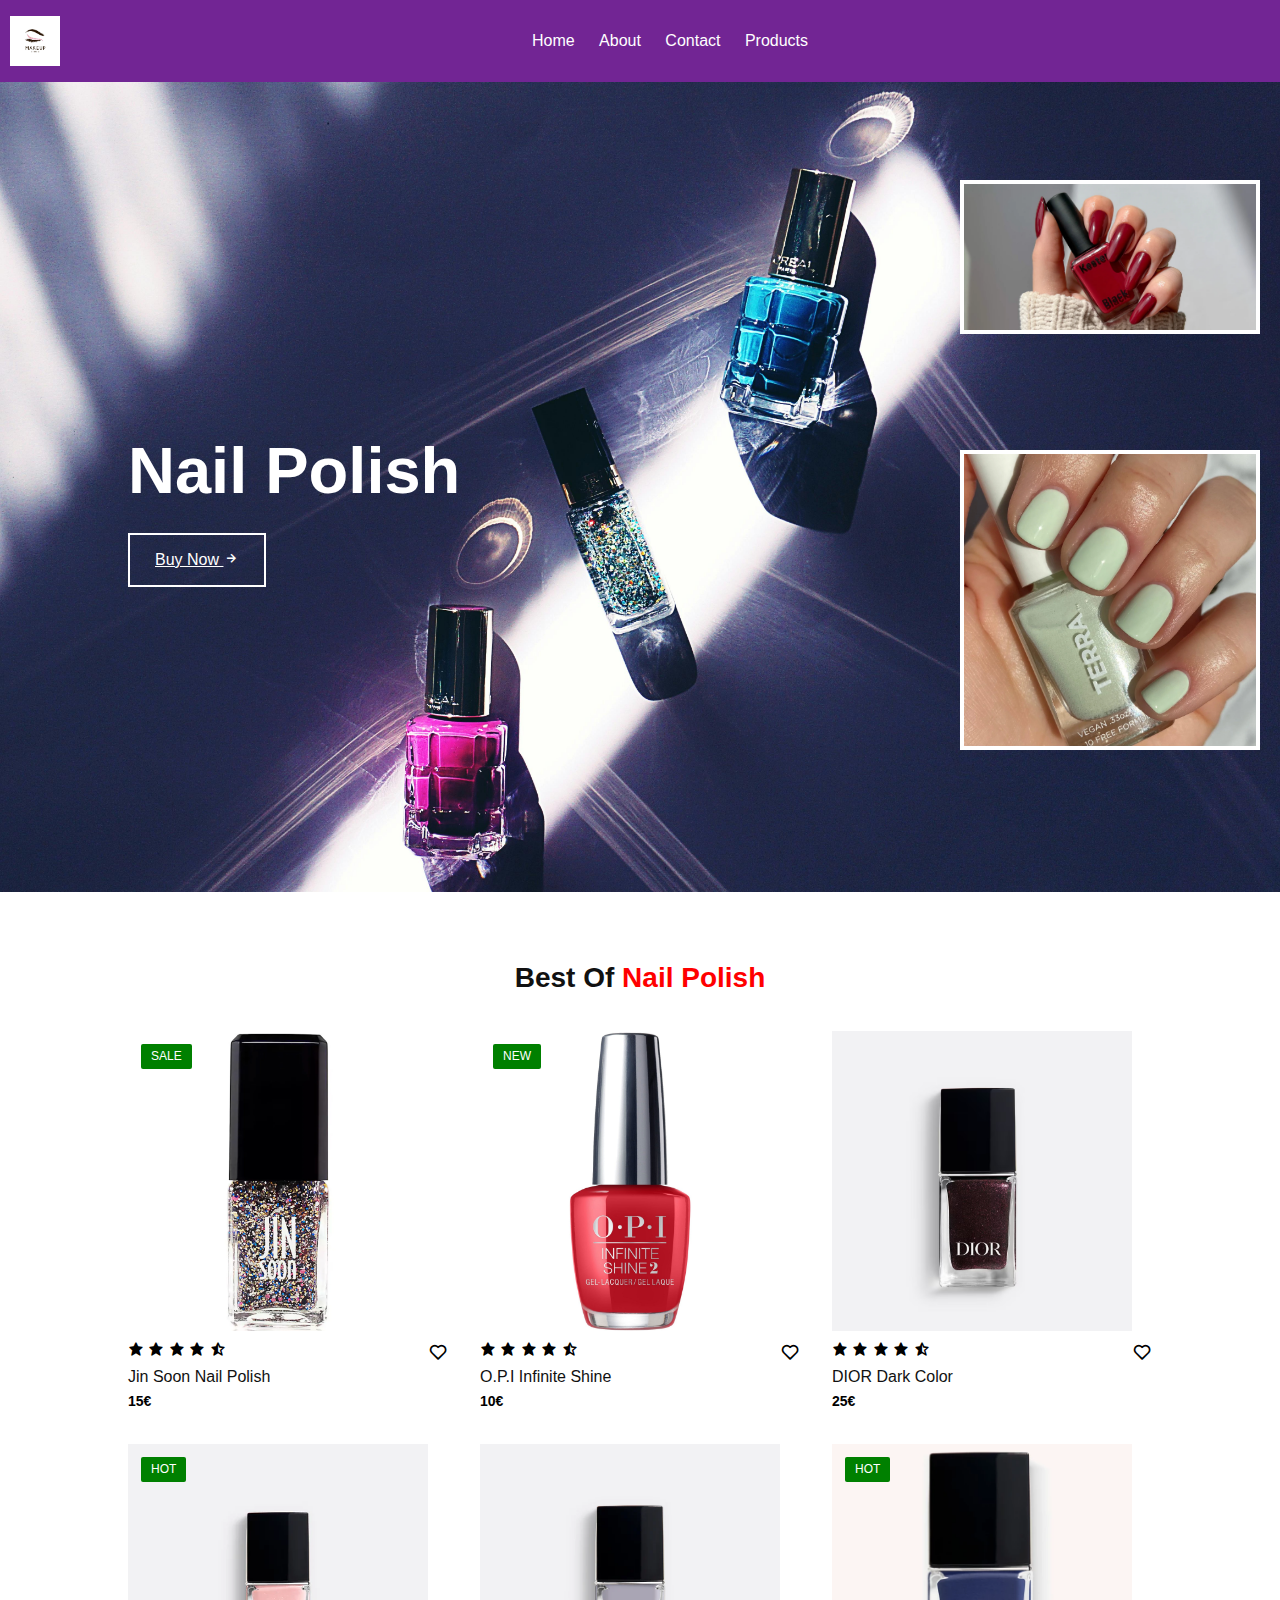
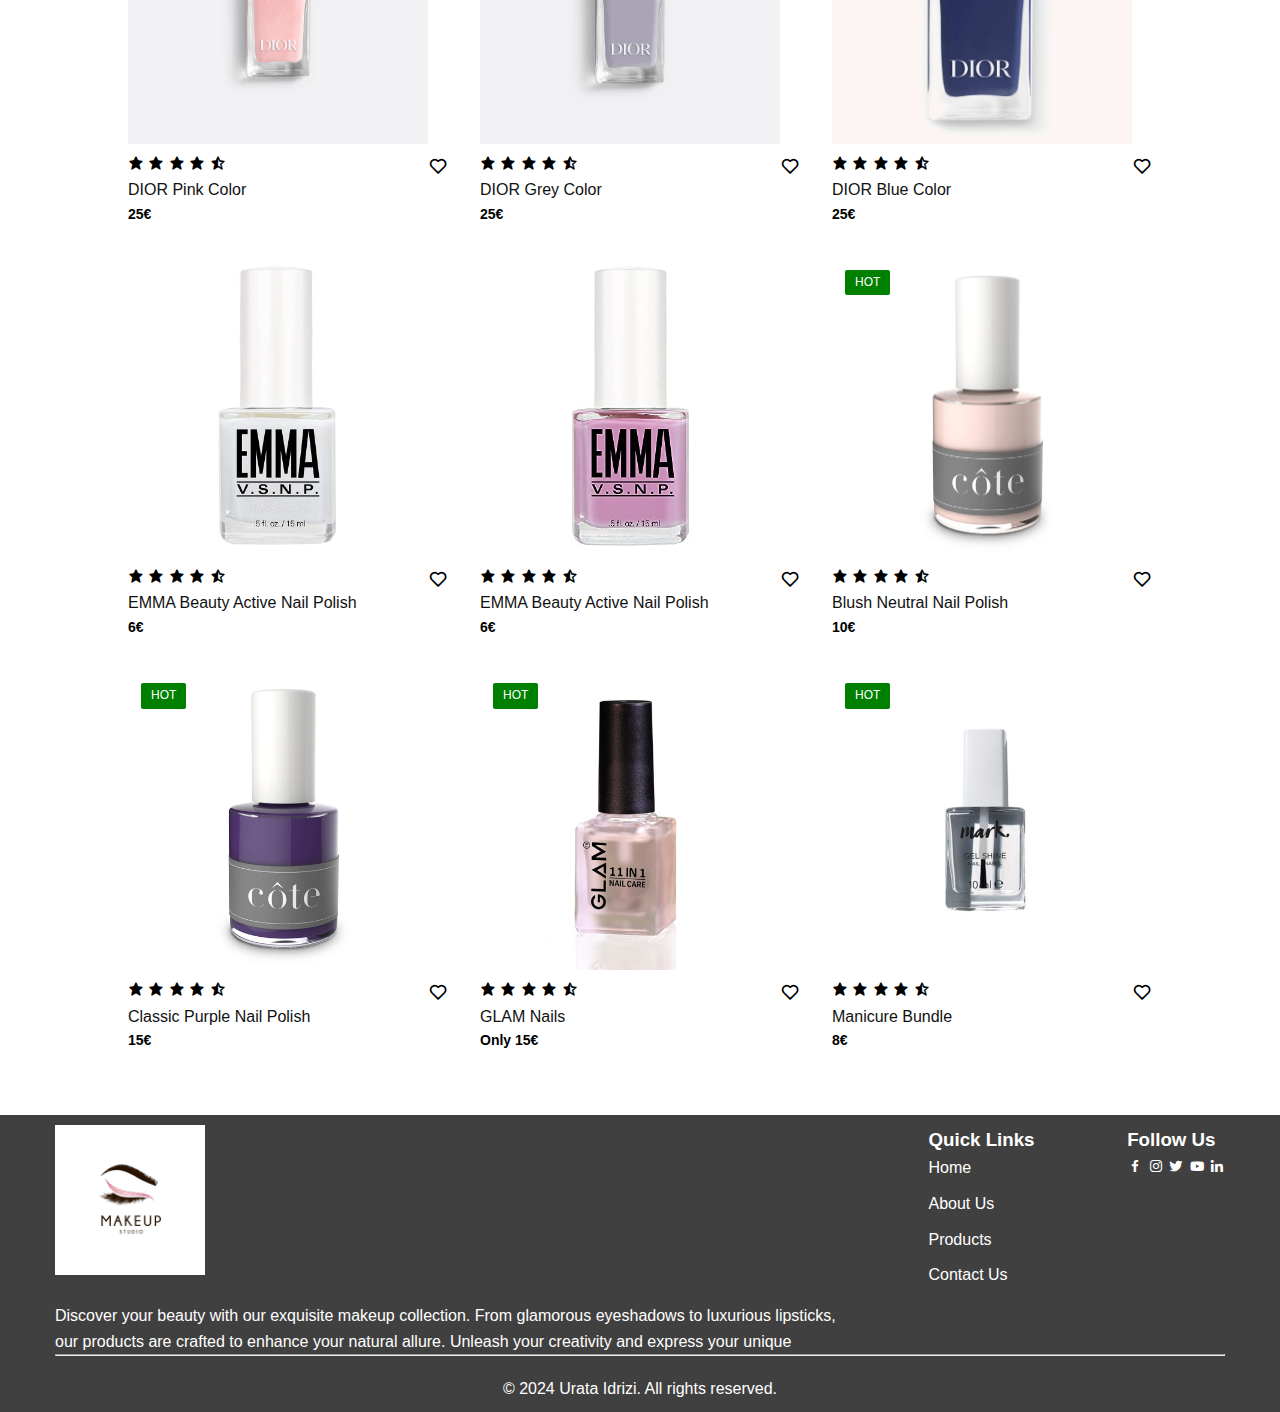
<file: nailpolish.html>
<!DOCTYPE html>
<html lang="en">
<head>
    <meta charset="UTF-8">
    <meta name="viewport" content="width=device-width, initial-scale=1.0">
    <title>Responsive Page</title>
    <link rel="stylesheet" href="page.css">
    
<link rel="stylesheet" href="https://cdnjs.cloudflare.com/ajax/libs/font-awesome/6.5.1/css/all.min.css" integrity="sha512-DTOQO9RWCH3ppGqcWaEA1BIZOC6xxalwEsw9c2QQeAIftl+Vegovlnee1c9QX4TctnWMn13TZye+giMm8e2LwA==" crossorigin="anonymous" referrerpolicy="no-referrer" />
<link rel="stylesheet" href="https://unpkg.com/boxicons@latest/css/boxicons.min.css">
</head>
<body>
    <header>
        <div class="logo">
            <img src="images/logo.jpg" alt="Logo" width="100" height="100">
        </div>
        <nav class="main-nav">
            <ul>
                <li><a href="page.html">Home</a></li>
                <li><a href="aboutus.html">About</a></li>
                <li><a href="contactus.html">Contact</a></li>
                <li><a href="products.html">Products</a></li>
               

            </ul>
        </nav>
    </header>
    <section class="main8-image" >
        <div class="main-text"> 
            <img src="images/nailwall3.jpg" class="overlay5-image" alt="Overlay Image"> 
            <img src="images/nailwall4.jpg" class="overlay8-image" alt="Overlay Image"><br>
            <h1>Nail Polish</h1>
            <a href="#" class="main-btn">Buy now <i class='bx bx-right-arrow-alt' ></i></a>
        </div>
        
    </section>

    <section class="treding-product" id="trendind">
        <div class="center-text">
            <h2>Best Of <span>Nail Polish</span></h2>
        </div>

        <div class="products">
            <div class="row">
                <img src="images/nail1.jpg" alt="">
                <div class="product-text">
                    <h5>Sale</h5>
                </div>
            <div class="heart-icon">
                <i class='bx bx-heart'></i>

            </div>
            <div class="rating">
                <i class='bx bxs-star' ></i>
                <i class='bx bxs-star' ></i>
                <i class='bx bxs-star' ></i>
                <i class='bx bxs-star' ></i>
                <i class='bx bxs-star-half' ></i>
            </div>

            <div class="price">
                <h4>Jin Soon Nail Polish</h4>
                <p>15€ </p>
            </div>
        </div>
           


            <div class="row">
                <img src="images/nail2.jpg" alt="">
                <div class="product-text">
                    <h5>New</h5>
                </div>
            
            <div class="heart-icon">
                <i class='bx bx-heart'></i>

            </div>
            <div class="rating">
                <i class='bx bxs-star' ></i>
                <i class='bx bxs-star' ></i>
                <i class='bx bxs-star' ></i>
                <i class='bx bxs-star' ></i>
                <i class='bx bxs-star-half' ></i>
            </div>

            <div class="price">
                <h4>O.P.I Infinite Shine</h4>
                <p>10€ </p>
            </div>
        </div>


            <div class="row">
                <img src="images/nail3.jpg" alt="">
               
            <div class="heart-icon">
                <i class='bx bx-heart'></i>
            </div>
            <div class="rating">
                <i class='bx bxs-star' ></i>
                <i class='bx bxs-star' ></i>
                <i class='bx bxs-star' ></i>
                <i class='bx bxs-star' ></i>
                <i class='bx bxs-star-half' ></i>
            </div>

            <div class="price">
                <h4>DIOR Dark Color</h4>
                <p>25€ </p>
            </div>
        </div>


            <div class="row">
                <img src="images/nail4.jpg" alt="">
                <div class="product-text">
                    <h5>Hot</h5>
                </div>
            <div class="heart-icon">
                <i class='bx bx-heart'></i>

            </div>
            <div class="rating">
                <i class='bx bxs-star' ></i>
                <i class='bx bxs-star' ></i>
                <i class='bx bxs-star' ></i>
                <i class='bx bxs-star' ></i>
                <i class='bx bxs-star-half' ></i>
            </div>

            <div class="price">
                <h4>DIOR pink color</h4>
                <p>25€ </p>
            </div>
        </div>


            <div class="row">
                <img src="images/nail5.jpg" alt="">
                
            <div class="heart-icon">
                <i class='bx bx-heart'></i>
            </div>
            <div class="rating">
                <i class='bx bxs-star' ></i>
                <i class='bx bxs-star' ></i>
                <i class='bx bxs-star' ></i>
                <i class='bx bxs-star' ></i>
                <i class='bx bxs-star-half' ></i>
            </div>

            <div class="price">
                <h4>DIOR grey color</h4>
                <p>25€ </p>
            </div>
        </div>

            <div class="row">
                <img src="images/nail6.jpg" alt="">
                <div class="product-text">
                    <h5>Hot</h5>
                </div>
             
            <div class="heart-icon">
                <i class='bx bx-heart'></i>

            </div>
            <div class="rating">
                <i class='bx bxs-star' ></i>
                <i class='bx bxs-star' ></i>
                <i class='bx bxs-star' ></i>
                <i class='bx bxs-star' ></i>
                <i class='bx bxs-star-half' ></i>
            </div>

            <div class="price">
                <h4>DIOR blue color</h4>
                <p>25€</p>
            </div>
        </div>
        <div class="row">
            <img src="images/nail7.jpg" alt="">
            
        <div class="heart-icon">
            <i class='bx bx-heart'></i>
        </div>
        <div class="rating">
            <i class='bx bxs-star' ></i>
            <i class='bx bxs-star' ></i>
            <i class='bx bxs-star' ></i>
            <i class='bx bxs-star' ></i>
            <i class='bx bxs-star-half' ></i>
        </div>

        <div class="price">
            <h4>EMMA Beauty Active Nail Polish</h4>
            <p>6€ </p>
        </div>
    </div>
    <div class="row">
        <img src="images/nail8.jpg" alt="">
        
    <div class="heart-icon">
        <i class='bx bx-heart'></i>
    </div>
    <div class="rating">
        <i class='bx bxs-star' ></i>
        <i class='bx bxs-star' ></i>
        <i class='bx bxs-star' ></i>
        <i class='bx bxs-star' ></i>
        <i class='bx bxs-star-half' ></i>
    </div>

    <div class="price">
        <h4>EMMA Beauty Active Nail Polish</h4>
        <p>6€ </p>
    </div>
</div>

<div class="row">
    <img src="images/nail9.jpg" alt="">
    <div class="product-text">
        <h5>Hot</h5>
    </div>
 
<div class="heart-icon">
    <i class='bx bx-heart'></i>

</div>
<div class="rating">
    <i class='bx bxs-star' ></i>
    <i class='bx bxs-star' ></i>
    <i class='bx bxs-star' ></i>
    <i class='bx bxs-star' ></i>
    <i class='bx bxs-star-half' ></i>
</div>

<div class="price">
    <h4>Blush Neutral Nail Polish </h4>
    <p>10€ </p>
</div>
</div>

<div class="row">
    <img src="images/nail10.jpg" alt="">
    <div class="product-text">
        <h5>Hot</h5>
    </div>
 
<div class="heart-icon">
    <i class='bx bx-heart'></i>

</div>
<div class="rating">
    <i class='bx bxs-star' ></i>
    <i class='bx bxs-star' ></i>
    <i class='bx bxs-star' ></i>
    <i class='bx bxs-star' ></i>
    <i class='bx bxs-star-half' ></i>
</div>

<div class="price">
    <h4> Classic Purple Nail Polish </h4>
    <p>15€ </p>
</div>
</div>

<div class="row">
    <img src="images/nail11.jpg" alt="">
    <div class="product-text">
        <h5>Hot</h5>
    </div>
 
<div class="heart-icon">
    <i class='bx bx-heart'></i>

</div>
<div class="rating">
    <i class='bx bxs-star' ></i>
    <i class='bx bxs-star' ></i>
    <i class='bx bxs-star' ></i>
    <i class='bx bxs-star' ></i>
    <i class='bx bxs-star-half' ></i>
</div>

<div class="price">
    <h4> GLAM Nails </h4>
    <p>Only 15€ </p>
</div>
</div>
           
<div class="row">
    <img src="images/nail14.jpg" alt="">
    <div class="product-text">
        <h5>Hot</h5>
    </div>
 
<div class="heart-icon">
    <i class='bx bx-heart'></i>

</div>
<div class="rating">
    <i class='bx bxs-star' ></i>
    <i class='bx bxs-star' ></i>
    <i class='bx bxs-star' ></i>
    <i class='bx bxs-star' ></i>
    <i class='bx bxs-star-half' ></i>
</div>

<div class="price">
    <h4>Manicure Bundle </h4>
    <p>8€ </p>
</div>
</div>
</div>
    </section>


    <footer class="footer">
        <div class="container">
            <div class="footer-content">
                <div class="footer-logo">
                    <img src="images/logo.jpg" alt="Logo">
                    <p>Discover your beauty with our exquisite makeup collection. From glamorous eyeshadows to luxurious lipsticks,<br> 
                        our products are crafted to enhance your natural allure. Unleash your creativity and express your unique <br>
                </div>
                <div class="footer-links">
                    <h3>Quick Links</h3>
                    <ul>
                        <li><a href="#">Home</a></li>
                        <li><a href="#">About Us</a></li>
                        <li><a href="#">Products</a></li>
                        <li><a href="#">Contact Us</a></li>
                    </ul>
                </div>
                <div class="footer-social">
                    <h3>Follow Us</h3>
                    <ul>
                        <a href="#"><i class='bx bxl-facebook' ></i></a>
                    <a href="#"><i class='bx bxl-instagram' ></i></a>
                    <a href="#"><i class='bx bxl-twitter' ></i></a>
                    <a href="#"><i class='bx bxl-youtube' ></i></a>
                    <a href="#"><i class='bx bxl-linkedin' ></i></a>

                    </ul>
                </div>
            </div>
            <hr>
            <p class="footer-text">© 2024 Urata Idrizi. All rights reserved.</p>
        </div>
    </footer>
</body>
</html>
</file>
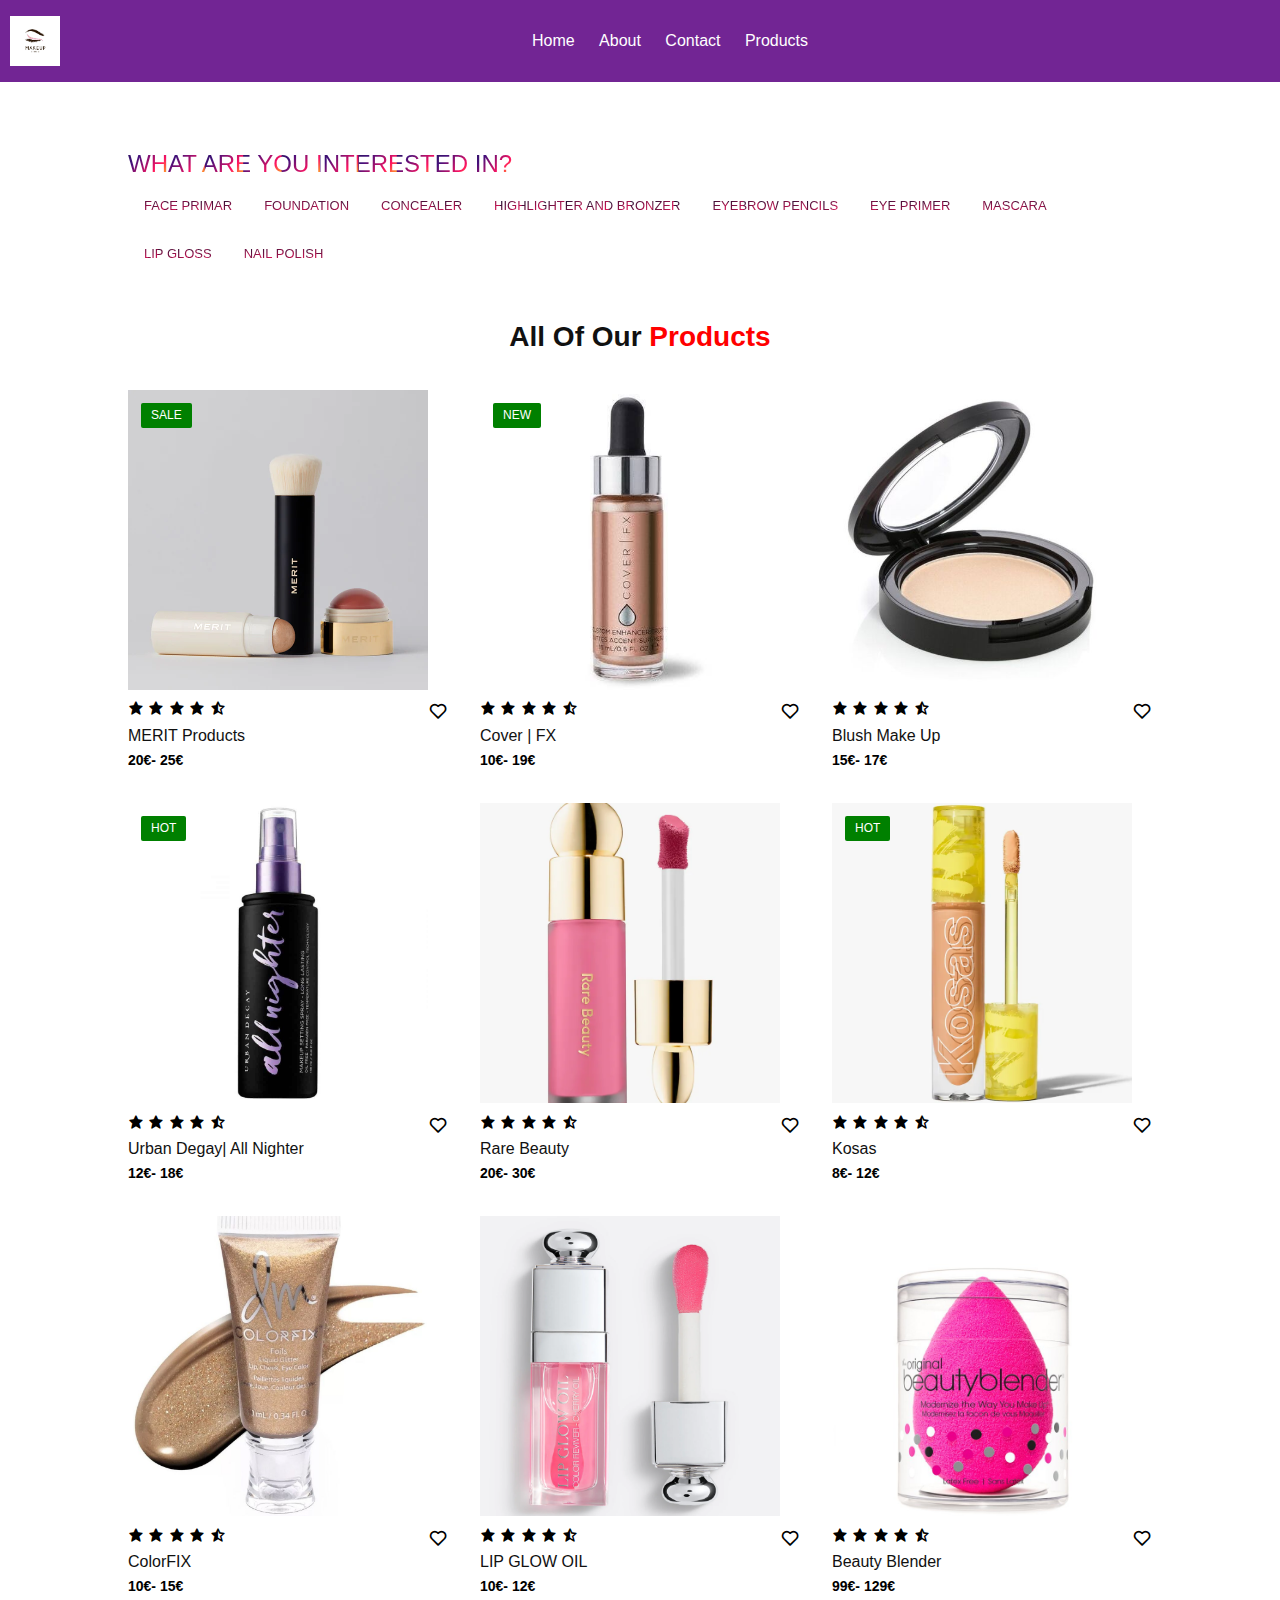
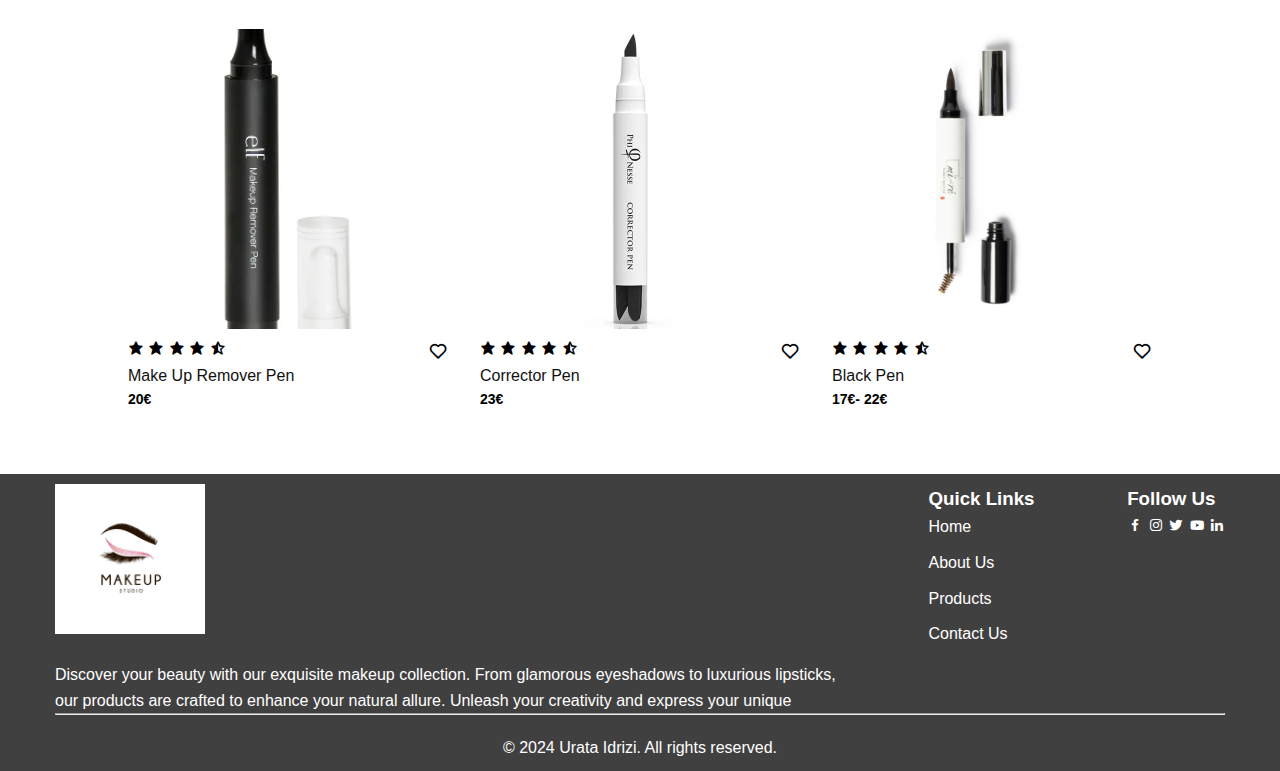
<file: products.html>
<!DOCTYPE html>
<html lang="en">
<head>
    <meta charset="UTF-8">
    <meta name="viewport" content="width=device-width, initial-scale=1.0">
    <title>Products</title>
    <link rel="stylesheet" href="page.css">
    <script src="main.js"></script>

    <link rel="stylesheet" href="https://cdnjs.cloudflare.com/ajax/libs/font-awesome/6.5.1/css/all.min.css" integrity="sha512-DTOQO9RWCH3ppGqcWaEA1BIZOC6xxalwEsw9c2QQeAIftl+Vegovlnee1c9QX4TctnWMn13TZye+giMm8e2LwA==" crossorigin="anonymous" referrerpolicy="no-referrer" />
<link rel="stylesheet" href="https://unpkg.com/boxicons@latest/css/boxicons.min.css">
</head>
<header>

        <div class="logo">
            <img src="images/logo.jpg" alt="Logo" width="100" height="100">
        </div>
        <nav class="main-nav">
            <ul>
                <li><a href="page.html">Home</a></li>
                <li><a href="aboutus.html">About</a></li>
                <li><a href="contactus.html">Contact</a></li>
                <li><a href="products.html">Products</a></li>
              

            </ul>
        </nav>
</header>
<body>
<section class="list-products">
   
          <div class="col-md-12 text-center">
            <p class="animate-character-paragraph">What are you interested in?</p>
          
      </div>

    <ul class="horizontal-list">
        <li class="animate-paragraph" ><a href="faceprimar.html">Face Primar</a></li>
        <li class="animate-paragraph" ><a href="foundation.html">Foundation</a></li>
        <li class="animate-paragraph" ><a href="concelear.html">Concealer</a></li>
        <li class="animate-paragraph" ><a href="highliter.html">Highlighter and Bronzer </a></li>
        <li class="animate-paragraph" ><a href="eyebrows.html">Eyebrow Pencils </a></li>
        <li class="animate-paragraph"><a href="eyeprimer.html">Eye Primer</a></li>
        <li class="animate-paragraph"><a href="mascara.html">Mascara </a></li>
        <li class="animate-paragraph"><a href="lipgloss.html"> Lip Gloss  </a></li>
        <li class="animate-paragraph"><a href="nailpolish.html">Nail polish </a></li>
    
        
      </ul>
</section>
   



    <section class="treding-product" id="trendind">
        <div class="center-text">
            <h2>All Of Our <span>Products</span></h2>
        </div>

        <div class="products">
            <div class="row">
                <img src="images/product1.jpg" alt="">
                <div class="product-text">
                    <h5>Sale</h5>
                </div>
            <div class="heart-icon">
                <i class='bx bx-heart'></i>

            </div>
            <div class="rating">
                <i class='bx bxs-star' ></i>
                <i class='bx bxs-star' ></i>
                <i class='bx bxs-star' ></i>
                <i class='bx bxs-star' ></i>
                <i class='bx bxs-star-half' ></i>
            </div>

            <div class="price">
                <h4>MERIT products</h4>
                <p>20€- 25€ </p>
            </div>
        </div>
           


            <div class="row">
                <img src="images/product2.jpg" alt="">
                <div class="product-text">
                    <h5>New</h5>
                </div>
            
            <div class="heart-icon">
                <i class='bx bx-heart'></i>

            </div>
            <div class="rating">
                <i class='bx bxs-star' ></i>
                <i class='bx bxs-star' ></i>
                <i class='bx bxs-star' ></i>
                <i class='bx bxs-star' ></i>
                <i class='bx bxs-star-half' ></i>
            </div>

            <div class="price">
                <h4>Cover | FX</h4>
                <p>10€- 19€ </p>
            </div>
        </div>


            <div class="row">
                <img src="images/product3.jpg" alt="">
               
            <div class="heart-icon">
                <i class='bx bx-heart'></i>
            </div>
            <div class="rating">
                <i class='bx bxs-star' ></i>
                <i class='bx bxs-star' ></i>
                <i class='bx bxs-star' ></i>
                <i class='bx bxs-star' ></i>
                <i class='bx bxs-star-half' ></i>
            </div>

            <div class="price">
                <h4>Blush Make Up</h4>
                <p>15€- 17€ </p>
            </div>
        </div>


            <div class="row">
                <img src="images/product4.jpg" alt="">
                <div class="product-text">
                    <h5>Hot</h5>
                </div>
            <div class="heart-icon">
                <i class='bx bx-heart'></i>

            </div>
            <div class="rating">
                <i class='bx bxs-star' ></i>
                <i class='bx bxs-star' ></i>
                <i class='bx bxs-star' ></i>
                <i class='bx bxs-star' ></i>
                <i class='bx bxs-star-half' ></i>
            </div>

            <div class="price">
                <h4>Urban Degay| All Nighter</h4>
                <p>12€- 18€ </p>
            </div>
        </div>


            <div class="row">
                <img src="images/product5.jpg" alt="">
                
            <div class="heart-icon">
                <i class='bx bx-heart'></i>
            </div>
            <div class="rating">
                <i class='bx bxs-star' ></i>
                <i class='bx bxs-star' ></i>
                <i class='bx bxs-star' ></i>
                <i class='bx bxs-star' ></i>
                <i class='bx bxs-star-half' ></i>
            </div>

            <div class="price">
                <h4>Rare Beauty</h4>
                <p>20€- 30€ </p>
            </div>
        </div>

            <div class="row">
                <img src="images/product6.jpg" alt="">
                <div class="product-text">
                    <h5>Hot</h5>
                </div>
             
            <div class="heart-icon">
                <i class='bx bx-heart'></i>

            </div>
            <div class="rating">
                <i class='bx bxs-star' ></i>
                <i class='bx bxs-star' ></i>
                <i class='bx bxs-star' ></i>
                <i class='bx bxs-star' ></i>
                <i class='bx bxs-star-half' ></i>
            </div>

            <div class="price">
                <h4>Kosas </h4>
                <p>8€- 12€ </p>
            </div>
        </div>
        <div class="row">
            <img src="images/product7.jpg" alt="">
            
        <div class="heart-icon">
            <i class='bx bx-heart'></i>
        </div>
        <div class="rating">
            <i class='bx bxs-star' ></i>
            <i class='bx bxs-star' ></i>
            <i class='bx bxs-star' ></i>
            <i class='bx bxs-star' ></i>
            <i class='bx bxs-star-half' ></i>
        </div>

        <div class="price">
            <h4>ColorFIX</h4>
            <p>10€- 15€ </p>
        </div>
    </div>
    <div class="row">
        <img src="images/lipgloss1.jpg" alt="">
        
    <div class="heart-icon">
        <i class='bx bx-heart'></i>
    </div>
    <div class="rating">
        <i class='bx bxs-star' ></i>
        <i class='bx bxs-star' ></i>
        <i class='bx bxs-star' ></i>
        <i class='bx bxs-star' ></i>
        <i class='bx bxs-star-half' ></i>
    </div>

    <div class="price">
        <h4>LIP GLOW OIL</h4>
        <p>10€- 12€ </p>
    </div>
</div>
<div class="row">
    <img src="images/product9.jpg" alt="">
    
<div class="heart-icon">
    <i class='bx bx-heart'></i>
</div>
<div class="rating">
    <i class='bx bxs-star' ></i>
    <i class='bx bxs-star' ></i>
    <i class='bx bxs-star' ></i>
    <i class='bx bxs-star' ></i>
    <i class='bx bxs-star-half' ></i>
</div>

<div class="price">
    <h4>Beauty Blender</h4>
    <p>99€- 129€ </p>
</div>
</div>
<div class="row">
    <img src="images/product10.jpg" alt="">
    
<div class="heart-icon">
    <i class='bx bx-heart'></i>
</div>
<div class="rating">
    <i class='bx bxs-star' ></i>
    <i class='bx bxs-star' ></i>
    <i class='bx bxs-star' ></i>
    <i class='bx bxs-star' ></i>
    <i class='bx bxs-star-half' ></i>
</div>

<div class="price">
    <h4>Make Up Remover Pen</h4>
    <p>20€ </p>
</div>
</div>
<div class="row">
    <img src="images/product11.jpg" alt="">
    
<div class="heart-icon">
    <i class='bx bx-heart'></i>
</div>
<div class="rating">
    <i class='bx bxs-star' ></i>
    <i class='bx bxs-star' ></i>
    <i class='bx bxs-star' ></i>
    <i class='bx bxs-star' ></i>
    <i class='bx bxs-star-half' ></i>
</div>

<div class="price">
    <h4>Corrector Pen</h4>
    <p>23€ </p>
</div>
</div>
<div class="row">
    <img src="images/product12.jpg" alt="">
    
<div class="heart-icon">
    <i class='bx bx-heart'></i>
</div>
<div class="rating">
    <i class='bx bxs-star' ></i>
    <i class='bx bxs-star' ></i>
    <i class='bx bxs-star' ></i>
    <i class='bx bxs-star' ></i>
    <i class='bx bxs-star-half' ></i>
</div>

<div class="price">
    <h4>Black Pen </h4>
    <p>17€- 22€ </p>
</div>
</div>


           
</div>
    </section>


    <footer class="footer">
        <div class="container">
            <div class="footer-content">
                <div class="footer-logo">
                    <img src="images/logo.jpg" alt="Logo">
                    <p>Discover your beauty with our exquisite makeup collection. From glamorous eyeshadows to luxurious lipsticks,<br> 
                        our products are crafted to enhance your natural allure. Unleash your creativity and express your unique <br>
                </div>
                <div class="footer-links">
                    <h3>Quick Links</h3>
                    <ul>
                        <li><a href="#">Home</a></li>
                        <li><a href="#">About Us</a></li>
                        <li><a href="#">Products</a></li>
                        <li><a href="#">Contact Us</a></li>
                    </ul>
                </div>
                <div class="footer-social">
                    <h3>Follow Us</h3>
                    <ul>
                        <a href="#"><i class='bx bxl-facebook' ></i></a>
                    <a href="#"><i class='bx bxl-instagram' ></i></a>
                    <a href="#"><i class='bx bxl-twitter' ></i></a>
                    <a href="#"><i class='bx bxl-youtube' ></i></a>
                    <a href="#"><i class='bx bxl-linkedin' ></i></a>

                    </ul>
                </div>
            </div>
            <hr>
            <p class="footer-text">© 2024 Urata Idrizi. All rights reserved.</p>
        </div>
    </footer>
    
</body>
</html>
</file>
<file: aboutus.css>
body {
    font-family: Arial, sans-serif;
    margin: 0;
    padding: 0;
    background-color: rgb(247, 237, 239);
}

header {
    background: rgb(114, 37, 148);
    color: #fff;
    text-align: center;
    padding: 1rem 0;
    display: flex;
    justify-content: space-between;
    align-items: center;
}

.logo img {
    width: 50px;
    height: auto;
    display: block;
    margin-left: 10px;
   
   
}

nav {
    flex-grow: 1; 
}

nav ul {
    list-style-type: none;
    text-align: center;
}

nav ul li {
    display: inline-block;
    margin: 0 10px;
}

nav ul li a {
    text-decoration: none;
    color: #fff;
}
nav ul li a:hover{
    color: yellow;
    text-shadow: #333;
    font-weight: 500;
}



.container {
    max-width: 1200px;
    margin: 50px auto;
    padding: 20px;
    display: flex;
    justify-content: space-between;
    align-items: center;
}
.text-section, .photo-section {
    width: 45%;
}
.photo-section img {
    width: 100%;
    height: auto;
    border-radius: 10px;
    box-shadow: 0 0 10px rgba(0, 0, 0, 0.3);
    margin-top: 50px;
    margin-bottom: 0px;
}
h1 {
    color: #333;
}
p {
    color: #666;
}

.footer {
    background-color:  rgb(65, 64, 64);
    padding: 10px 0;
}

.container1 {
    max-width: 1200px;
    margin: 0 auto;
    padding: 0 15px;
}
.footer-content {
    display: flex;
    justify-content: space-between;
    flex-wrap: wrap;
}

.footer-logo img {
    width: 150px;
    margin-bottom: 20px;
}

.footer-links ul,
.footer-social ul {
    list-style-type: none;
    padding: 0;
}

.footer-links ul li,
.footer-social ul li {
    margin-bottom: 10px;
}
.footer-links ul:hover{
    color: #333;
}

.footer-links a,
.footer-social a {
    text-decoration: none;
    color: white;
}

.footer-text {
    text-align: center;
    margin-top: 20px;
    color: white;
}

.footer-text a {
    color: white;
}
.footer-text ul li:hover{
    color: grey;
}
.footer-links h3{
    color:white;
}
.footer-links h3:hover{
    color:grey;
}
.footer-social h3{
    color: white;
}
.footer-logo p{
    color: white;
}
</file>
<file: contact.css>
header {
    background: rgb(114, 37, 148);
    color: #fff;
    text-align: center;
    padding: 1rem 0;
    display: flex;
    justify-content: space-between;
    align-items: center;
}

.logo img {
    width: 50px; 
    height: auto;
    display: block;
    margin-left: 10px;
   
   
}

nav {
    flex-grow: 1; 
}

nav ul {
    list-style-type: none;
    text-align: center;
}

nav ul li {
    display: inline-block;
    margin: 0 10px;
}

nav ul li a {
    text-decoration: none;
    color: #fff;
}
nav ul li a:hover{
    color: yellow;
    text-shadow: #333;
    font-weight: 500;
}
body {
    font-family: Arial, sans-serif;
    margin: 0;
    padding: 0;
    background-image: url('images/makeup4.jpg'); 
    background-size: cover;
    background-position: center;
    color: white;
}
.container1 {
    max-width: 800px;
    margin: 150px auto;
    padding: 20px;
    background-color: rgba(0, 0, 0, 0.5); 
    border-radius: 10px;
    box-shadow: 0 0 10px rgba(0, 0, 0, 0.5);
}
.contact-info, .contact-form {
    float: left;
    width: 48%;
    margin-bottom: 20px;
}
.contact-info h2, .contact-form h2 {
    margin-top: 0;
}
input[type="text"], input[type="email"], textarea {
    width: 100%;
    padding: 10px;
    margin-bottom: 20px;
    border: 1px solid #ccc;
    border-radius: 5px;
    box-sizing: border-box;
}
input[type="submit"] {
    width: auto;
    padding: 10px 20px;
    background-color: #4CAF50;
    color: white;
    border: none;
    border-radius: 5px;
    cursor: pointer;
}
input[type="submit"]:hover {
    background-color: #45a049;
}

.footer {
    background-color:  rgb(65, 64, 64);
    padding: 10px 0;
}

.container {
    max-width: 1200px;
    margin: 0 auto;
    padding: 0 15px;
}
.footer-content {
    display: flex;
    justify-content: space-between;
    flex-wrap: wrap;
}

.footer-logo img {
    width: 150px;
    margin-bottom: 20px;
}

.footer-links ul,
.footer-social ul {
    list-style-type: none;
    padding: 0;
}

.footer-links ul li,
.footer-social ul li {
    margin-bottom: 10px;
}
.footer-links ul:hover{
    color: #333;
}

.footer-links a,
.footer-social a {
    text-decoration: none;
    color: white;
}

.footer-text {
    text-align: center;
    margin-top: 20px;
    color: white;
}

.footer-text a {
    color: white;
}
.footer-text ul li:hover{
    color: grey;
}
.footer-links h3{
    color:white;
}
.footer-links h3:hover{
    color:grey;
}
.footer-social h3{
    color: white;
}
.footer-logo p{
    color: white;
}
</file>
<file: page.css>
/* Reset some default browser styles */
* {
    margin: 0;
    padding: 0;
    box-sizing: border-box;
}

/* Basic styling */
body {
    font-family: Arial, sans-serif;
    line-height: 1.6;
}

header {
    background: rgb(114, 37, 148);
    color: #fff;
    text-align: center;
    padding: 1rem 0;
    display: flex;
    justify-content: space-between;
    align-items: center;
}

.logo img {
    width: 50px; /* Adjust the width of your logo */
    height: auto;
    display: block;
    margin-left: 10px;
   
   
}

nav {
    flex-grow: 1; /* Navigation takes remaining space */
}

nav ul {
    list-style-type: none;
    text-align: center;
}

nav ul li {
    display: inline-block;
    margin: 0 10px;
}

nav ul li a {
    text-decoration: none;
    color: #fff;
}
nav ul li a:hover{
    color: yellow;
    text-shadow: #333;
    font-weight: 500;
}

section{
    padding: 5% 10%;
}
.main-home{
    width: 100%;
    height: 100vh;
    background-image: url('images/makeup.jpg');
    background-position: center;
    background-size: cover;
    display: grid;
    grid-template-columns: repeat(1, 1fr);
    align-items: center;
}
.main-text h5{
    color: white;
    font-size: 16px;
    text-transform: capitalize;
    font-weight: 500;
}
.main-text h1{
    color: white;
    font-size: 65px;
    text-transform: capitalize;
    font-weight: 600;
    margin: 6px 0 10px;

}
.main-text p{
    color: white;
    font-size: 20px;
    font-style: italic;
    margin-bottom: 20px;

}
.main-btn{
    display: inline-block;
    color: rgb(255, 255, 255);
    font-size: 16px;
    font-weight: 500;
    text-transform: capitalize;
    border: 2px solid white;
    padding: 12px 25px;
    transition: all .42s ease;


}
.center-text h2{
    color:#111;
    font-size: 28px;
    text-transform: capitalize;
    text-align: center;
    margin-bottom: 30px;

}
.center-text span{
    color: red;
}
.products{
    display: grid;
    grid-template-columns: repeat(auto-fit, minmax(260px,  auto));
    gap: 2rem;
}
.row{
    position: relative;
    transition: all .40s;
}
.row img{
    width: 100%;
    height: auto;
    transition: all .40s;
}
.row img:hover{
    transform: scale(0.9);
}
.product-text h5{
    position: absolute;
    top: 13px;
    left: 13px;
    color: white;
    font-size: 12px;
    font-weight: 500;
    text-transform: uppercase;
    background-color: green;
    padding: 3px 10px;
    border-radius: 2px;

}
.heart-icon{
    position: absolute;
    right: 0;
    font-size: 20px;

}
.heart-icon:hover{
    color: red;
}
.ratting i{
    color: red;
    font-size: 18px;
}
.price h4{
    color: #111;
    font-size: 16px;
    text-transform: capitalize;
    font-weight: 400;

}
.price p{
    color: black;
    font-size: 14px;
    font-weight: 600;
}
.products img {
    width: 300px;
    height: 300px; 
    object-fit: cover; 
}
.footer {
    background-color:  rgb(65, 64, 64);
    padding: 10px 0;
}

.container {
    max-width: 1200px;
    margin: 0 auto;
    padding: 0 15px;
}






/* Adjust the size of the slides */
.mySlides {
 
  width: 1245px; 
  height: 100%; 
  display: flex;
    
}

/* Make the images cover the entire slide */
.mySlides img {
  width: 100vh; 
  height: 80vh; 
  object-fit: cover; 
}


/* Slideshow container */
.slideshow1-container {
    width: 100%; 
    height: 100%;
  position: relative;
  margin: auto;
}

/* Next & previous buttons */
.prev, .next {
  cursor: pointer;
  position: absolute;
  top: 50%;
  width: auto;
  padding: 16px;
  margin-top: -22px;
  color: white;
  font-weight: bold;
  font-size: 18px;
  transition: 0.6s ease;
  border-radius: 0 3px 3px 0;
  user-select: none;
}

/* Position the "next button" to the right */
.next {
  left: 1200px;
  
  border-radius: 3px 0 0 3px;
}

/* On hover, add a black background color with a little bit see-through */
.prev:hover, .next:hover {
  background-color: rgba(0,0,0,0.8);
}

/* Caption text */
.text {
  color: #f2f2f2;
  font-size: 15px;
  padding: 8px 12px;
  position: absolute;
  bottom: 8px;
  width: 100%;
  text-align: center;
  left: 500px;
}

/* Number text (1/3 etc) */
.numbertext {
  color: #f2f2f2;
  font-size: 12px;
  padding: 8px 12px;
  position: absolute;
  top: 0;
}

/* The dots/bullets/indicators */
.dot {
  cursor: pointer;
  height: 15px;
  width: 15px;
  margin: 0 2px;
  background-color: #bbb;
  border-radius: 50%;
  display: inline-block;
  transition: background-color 0.6s ease;
  top: 420px;
}

.active, .dot:hover {
  background-color: #717171;
}

/* Fading animation */
.fade {
  animation-name: fade;
  animation-duration: 1.5s;
}

@keyframes fade {
  from {opacity: .4} 
  to {opacity: 1}
}

/* On smaller screens, decrease text size */
@media only screen and (max-width: 300px) {
  .prev, .next,.text {font-size: 11px}
}



.footer-content {
    display: flex;
    justify-content: space-between;
    flex-wrap: wrap;
}

.footer-logo img {
    width: 150px;
    margin-bottom: 20px;
}

.footer-links ul,
.footer-social ul {
    list-style-type: none;
    padding: 0;
}

.footer-links ul li,
.footer-social ul li {
    margin-bottom: 10px;
}
.footer-links ul:hover{
    color: #333;
}

.footer-links a,
.footer-social a {
    text-decoration: none;
    color: white;
}

.footer-text {
    text-align: center;
    margin-top: 20px;
    color: white;
}

.footer-text a {
    color: white;
}
.footer-text ul li:hover{
    color: grey;
}
.footer-links h3{
    color:white;
}
.footer-links h3:hover{
    color:grey;
}
.footer-social h3{
    color: white;
}
.footer-logo p{
    color: white;
}


/* Product page css */

.horizontal-list {
    list-style-type: none;
    margin: 0;
    padding: 0;
    margin-bottom: -90px;
    overflow: hidden;
  }
  
  .horizontal-list li {
    float: left;
  }
  
  .horizontal-list li a {
    display: block;
    text-align: center;
    padding: 14px 16px;
    text-decoration: none;
    color: black;
  
  }
  
  .horizontal-list li a:hover {
    background-color: #ddd;
  }
  
  
  /* css animation for paragraph what are you interested in */
  .animate-character-paragraph {
    text-transform: uppercase;
    background-image: linear-gradient(
      -225deg,
      #231557 0%,
      #44107a 29%,
      #ff1361 67%,
      #fff800 100%
    );
    background-size: auto auto;
    background-clip: border-box;
    background-size: 10% auto;
    color: #fff;
    background-clip: text;
    -webkit-background-clip: text;
    -webkit-text-fill-color: transparent;
    animation: textclip 10s linear infinite;
    font-size: 24px; 
    line-height: 1.5; 
    display: inline-block; 
  }
  
  @keyframes textclip {
    to {
      background-position: 100% center;
    }
  }

  /*Dizajni per li */
  .animate-paragraph {
    text-transform: uppercase;
    background-image: linear-gradient(
      -225deg,
      #8a7bc0 0%,
      #201031 29%,
      #db1658 67%,
      #3dd16e 100%
    );
    background-size: auto auto;
    background-clip: border-box;
    background-size: 10% auto;
    background-color: #fff;
    background-clip: text;
    -webkit-background-clip: text;
    -webkit-text-fill-color: transparent;
    animation: textclip 10s linear infinite;
    font-size: 13px; 
    line-height: 1.5; 
    display: inline-block; 
  }
  .animate-paragraph:hover {
    color: #fff !important; /* Set the color to white on hover */
  }
  @keyframes textclip {
    to {
      background-position: 100% center;
    }
  }
  

  /* css for face primer page */
.main-image{

  width: 100%;
    height: 90vh;
    background-image: url('images/faceprimar-kryesore1.jpg');
    background-position: center;
    background-size: cover;
    display: grid;
    grid-template-columns: repeat(1, 1fr);
    align-items: center;
    
}

.overlay-image {
    position: absolute;
    top: 20%; 
   
    left: 75%; 
    width: 300px;
    height: auto;
    border: 4px solid #fff; 
    box-sizing: border-box;
  }
  .overlay1-image{
    position: absolute;
    top: 45%; 
    left: 75%; 
    width: 300px; 
    height: auto;
    border: 4px solid #fff; 
    box-sizing: border-box;
  }

  /* css for foundation page */

  .main1-image{

    width: 100%;
      height: 90vh;
      background-image: url('images/foundationkryesore.jpg');
      background-position: center;
      background-size: cover;
      display: grid;
      grid-template-columns: repeat(1, 1fr);
      align-items: center;
      
  }
 
  .overlay2-image {
    position: absolute;
    top: 35%; 
    left: 70%; 
    width: 400px; 
    height: auto;
    border: 4px solid #fff; 
    box-sizing: border-box;
    transform: rotate(45deg);
  }
/* css for concealer */

.main2-image{

    width: 100%;
      height: 90vh;
      background-image: url('images/concealerwall4.jpg');
      background-position: center;
      background-size: cover;
      display: grid;
      grid-template-columns: repeat(1, 1fr);
      align-items: center;
      
  }
 
  .overlay3-image {
    position: absolute;
    top: 60%; 
   
    left: 70%;
    width: 400px;
    height: auto;
    border: 4px solid #fff; 
    box-sizing: border-box;
    transform: rotate(45deg);
  }
    
    .overlay4-image {
        position: absolute;
        top: 20%; 
        left: 70%; 
        width: 400px; 
        height: auto;
        border: 4px solid #fff; 
        box-sizing: border-box;
        transform: rotate(-15deg);
  }

  .overlay5-image {
    position: absolute;
    top: 15%; 
    left: 2%; 
    width: 400px; 
    height: auto;
    border: 4px solid #fff; 
    box-sizing: border-box;
}
/* css for Highliter */
.main3-image{

    width: 100%;
      height: 90vh;
      background-image: url('images/highliter.jpg');
      background-position: center;
      background-size: cover;
      display: grid;
      grid-template-columns: repeat(1, 1fr);
      align-items: center;
      
  }
  /* css for Eyebrow Pencils */
.main4-image{

    width: 100%;
      height: 90vh;
      background-image: url('images/eyebrowwall.jpg');
      background-position: center;
      background-size: cover;
      display: grid;
      grid-template-columns: repeat(1, 1fr);
      align-items: center;
      
  }
  .main1-text h1{
    color: #111;
    font-size: 65px;
    text-transform: capitalize;
    font-weight: 600;
    margin: 6px 0 10px;
  }
  .main1-btn{
    display: inline-block;
    color: rgb(1, 1, 1);
    font-size: 16px;
    font-weight: 500;
    text-transform: capitalize;
    border: 2px solid rgb(10, 5, 5);
    padding: 12px 25px;
    transition: all .42s ease;


}

/* css for Eye Primer */
.main5-image{

    width: 100%;
      height: 90vh;
      background-image: url('images/eyewall3.jpg');
      background-position: center;
      background-size: cover;
      display: grid;
      grid-template-columns: repeat(1, 1fr);
      align-items: center;
      
  }

  /* css for Mascara */
.main6-image{

    width: 100%;
      height: 90vh;
      background-image: url('images/mascarawallpaper.jpg');
      background-position: center;
      background-size: cover;
      display: grid;
      grid-template-columns: repeat(1, 1fr);
      align-items: center;
      
  }

  /* css for Lip Gloss */
.main7-image{

  width: 100%;
    height: 90vh;
    background-image: url('images/lippgloss.jpg');
    background-position: center;
    background-size: cover;
    display: grid;
    grid-template-columns: repeat(1, 1fr);
    align-items: center;
    
}
.overlay5-image {
  position: absolute;
  top: 20%; 
  left: 75%; 
  width: 300px; 
  height: auto;
  border: 4px solid #fff; 
  box-sizing: border-box;
}

.overlay7-image{
  position: absolute;
  top: 60%; 
  left: 75%; 
  width: 300px;
  height: auto;
  border: 4px solid #fff; 
  box-sizing: border-box;
}
  /* css for Nail Polish */
  .main8-image{

    width: 100%;
      height: 90vh;
      background-image: url('images/nailpolishwal.jpg');
      background-position: center;
      background-size: cover;
      display: grid;
      grid-template-columns: repeat(1, 1fr);
      align-items: center;
      
  }
  .overlay8-image{
    position: absolute;
    top: 50%; 
    left: 75%; 
    width: 300px; 
    height: auto;
    border: 4px solid #fff; 
    box-sizing: border-box;
  }

  .splide__slide img {
    width: 100%;
    height: auto;
  }
</file>
